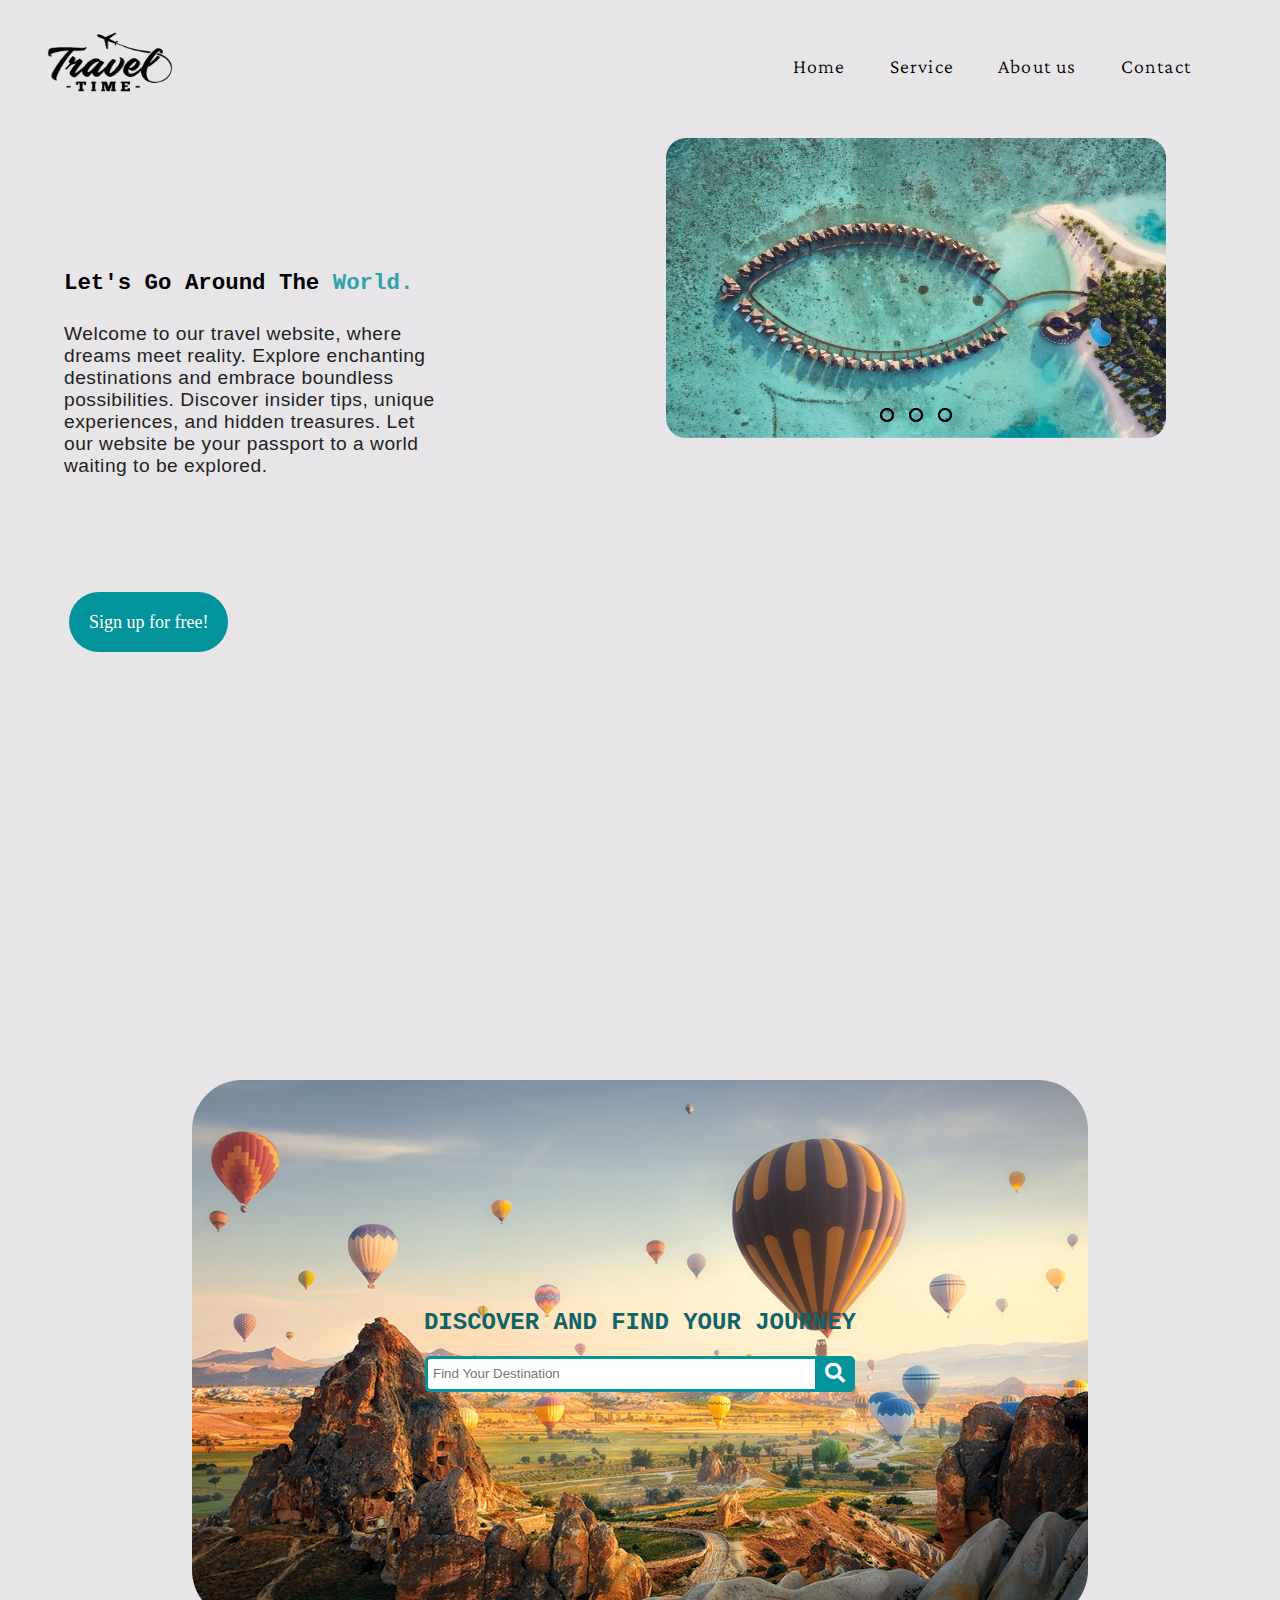
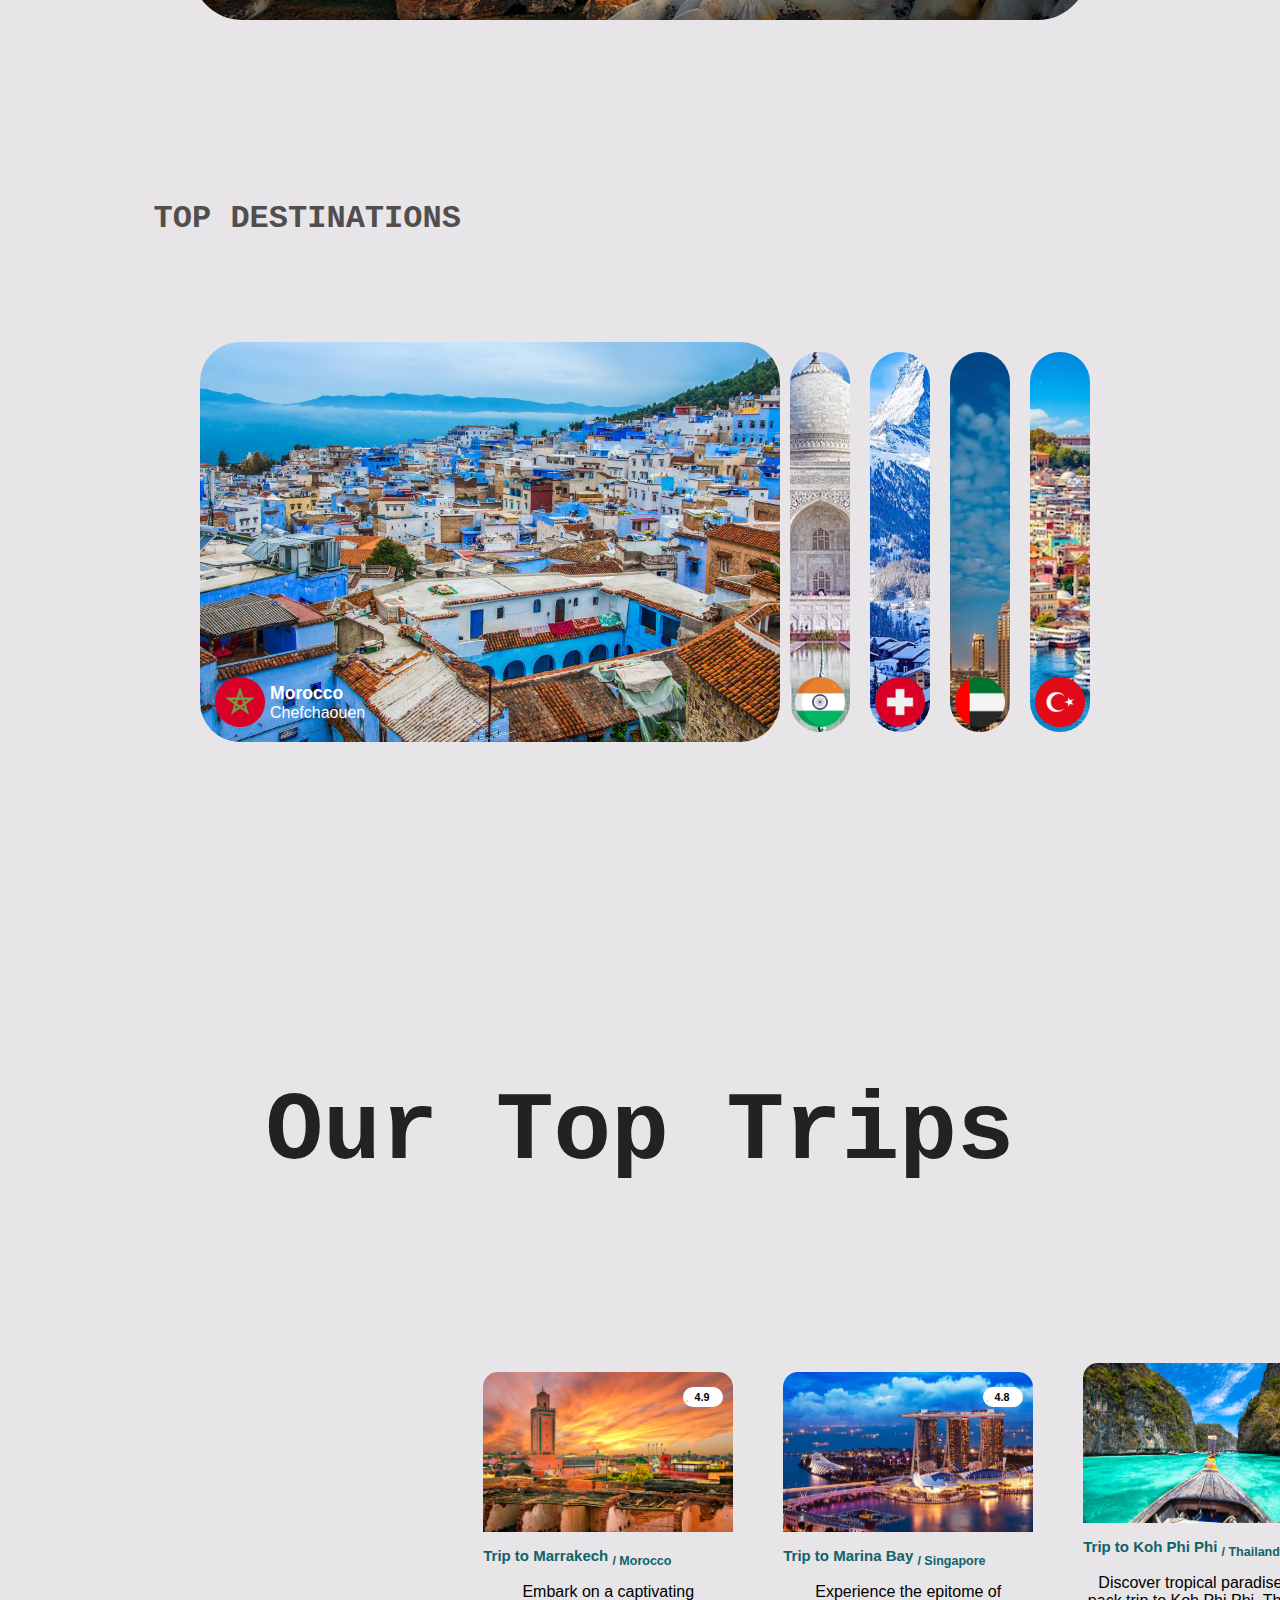
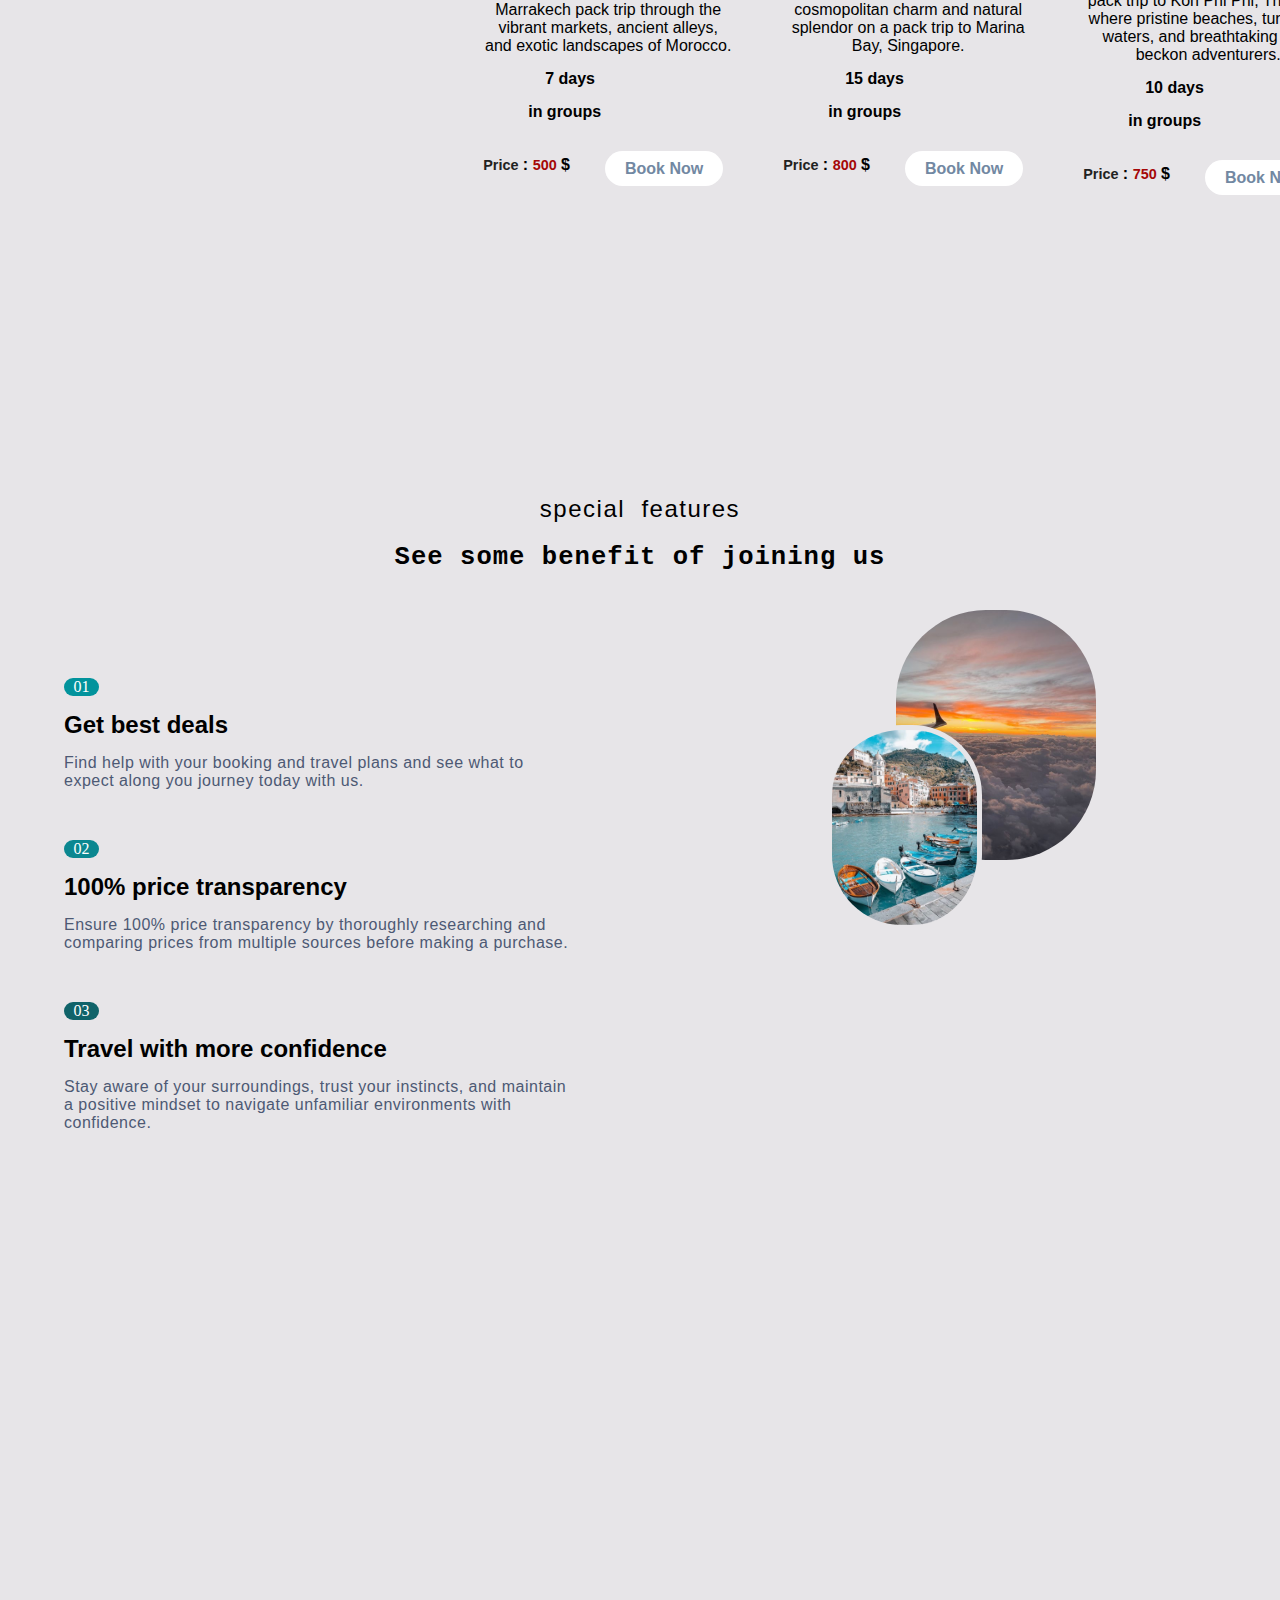
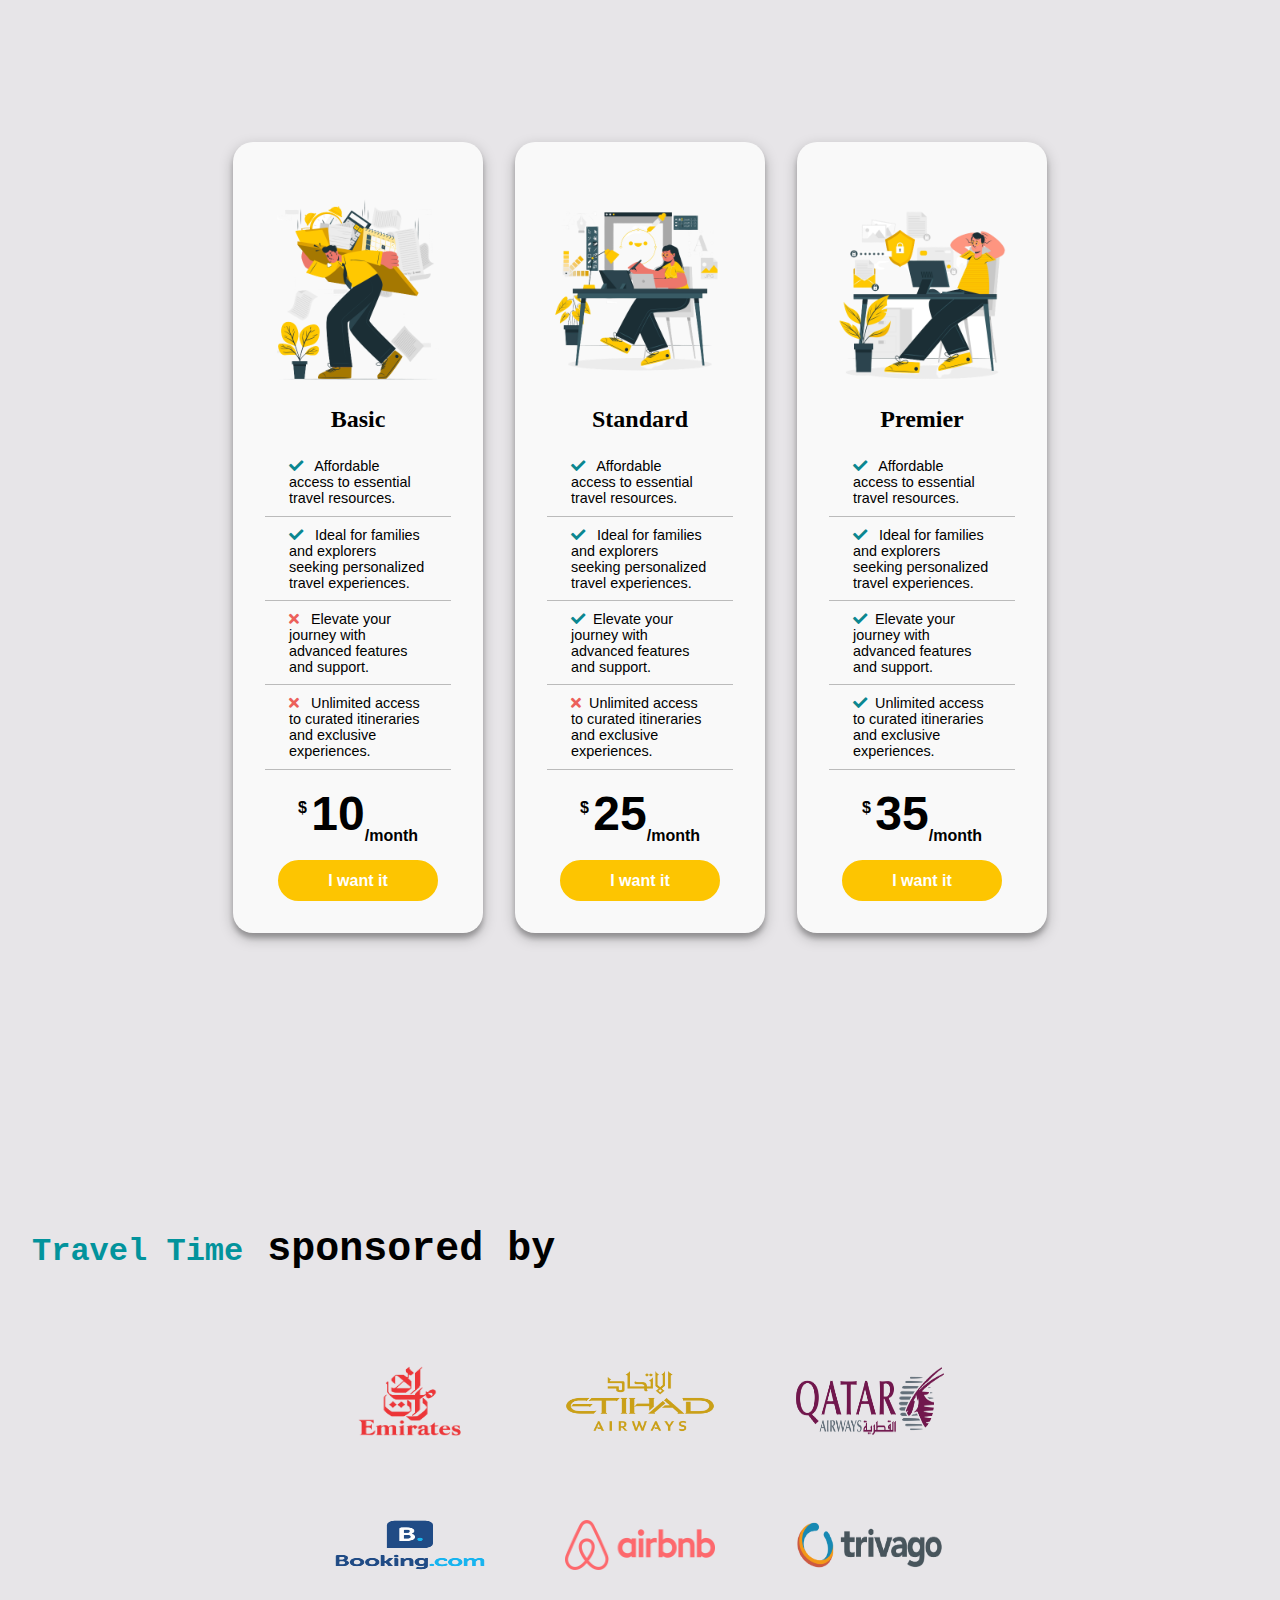
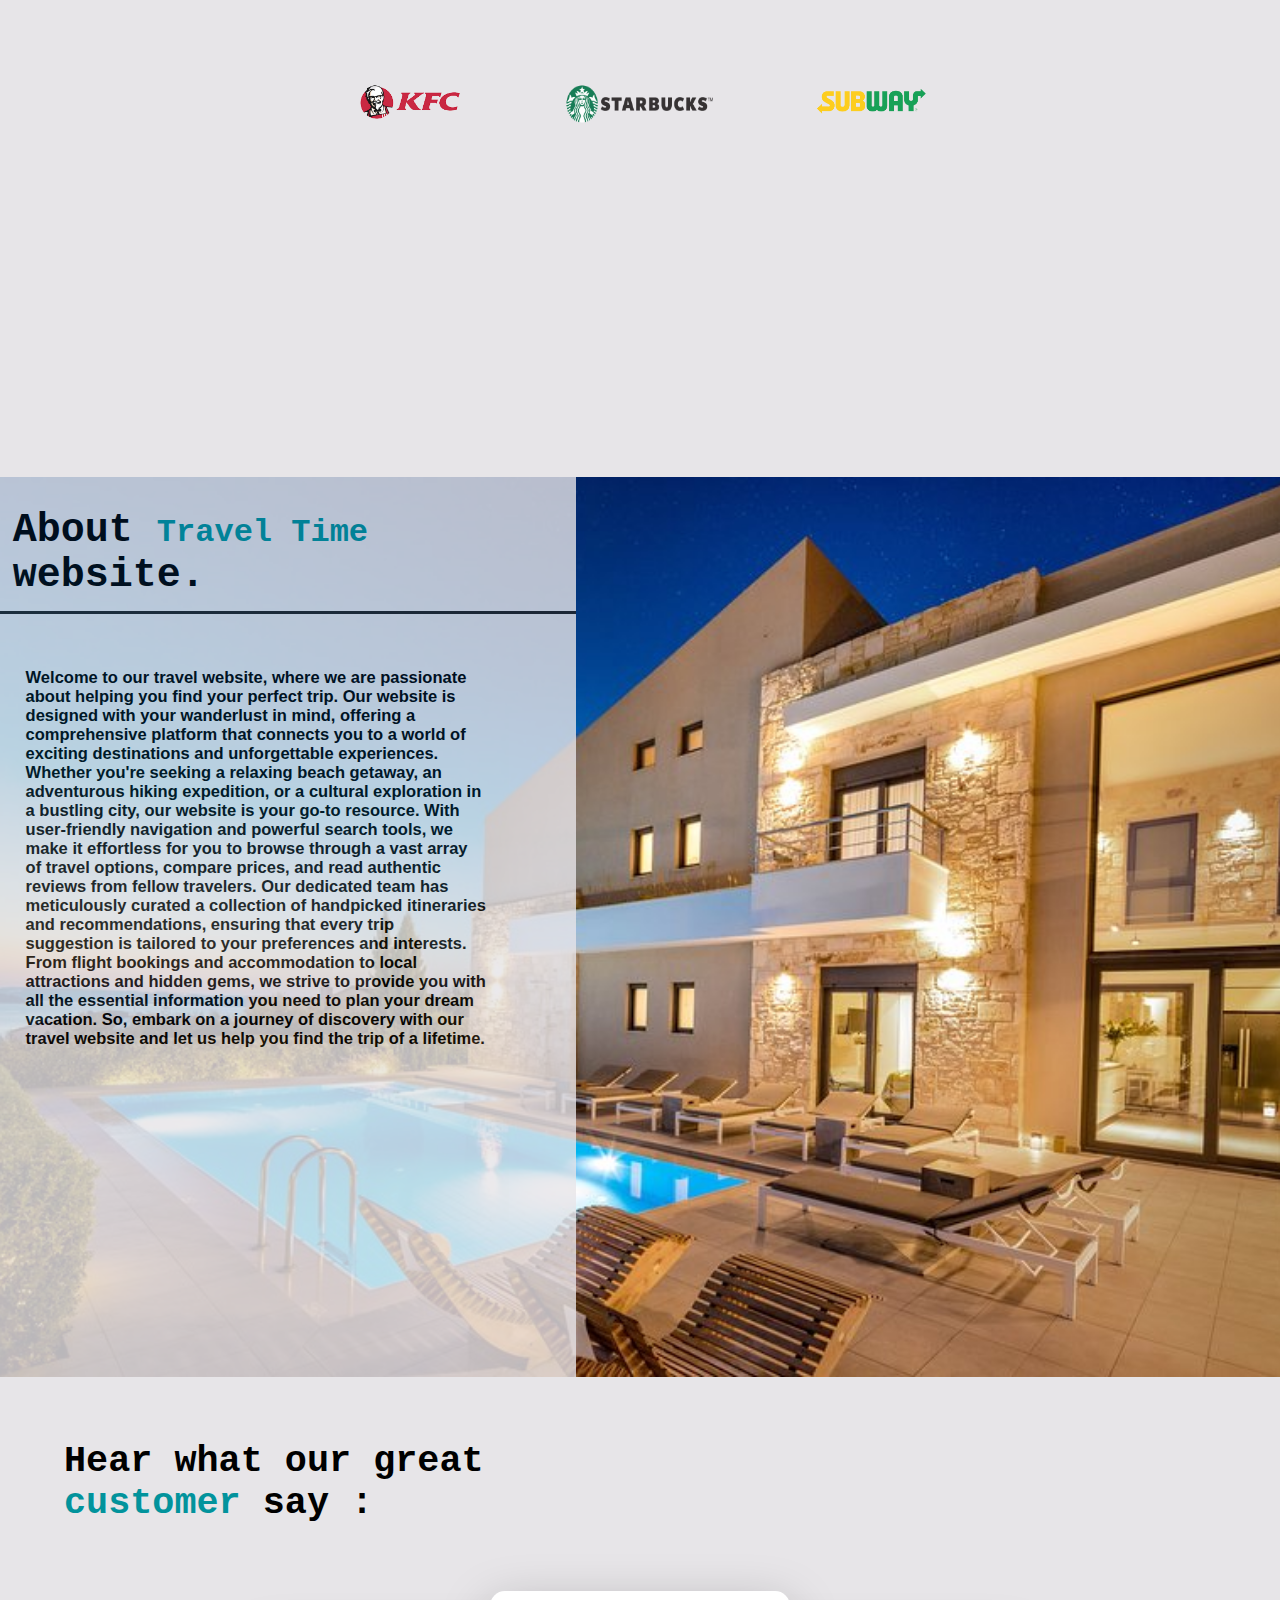
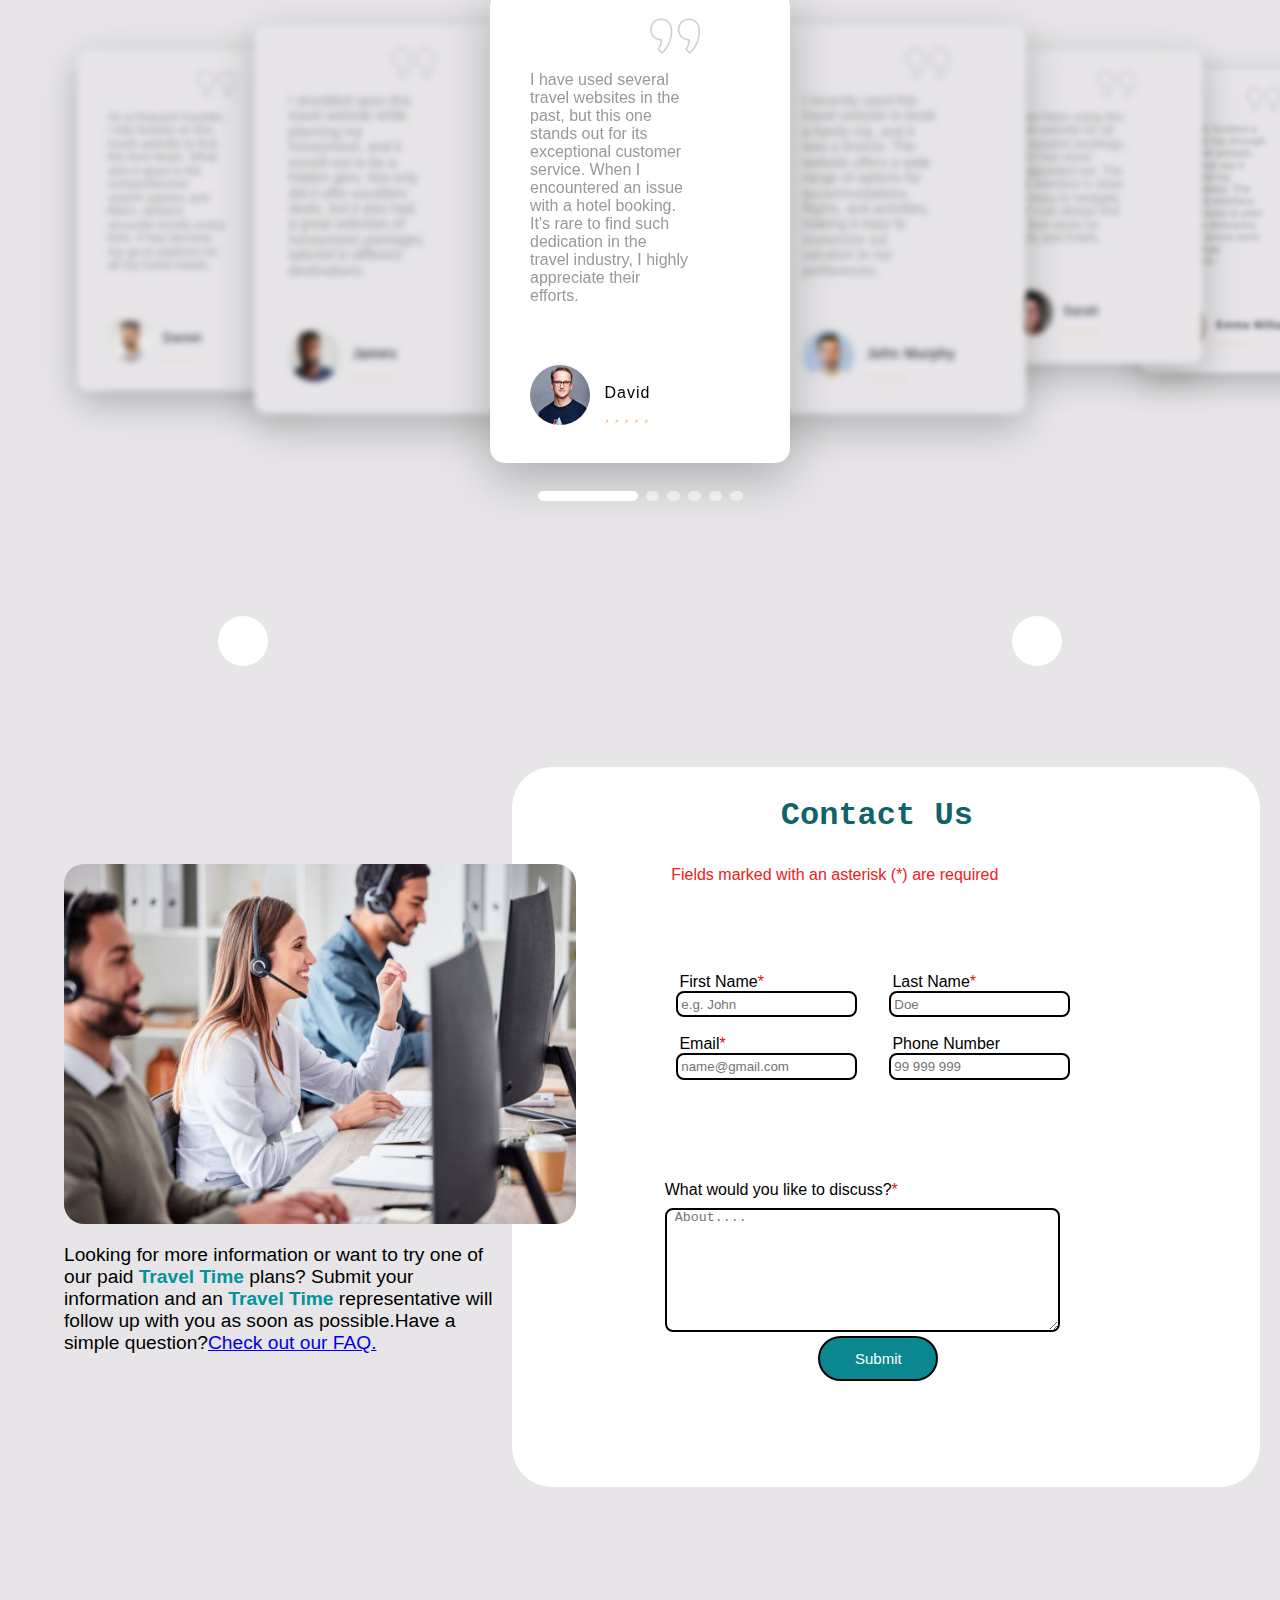
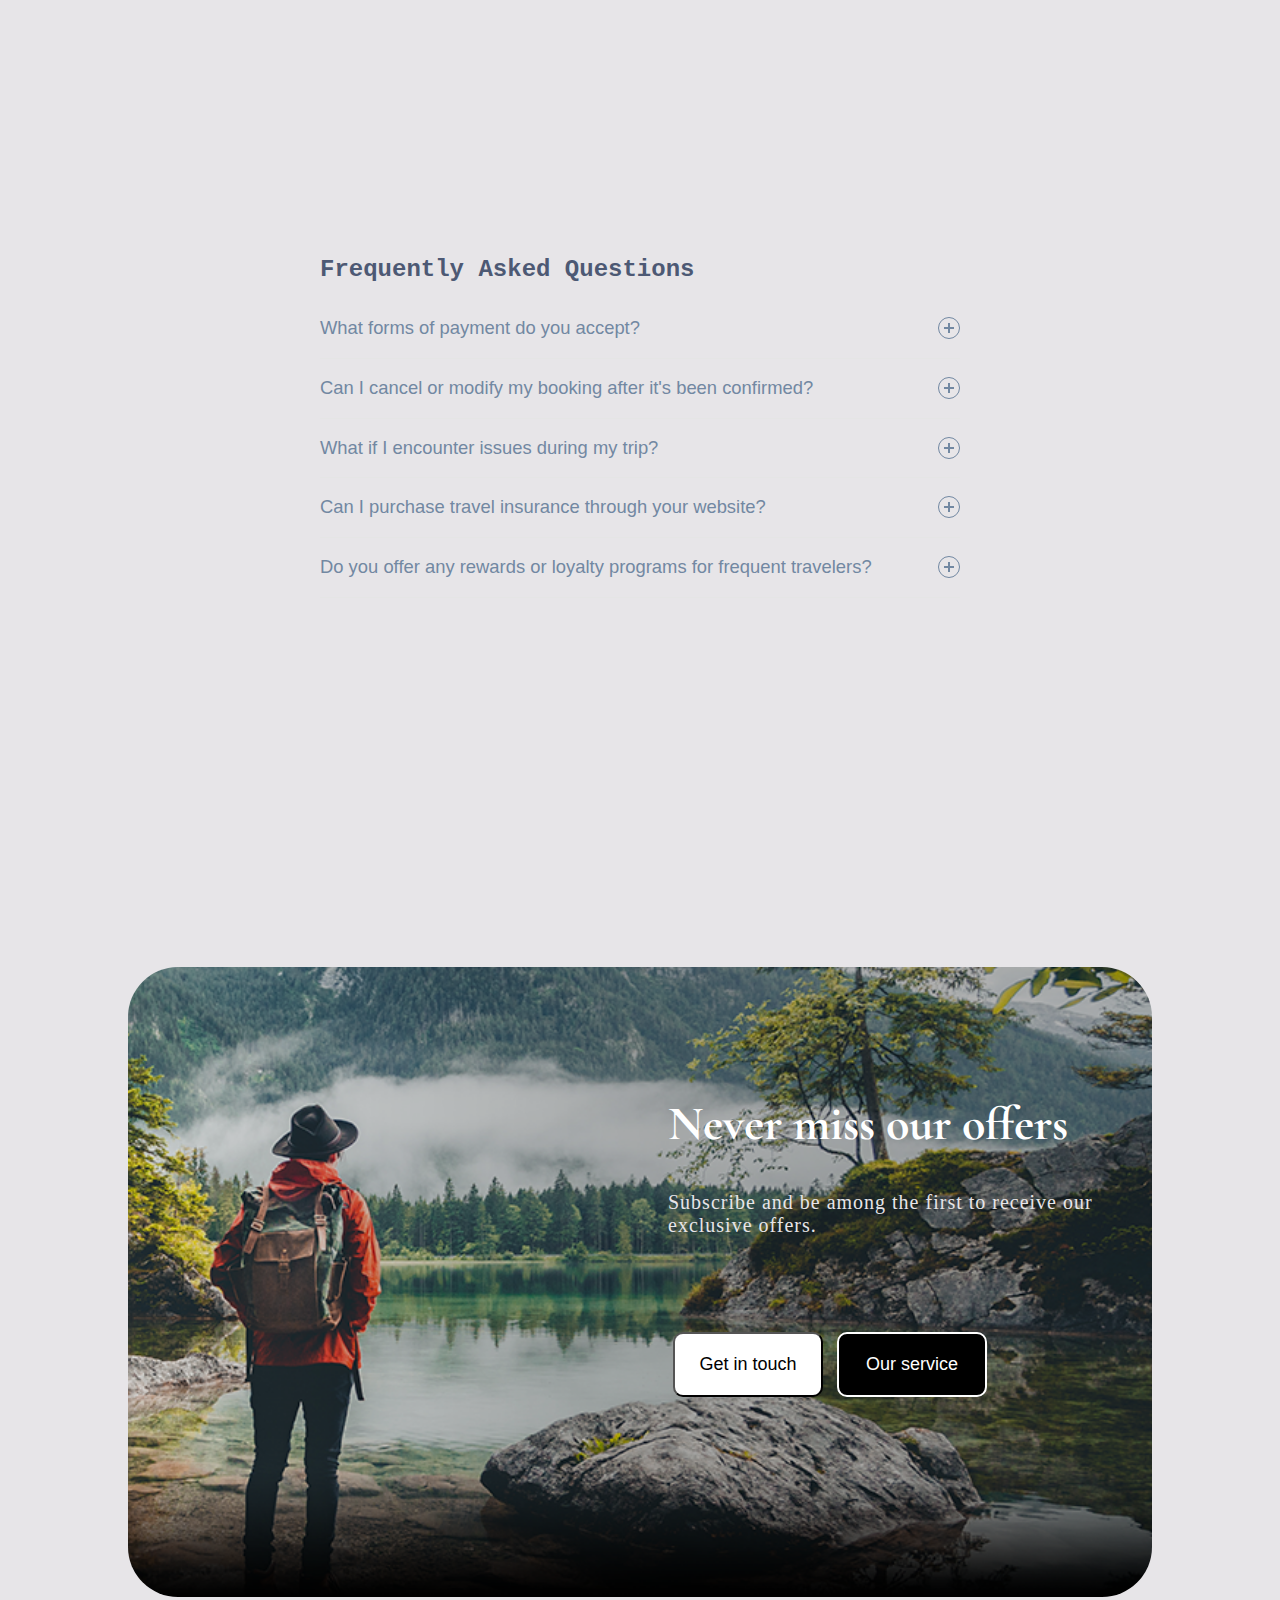
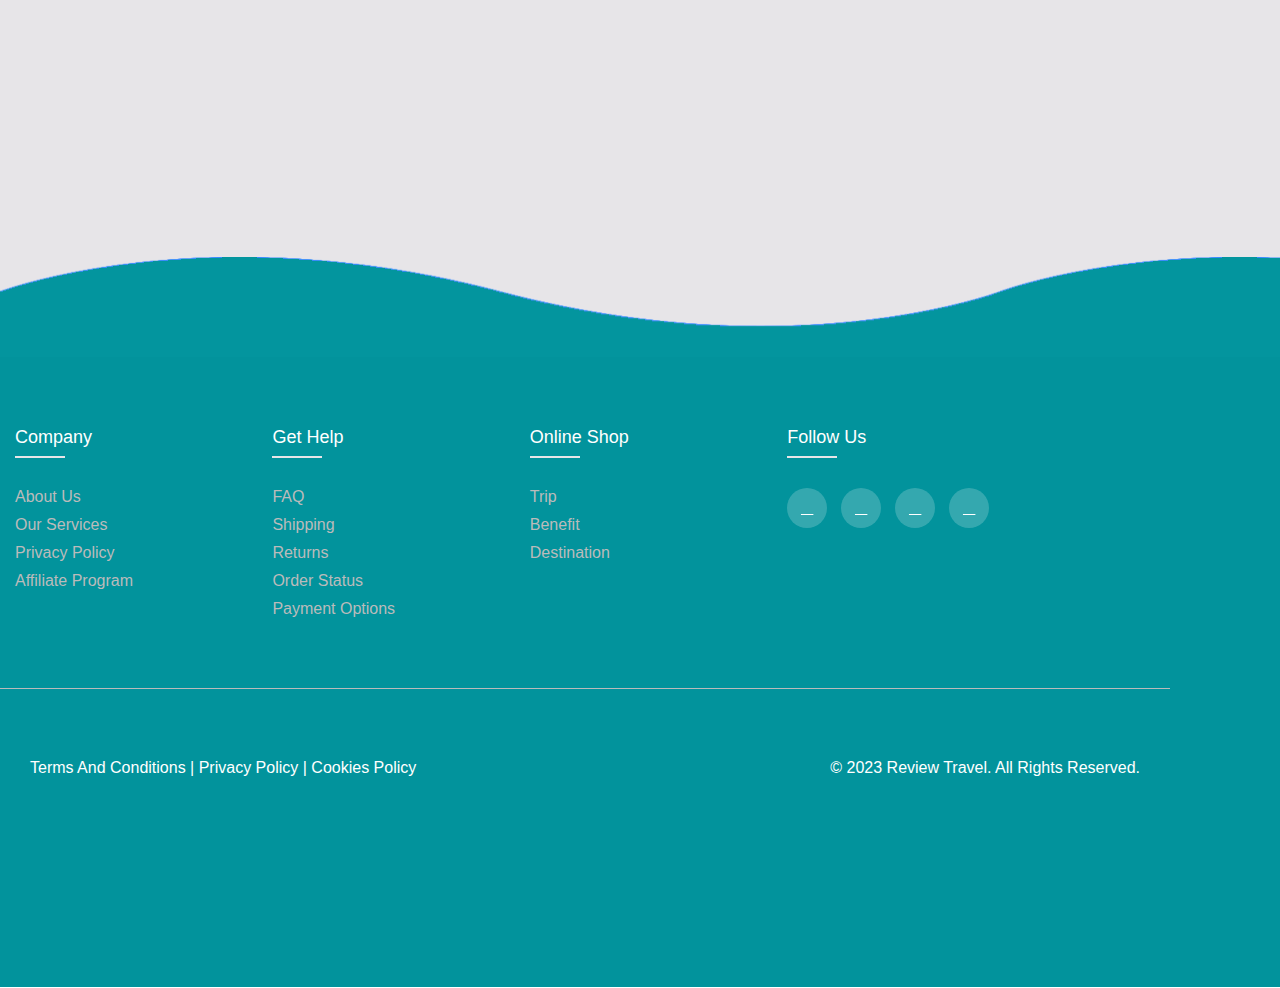
<file: index.html>
<!DOCTYPE html>
<html lang="en">
  <head>
    <meta charset="UTF-8" />
    <meta name="viewport" content="width=device-width, initial-scale=1.0" />
    <link rel="stylesheet" href="styles.css" />
    <link rel="stylesheet" href="https://cdnjs.cloudflare.com/ajax/libs/font-awesome/6.4.0/css/all.min.css" integrity="sha512-iecdLmaskl7CVkqkXNQ/ZH/XLlvWZOJyj7Yy7tcenmpD1ypASozpmT/E0iPtmFIB46ZmdtAc9eNBvH0H/ZpiBw==" crossorigin="anonymous" referrerpolicy="no-referrer" />
    <link rel="stylesheet" href="https://cdnjs.cloudflare.com/ajax/libs/font-awesome/5.15.3/css/all.min.css">
    <link rel="stylesheet" href="https://cdn.jsdelivr.net/npm/swiper@10/swiper-bundle.min.css"/>
    <link rel="shortcut icon" href="folder.imgs/travel.png" />
    <title>Travel Time</title>
  </head>
  <body>
    <div id="home" class="main">
      <header>
        <img src="folder.imgs/travel logo.png" class="logo" />
        <nav class="navbar">
          <input type="checkbox" id="check">
          <label for="check" class="checkbtn">
            <i class="fa-solid fa-bars"></i>
          </label>
          <ul>
          <li><a href="#home">Home</a></li>
          <li><a href="#service">Service</a></li>
          <li><a href="#about">About us</a></li>
          <li><a href="#contact">Contact</a></li>
          </ul>
        </nav>
      </header>
      <div class="intro">
        <h2>Let's Go Around The <span> World.</span></h2>
        <p>
          Welcome to our travel website, where dreams meet reality.
          Explore enchanting destinations and embrace boundless possibilities.
          Discover insider tips, unique experiences, and hidden treasures.
          Let our website be your passport to a world waiting to be explored.
        </p>
      </div>
      <div class="sign-up">
        <a href="login.html"><span>Sign up for free! </span></a>
      </div>
      <div class="sliders">
        <div class="slides">
        <input type="radio" name="radio-btn" id="radio1" />
        <input type="radio" name="radio-btn" id="radio2" />
        <input type="radio" name="radio-btn" id="radio3" />
        <div class="slide first">
            <img src="folder.imgs/maldive.jpg" alt="" />
        </div>
        <div class="slide">
            <img src="folder.imgs/philippines.jpg" alt="" />
        </div>
        <div class="slide">
            <img src="folder.imgs/zanzibar.jpg" alt="" />
        </div>
        <div class="navigator-auto">
            <div class="auto-btn1"></div>
            <div class="auto-btn2"></div>
            <div class="auto-btn3"></div>
        </div>
        <div class="navigator-manuel">
            <label for="radio1" class="manuel-btn"></label>
            <label for="radio2" class="manuel-btn"></label>
            <label for="radio3" class="manuel-btn"></label>
        </div>
        </div>
      </div>
    </div>
    <div class="search" id="destination">
      <div class="plan">
        <h2>DISCOVER AND FIND YOUR JOURNEY</h2>
        <div class="bar">
        <input type="text" class="searchTerm" placeholder="Find Your Destination">
      <button type="submit" class="searchButton">
        <i class="fa fa-search"></i>
      </button>
        </div>
      </div>
    </div>
    <div class="bg" style="background-color: #e7e5e8;" >
      <div class="title">
        <h1>TOP DESTINATIONS</h1>
      </div>
      <div class="contain">
        <div class="options">
          <div
            class="option active"
            style="background-image: url(countries.imgs/mar.jpg)">
            <div class="shadow"></div>
            <div class="label">
              <div class="icon">
                <img src="countries.imgs/morocco.png"></img>
              </div>
              <div class="info">
                <div class="country">Morocco</div>
                <div class="city">Chefchaouen</div>
              </div>
            </div>
          </div>
          <div class="option" style="background-image: url(countries.imgs/indiaa.jpg)">
            <div class="shadow"></div>
            <div class="label">
              <div class="icon">
                <img src="countries.imgs/india.png"></img>
              </div>
              <div class="info">
                <div class="country">India</div>
                <div class="city">Agra</div>
              </div>
            </div>
          </div>
          <div class="option" style="background-image: url(countries.imgs/swisra.jpg)">
            <div class="shadow"></div>
            <div class="label">
              <div class="icon">
                <img src="countries.imgs/switzerland.png"></img>
              </div>
              <div class="info">
                <div class="country">Switzerland</div>
                <div class="city">Geneva</div>
              </div>
            </div>
          </div>
          <div class="option" style="background-image: url(countries.imgs/burj\ khalifa.jpg)">
            <div class="shadow"></div>
            <div class="label">
              <div class="icon">
                <img src="countries.imgs/united-arab-emirates.png"></img>
              </div>
              <div class="info">
                <div class="country">United Arab Emirates</div>
                <div class="city">Dubai</div>
              </div>
            </div>
          </div>
          <div class="option" style="background-image: url(countries.imgs/turkech.jpg)">
            <div class="shadow"></div>
            <div class="label">
              <div class="icon">
                <img src="countries.imgs/turkey.png"></img>
              </div>
              <div class="info">
                <div class="country">Turkey</div>
                <div class="city">Istanbul</div>
              </div>
            </div>
          </div>
        </div>
      </div>
    </div>
    <div id="service">
      <div class="titre">
        <h2>Our Top Trips</h2>
      </div>
      <div class="trips">
        <div id="mar" class="trip1">
          <div class="head">
            <i class="fa-solid fa-star"></i>
            <h6>4.9</h6>
            </div>
          <img src="Marrakech.jpg" alt="">
          <h4>Trip to Marrakech <sub>/ Morocco</sub></h2>
          <p>Embark on a captivating Marrakech pack trip through the vibrant markets, 
            ancient alleys, and exotic landscapes of Morocco.
          </p>
          <div class="days" style="display: flex; gap: 50px;"><i class="fa-solid fa-hourglass"></i> 7 days</div>
          <div class="group" style="display: flex; gap: 45px;"><i class="fa-solid fa-user-group"></i> in groups</div>
          <div id="end" style="position: relative; top: 20px; display: flex; gap: 25px;">
            <div id="prix"><span>Price</span> : <span style="font-weight: 800; color: rgb(165, 7, 7);">500</span> $</div>
            <div class="book"><a href="#">Book Now</a></div>
          </div>
        </div>
        <div id="sin" class="trip1">
          <div class="head">
            <i class="fa-solid fa-star"></i>
            <h6>4.8</h6>
          </div>
          <img src="SINGAPORE.jpg" alt="">
          <h4>Trip to Marina Bay <sub>/ Singapore</sub></h2>
          <p>Experience the epitome of cosmopolitan charm and natural splendor on a pack trip to Marina Bay, Singapore.
          </p>
          <div class="days" style="display: flex; gap: 50px;"><i class="fa-solid fa-hourglass"></i> 15 days</div>
          <div class="group" style="display: flex; gap: 45px;"><i class="fa-solid fa-user-group"></i> in groups</div>
          <div id="end" style="position: relative; top: 20px; display: flex; gap: 25px;">
            <div id="prix"><span>Price</span> : <span style="font-weight: 800; color: rgb(165, 7, 7);">800</span> $</div>
            <div class="book"><a href="#">Book Now</a></div>
          </div>
        </div>
        <div id="tai" class="trip1">
          <div class="head">
            <i class="fa-solid fa-star"></i>
            <h6>4.9</h6>
          </div>
          <img src="tailand.jpg" alt="">
          <h4>Trip to Koh Phi Phi <sub>/ Thailand</sub></h2>
          <p>Discover tropical paradise on a pack trip to Koh Phi Phi, Thailand, where pristine beaches, 
            turquoise waters, and breathtaking cliffs beckon adventurers.
          </p>
          <div class="days" style="display: flex; gap: 50px;"><i class="fa-solid fa-hourglass"></i> 10 days</div>
          <div class="group" style="display: flex; gap: 45px;"><i class="fa-solid fa-user-group"></i> in groups</div>
          <div id="end" style="position: relative; top: 20px; display: flex; gap: 25px;">
            <div id="prix"><span>Price</span> : <span style="font-weight: 800; color: rgb(165, 7, 7);">750</span> $</div>
            <div class="book"><a href="#">Book Now</a></div>
          </div>
        </div>
      </div>
    </div>
    <div class="benefit" id="benefit">
      <div class="title">
        <div class="title1"><h4>special &nbsp;features</h4></div>
        <div class="title2"><h2>See some benefit of joining us</h2></div>
      </div>
      <div class="content">
        <div class="rov">
        <div class="first">01</div>
        <h2>Get best deals</h2>
        <p>Find help with your booking and travel plans and see what to expect along you journey today with us.</p>
        </div>
        <div class="rov">
          <div class="second">02</div>
          <h2>100% price transparency</h2>
          <p>Ensure 100% price transparency by thoroughly researching and comparing prices from multiple sources before making a purchase.</p>
          </div>
          <div class="rov">
            <div class="third">03</div>
            <h2>Travel with more confidence</h2>
            <p>Stay aware of your surroundings, trust your instincts, and maintain a positive mindset to navigate unfamiliar environments with confidence.</p>
            </div>
      </div> 
      <div class="big"></div> 
      <div class="small"></div>
    </div>
    <div class="price">
      <section class="pricing">
        <div class="card-wrapper">
          <div class="card-header">
            <img src="6998330-removebg-preview.png" alt="">
            <h2>Basic</h2>
          </div>
          <div class="card-detail">
            <p><span class="fas fa-check check"></span> <b>&nbsp;</b> Affordable access to essential travel resources.</p>
            <p><span class="fas fa-check check"></span> <b>&nbsp;</b> Ideal for families and explorers seeking personalized travel experiences.</p>
            <p><span class="fas fa-times nocheck "></span> &nbsp; Elevate your journey with advanced features and support.</p>
            <p><span class="fas fa-times nocheck "></span> &nbsp; Unlimited access to curated itineraries and exclusive experiences.</p>
          </div>
          <div class="card-price">
            <p><sup>$ </sup>10<sub>/month</sub></p>
          </div>
          <button class="card-button">I want it</button>
        </div>
        <div class="card-wrapper">
          <div class="card-header">
            <img src="4738060-removebg-preview.png" alt="">
            <h2>Standard</h2>
          </div>
          <div class="card-detail">
            <p><span class="fas fa-check check"></span> <b>&nbsp;</b> Affordable access to essential travel resources.</p>
            <p><span class="fas fa-check check"></span> <b>&nbsp;</b> Ideal for families and explorers seeking personalized travel experiences.</p>
            <p><span class="fas fa-check check "></span>&nbsp; Elevate your journey with advanced features and support.</p>
            <p><span class="fas fa-times nocheck "></span>&nbsp; Unlimited access to curated itineraries and exclusive experiences.</p>
          </div>
          <div class="card-price">
            <p><sup>$ </sup>25<sub>/month</sub></p>
          </div>
          <button class="card-button">I want it</button>
        </div>
        <div class="card-wrapper">
          <div class="card-header">
            <img src="3985678-removebg-preview.png" alt="">
            <h2>Premier</h2>
          </div>
          <div class="card-detail">
            <p><span class="fas fa-check check"></span> <b>&nbsp;</b> Affordable access to essential travel resources.</p>
            <p><span class="fas fa-check check"></span> <b>&nbsp;</b> Ideal for families and explorers seeking personalized travel experiences.</p>
            <p><span class="fas fa-check check "></span>&nbsp; Elevate your journey with advanced features and support.</p>
            <p><span class="fas fa-check check "></span>&nbsp; Unlimited access to curated itineraries and exclusive experiences.</p>
          </div>
          <div class="card-price">
            <p><sup>$ </sup>35<sub>/month</sub></p>
          </div>
          <button class="card-button">I want it</button>
        </div>
      </section>
    </div>
    <div id="sponsors">
    <h2><span>Travel Time</span> sponsored by </h2>
    <div class="line1">
      <div class="l1"><img src="sponsors/Emirate-removebg-preview.png" alt=""></div>
      <div class="l1"><img src="sponsors/Etihad-Airways-Logo.png" alt=""></div>
      <div class="l1"><img src="sponsors/Logo_Qatar_Airways.svg.png" alt=""></div>
    </div>
    <div class="line2">
      <div class="l2"><img src="sponsors/Booking-Logo.png" alt=""></div>
      <div class="l2"><img src="sponsors/Airbnb_Logo_Bélo.svg.png" alt=""></div>
      <div class="l2"><img src="sponsors/trivago_logo_a-removebg-preview.png" alt=""></div>
    </div>
    <div class="line3">
      <div class="l3"><img src="sponsors/kfc-removebg-preview.png" alt=""></div>
      <div class="l3"><img src="sponsors/Starbucks-Emblem.png" alt=""></div>
      <div class="l3"><img src="sponsors/subway-removebg-preview.png" alt=""></div>
    </div>
    </div>
    <div id="about">
      <div class="description">
        <h2>About <span>Travel Time</span> website.</h2>
        <p>
          Welcome to our travel website, where we are passionate about helping
          you find your perfect trip. Our website is designed with your
          wanderlust in mind, offering a comprehensive platform that connects
          you to a world of exciting destinations and unforgettable experiences.
          Whether you're seeking a relaxing beach getaway, an adventurous hiking
          expedition, or a cultural exploration in a bustling city, our website
          is your go-to resource. With user-friendly navigation and powerful
          search tools, we make it effortless for you to browse through a vast
          array of travel options, compare prices, and read authentic reviews
          from fellow travelers. Our dedicated team has meticulously curated a
          collection of handpicked itineraries and recommendations, ensuring
          that every trip suggestion is tailored to your preferences and
          interests. From flight bookings and accommodation to local attractions
          and hidden gems, we strive to provide you with all the essential
          information you need to plan your dream vacation. So, embark on a
          journey of discovery with our travel website and let us help you find
          the trip of a lifetime.
        </p>
      </div>
    </div>
    <div class="comments">
      <section>
        <h2>Hear what our great <br><span>customer </span> say :</h2>
        <div class="swiper-container">
          <div class="swiper-wrapper">
            <div class="swiper-slide">
              <div class="testimonialBox">
                <img src="right-quote.png" class="quote" />
                <div class="content">
                  <p>
                    I have used several travel websites in the past, but this
                    one stands out for its exceptional customer service. When I
                    encountered an issue with a hotel booking. It's rare to find
                    such dedication in the travel industry, I highly appreciate
                    their efforts.
                  </p>
                </div>
                  <div class="details">
                    <img src="user1.jpg" alt="" />
                    &nbsp;
                    <h3>David</h3>
                  </div>
                  <div class="rating">
                    <i class="fa-solid fa-star"></i>
                    <i class="fa-solid fa-star"></i>
                    <i class="fa-solid fa-star"></i>
                    <i class="fa-solid fa-star"></i>
                    <i class="fa-solid fa-star"></i>
                  </div>
              </div>
            </div>
            <div class="swiper-slide">
              <div class="testimonialBox">
                <img src="right-quote.png" class="quote" />
                <div class="content">
                  <p>
                    I recently used this travel website to book a family trip,
                    and it was a breeze. The website offers a wide range of
                    options for accommodations, flights, and activities, making
                    it easy to customize our vacation to our preferences.
                  </p>
                </div>
                <div class="details">
                  <img src="user2.jpg" alt="" />
                  &nbsp;
                  <h3>John Murphy</h3>
                </div>
                <div class="rating">
                  <i class="fa-solid fa-star"></i>
                  <i class="fa-solid fa-star"></i>
                  <i class="fa-solid fa-star"></i>
                  <i class="fa-solid fa-star"></i>
                  <i class="fa-regular fa-star"></i>
                </div>
              </div>
            </div>
            <div class="swiper-slide">
              <div class="testimonialBox">
                <img src="right-quote.png" class="quote" />
                <div class="content">
                  <p>
                    I have been using this travel website for all my vacation
                    bookings, and it has never disappointed me. The user
                    interface is clean and easy to navigate, and I can always
                    find the best deals on flights and hotels.
                  </p>
                  <div class="details">
                    <img src="user3.jpg" alt="" />
                    &nbsp;
                    <h3>Sarah</h3>
                  </div>
                  <div class="rating">
                    <i class="fa-solid fa-star"></i>
                    <i class="fa-solid fa-star"></i>
                    <i class="fa-solid fa-star"></i>
                    <i class="fa-solid fa-star"></i>
                    <i class="fa-regular fa-star"></i>
                  </div>
                </div>
              </div>
            </div>
            <div class="swiper-slide">
              <div class="testimonialBox">
                <img src="right-quote.png" class="quote" />
                <div class="content">
                  <p>
                    I recently booked a multi-city trip through this travel
                    website, and I must say it exceeded my expectations. The
                    website's interface made it easy to plan complex
                    itineraries, and the prices were surprisingly affordable.
                  </p>
                </div>
                  <div class="details">
                    <img src="user4.jpeg" alt="" />
                    &nbsp;
                    <h3>Emma Williams</h3>
                  </div>
                <div class="rating">
                  <i class="fa-solid fa-star"></i>
                  <i class="fa-solid fa-star"></i>
                  <i class="fa-solid fa-star"></i>
                  <i class="fa-solid fa-star"></i>
                  <i class="fa-solid fa-star"></i>
                </div>
              </div>
            </div>
            <div class="swiper-slide">
              <div class="testimonialBox">
                <img src="right-quote.png" class="quote" />
                <div class="content">
                  <p>
                    As a frequent traveler, I rely heavily on this travel
                    website to find the best deals. What sets it apart is the
                    comprehensive search options and filters. delivers accurate
                    results every time. It has become my go-to platform for all
                    my travel needs.
                  </p>
                </div>
                <div class="details">
                    <img src="user5.jpg" alt="" />
                    &nbsp;
                    <h3>Daniel</h3>
                </div>
                <div class="rating">
                  <i class="fa-solid fa-star"></i>
                  <i class="fa-solid fa-star"></i>
                  <i class="fa-solid fa-star"></i>
                  <i class="fa-solid fa-star"></i>
                  <i class="fa-regular fa-star"></i>
                </div>
              </div>
            </div>
            <div class="swiper-slide">
              <div class="testimonialBox">
                <img src="right-quote.png" class="quote" />
                <div class="content">
                  <p>
                    I stumbled upon this travel website while planning my
                    honeymoon, and it turned out to be a hidden gem. Not only
                    did it offer excellent deals, but it also had a great
                    selection of honeymoon packages tailored to different
                    destinations.
                  </p>
                </div>
                <div class="details">
                    <img src="user6.jpg" alt="" />
                    &nbsp;
                    <h3>James</h3>
                </div>
                <div class="rating">
                  <i class="fa-solid fa-star"></i>
                  <i class="fa-solid fa-star"></i>
                  <i class="fa-solid fa-star"></i>
                  <i class="fa-solid fa-star"></i>
                  <i class="fa-solid fa-star"></i>
                </div>
              </div>
            </div>
          </div>
          <div class="control">
            <div class="news-slider-arrows">
              <button id="left" class="news-slider-prev">
                <div class="icon">
                <i class="fa-solid fa-arrow-left"></i>
                </div>
              </button>
              <button id="right" class="news-slider-next">
                <div class="icon">
                <i class="fa-solid fa-arrow-right"></i>
                </div>
              </button>
            </div>
          <div class="swiper-pagination">
          <span class="swiper-pagination-bullet" tabindex="0" role="button" aria-label="Go to slide 1"></span>
          <span class="swiper-pagination-bullet" tabindex="0" role="button" aria-label="Go to slide 2"></span>
          <span class="swiper-pagination-bullet" tabindex="0" role="button" aria-label="Go to slide 3"></span>
          <span class="swiper-pagination-bullet" tabindex="0" role="button" aria-label="Go to slide 4"></span>
          <span class="swiper-pagination-bullet-active" tabindex="0" role="button" aria-label="Go to slide 5"></span>
          </div>
        </div>
      </section>
    </div>   
    <div id="contact">
      <div class="img">
        <img src="istockphoto-1366023601-612x612.jpg" alt="">
        <p>
          Looking for more information or want to try one of our paid<span>
          Travel Time </span>plans? Submit your information and an<span> 
          Travel Time </span>representative will follow up with you as 
          soon as possible.Have a simple question?<a href="#FAQ">Check out our FAQ.</a>
        </p>
      </div>
      <div class="contact">
        <h2>Contact Us</h2>
        <form action="#">
          <div class="row">
            <div class="column1">
              <label id="first" for="first-name">First Name<span>*</span></label>
              <br>
              <input type="text" id="first-name" placeholder=" e.g. John">
              <label id="mail" for="email">Email<span>*</span></label>
              <br>
              <input type="email" id="email" placeholder=" name@gmail.com">
            </div>
            <div class="column2">
              <label id="last" for="last-name">Last Name<span>*</span></label>
              <br>
              <input type="text" id="last-name" placeholder=" Doe">
              <label id="tele" for="phone">Phone Number</label>
              <br>
              <input type="number" id="phone" placeholder=" 99 999 999">
            </div> 
          </div>
          <p>Fields marked with an asterisk (*) are required</p>
          <label id="discuss" for="text">What would you like to discuss?<span>*</span></label>
          <br>
          <textarea id="text" placeholder=" About...." cols="47" rows="8"></textarea>
          <input type="submit" name="" id="submit">
        </form>
      </div>
    </div>
    <div class="body" id="FAQ">
    <div class="FAQ">
      <h2>Frequently Asked Questions</h2>
      <div class="accordion">
        <div class="accordion-item">
          <button id="accordion-button-1" aria-expanded="false">
            <span class="accordion-title"
              >What forms of payment do you accept?</span
            ><span class="icon" aria-hidden="true"></span>
          </button>
          <div class="accordion-content">
            <p>
              We accept various forms of payment, 
              including credit cards (Visa, Mastercard, 
              American Express, etc.) and sometimes debit cards. 
              The specific payment options will be displayed during 
              the checkout process.
            </p>
          </div>
        </div>
        <div class="accordion-item">
          <button id="accordion-button-2" aria-expanded="false">
            <span class="accordion-title">Can I cancel or modify my booking after it's been confirmed?</span
            ><span class="icon" aria-hidden="true"></span>
          </button>
          <div class="accordion-content">
            <p>
              The cancellation and modification policies vary depending on the airlines, 
              hotels, or other travel services you've booked. Some bookings may be 
              non-refundable or have specific cancellation deadlines, 
              while others may offer more flexibility. 
              It's best to review the terms and conditions provided during the booking 
              process or contact our customer service for assistance.
            </p>
          </div>
        </div>
        <div class="accordion-item">
          <button id="accordion-button-3" aria-expanded="false">
            <span class="accordion-title">What if I encounter issues during my trip?</span
            ><span class="icon" aria-hidden="true"></span>
          </button>
          <div class="accordion-content">
            <p>
              If you encounter any issues during your trip, such as flight delays, 
              cancellations, or problems with your hotel reservation, 
              please contact our customer service immediately. 
              We have dedicated support teams available to assist you and help resolve 
              any travel-related issues.
            </p>
          </div>
        </div>
        <div class="accordion-item">
          <button id="accordion-button-4" aria-expanded="false">
            <span class="accordion-title">Can I purchase travel insurance through your website?</span
            ><span class="icon" aria-hidden="true"></span>
          </button>
          <div class="accordion-content">
            <p>
              Yes, we offer the option to purchase travel insurance through our website. 
              During the booking process, you will have the opportunity to add travel insurance 
              to your itinerary. We highly recommend considering travel insurance for added protection 
              and peace of mind during your trip.
            </p>
          </div>
        </div>
        <div class="accordion-item">
          <button id="accordion-button-5" aria-expanded="false">
            <span class="accordion-title">Do you offer any rewards or loyalty programs for frequent travelers?</span
            ><span class="icon" aria-hidden="true"></span>
          </button>
          <div class="accordion-content">
            <p>
              Yes, we have a loyalty program for frequent travelers. By signing up for our loyalty program, 
              you can earn points or rewards for every booking made through our website. 
              These points can be redeemed for future discounts or benefits.
            </p>
          </div>
        </div>
      </div>
    </div>
    </div>
    <div class="subscribe">
      <div class="bg-sub">
        <h3>Never miss our offers</h3>
        <h5>Subscribe and be among the first to receive our exclusive offers.</h5>
        <a href="login.html"><button id="submit">Get in touch</button></a>
        <a href="#service"><button class="service">Our service</button></a>
        </div>
    </div>
    <div class="footer">
    <footer>
      <div class="waves">
        <div class="wave" id="wave1"></div>
        <div class="wave" id="wave2"></div>
        <div class="wave" id="wave3"></div>
        <div class="wave" id="wave4"></div>
      </div>
      <div class="container">
        <div class="row">
          <div class="footer-col">
            <h4>Company</h4>
            <ul>
              <li><a href="#about">About us</a></li>
              <li><a href="#service">Our services</a></li>
              <li><a href="#">Privacy policy</a></li>
              <li><a href="#">Affiliate program</a></li>
            </ul>
          </div>
          <div class="footer-col">
            <h4>Get help</h4>
            <ul>
              <li><a href="#FAQ">FAQ</a></li>
              <li><a href="#">Shipping</a></li>
              <li><a href="#">Returns</a></li>
              <li><a href="#">Order status</a></li>
              <li><a href="#">Payment options</a></li>
            </ul>
          </div>
          <div class="footer-col">
            <h4>Online shop</h4>
            <ul>
              <li><a href="#service">Trip</a></li>
              <li><a href="#benefit">Benefit</a></li>
              <li><a href="#destination">Destination</a></li>
            </ul>
          </div>
          <div class="footer-col">
            <h4>Follow us</h4>
            <div class="social-links">
              <a href="#"><i class="fa-brands fa-facebook"></i></a>
              <a href="#"><i class="fa-brands fa-twitter"></i></a>
              <a href="#"><i class="fa-brands fa-linkedin"></i></a>
              <a href="#"><i class="fa-brands fa-instagram"></i></a>
            </div>
          </div>
        </div>
      </div>
      <div class="review">
        <div class="rev-link">
        <a href="">Terms and Conditions </a> | <a href=""> Privacy Policy </a> | <a href="">  Cookies Policy</a>
        </div>
        © 2023 Review Travel. All rights reserved.
      </div>
    </footer>
    </div>
        <!-- js links -->
        <script src="https://cdn.jsdelivr.net/npm/swiper@10/swiper-bundle.min.js"></script>
    <script src="index.js"></script>
  </body>
</html>
</file>
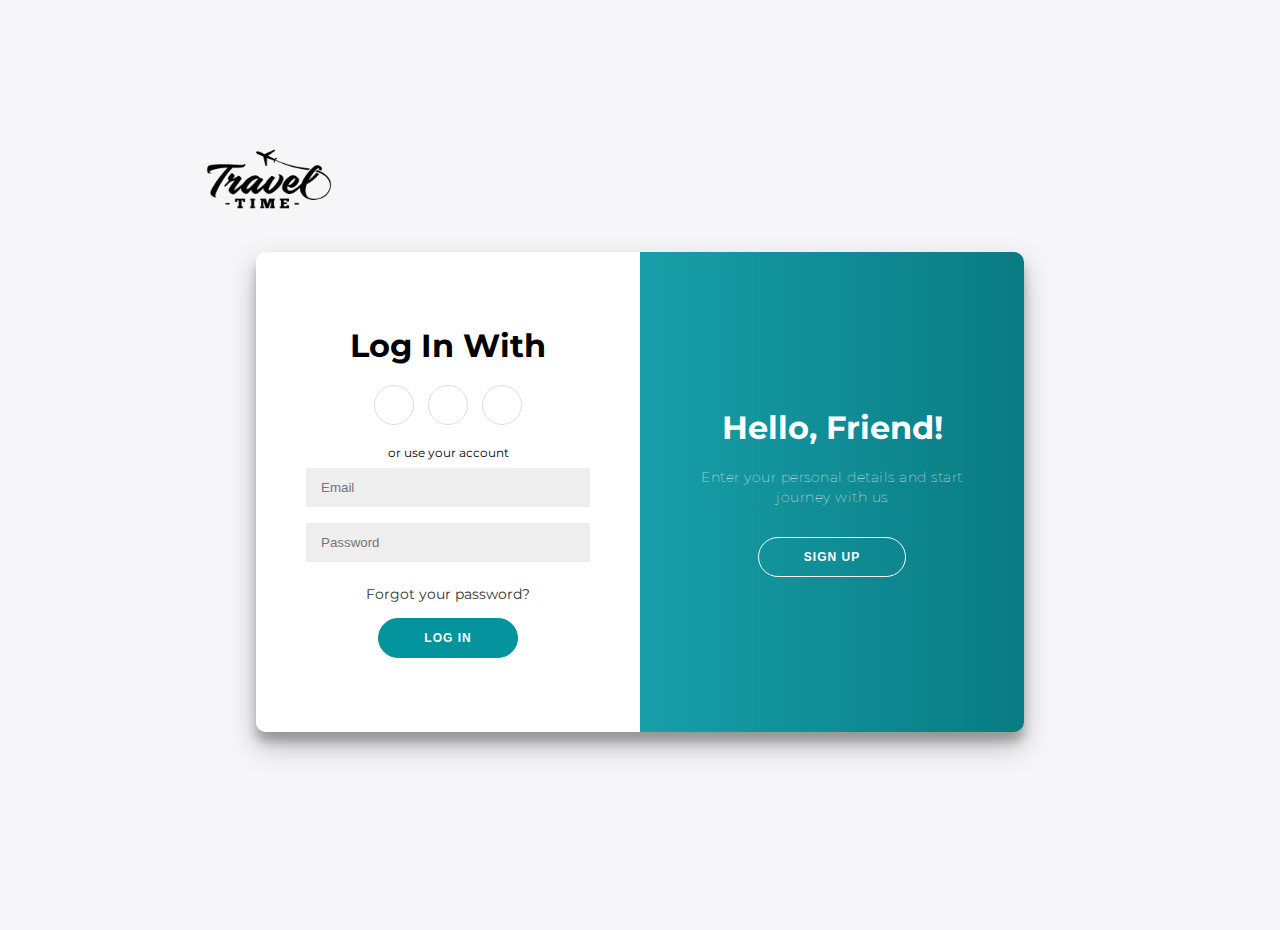
<file: login.html>
<!DOCTYPE html>
<html lang="en">
  <head>
    <meta charset="UTF-8" />
    <meta name="viewport" content="width=device-width, initial-scale=1.0" />
    <link
      rel="stylesheet"
      href="https://cdnjs.cloudflare.com/ajax/libs/font-awesome/6.4.0/css/all.min.css"
      integrity="sha512-iecdLmaskl7CVkqkXNQ/ZH/XLlvWZOJyj7Yy7tcenmpD1ypASozpmT/E0iPtmFIB46ZmdtAc9eNBvH0H/ZpiBw=="
      crossorigin="anonymous"
      referrerpolicy="no-referrer"
    />
    <link rel="shortcut icon" href="login.png" />
    <title>Log In</title>
    <style>
      @import url("https://fonts.googleapis.com/css?family=Montserrat:400,800");
      * {
        box-sizing: border-box;
      }
      ::-webkit-scrollbar {
        width: 10px;
      }
      ::-webkit-scrollbar-track {
        background: var(--light);
      }
      ::-webkit-scrollbar-thumb {
        background-color: var(--dark);
        border-radius: 5px;
      }
      :root {
        --light: #e7e5e8;
        --dark: #000;
      }
      body {
        background: #f6f5f7;
        display: flex;
        justify-content: center;
        align-items: center;
        flex-direction: column;
        font-family: "Montserrat", sans-serif;
        height: 100vh;
        margin: -20px 0 50px;
      }
      h1 {
        font-weight: bold;
        margin: 0;
      }
      h2 {
        text-align: center;
      }
      p {
        font-size: 14px;
        font-weight: 100;
        line-height: 20px;
        letter-spacing: 0.5px;
        margin: 20px 0 30px;
      }
      span {
        font-size: 12px;
      }
      a {
        color: #333;
        font-size: 14px;
        text-decoration: none;
        margin: 15px 0;
      }

      button {
        border-radius: 20px;
        border: 1px solid #02939c;
        background-color: #02939c;
        color: #ffffff;
        font-size: 12px;
        font-weight: bold;
        padding: 12px 45px;
        letter-spacing: 1px;
        text-transform: uppercase;
        transition: transform 80ms ease-in;
      }

      button:active {
        transform: scale(0.95);
      }

      button:focus {
        outline: none;
      }

      button.ghost {
        background-color: transparent;
        border-color: #ffffff;
      }

      form {
        background-color: #ffffff;
        display: flex;
        align-items: center;
        justify-content: center;
        flex-direction: column;
        padding: 0 50px;
        height: 100%;
        text-align: center;
      }

      input {
        background-color: #eee;
        border: none;
        padding: 12px 15px;
        margin: 8px 0;
        width: 100%;
      }

      .container {
        background-color: #fff;
        border-radius: 10px;
        box-shadow: 0 14px 28px rgba(0, 0, 0, 0.25),
          0 10px 10px rgba(0, 0, 0, 0.22);
        position: relative;
        overflow: hidden;
        width: 768px;
        max-width: 100%;
        min-height: 480px;
        position: relative;
        bottom: 5vh;
      }
      .logo {
        width: 200px;
        height: 180px;
        position: relative;
        right: 29vw;
        bottom: 1vh;
      }
      .form-container {
        position: absolute;
        top: 0;
        height: 100%;
        transition: all 0.6s ease-in-out;
      }

      .sign-in-container {
        left: 0;
        width: 50%;
        z-index: 2;
      }

      .container.right-panel-active .sign-in-container {
        transform: translateX(100%);
      }

      .sign-up-container {
        left: 0;
        width: 50%;
        opacity: 0;
        z-index: 1;
      }

      .container.right-panel-active .sign-up-container {
        transform: translateX(100%);
        opacity: 1;
        z-index: 5;
        animation: show 0.6s;
      }

      @keyframes show {
        0%,
        49.99% {
          opacity: 0;
          z-index: 1;
        }

        50%,
        100% {
          opacity: 1;
          z-index: 5;
        }
      }

      .overlay-container {
        position: absolute;
        top: 0;
        left: 50%;
        width: 50%;
        height: 100%;
        overflow: hidden;
        transition: transform 0.6s ease-in-out;
        z-index: 100;
      }

      .container.right-panel-active .overlay-container {
        transform: translateX(-100%);
      }

      .overlay {
        background: #02939c;
        background: -webkit-linear-gradient(to right, #02939c, #19b1bc);
        background: linear-gradient(to right, #25c3ce, #097b83);
        background-repeat: no-repeat;
        background-size: cover;
        background-position: 0 0;
        color: #ffffff;
        position: relative;
        left: -100%;
        height: 100%;
        width: 200%;
        transform: translateX(0);
        transition: transform 0.6s ease-in-out;
      }

      .container.right-panel-active .overlay {
        transform: translateX(50%);
      }

      .overlay-panel {
        position: absolute;
        display: flex;
        align-items: center;
        justify-content: center;
        flex-direction: column;
        padding: 0 40px;
        text-align: center;
        top: 0;
        height: 100%;
        width: 50%;
        transform: translateX(0);
        transition: transform 0.6s ease-in-out;
      }

      .overlay-left {
        transform: translateX(-20%);
      }

      .container.right-panel-active .overlay-left {
        transform: translateX(0);
      }

      .overlay-right {
        right: 0;
        transform: translateX(0);
      }

      .container.right-panel-active .overlay-right {
        transform: translateX(20%);
      }

      .social-container {
        margin: 20px 0;
      }

      .social-container a {
        border: 1px solid #dddddd;
        border-radius: 50%;
        display: inline-flex;
        justify-content: center;
        align-items: center;
        margin: 0 5px;
        height: 40px;
        width: 40px;
      }
      @media (max-width: 390px) {
        .container {
          background-color: #fff;
          border-radius: 10px;
          box-shadow: 0 14px 28px rgba(0, 0, 0, 0.25),
            0 10px 10px rgba(0, 0, 0, 0.22);
          position: relative;
          overflow: hidden;
          width: 768px;
          max-width: 100%;
          min-height: 580px;
          position: relative;
          bottom: 5vh;
        }
      }
      @media (max-width: 820px) {
        .logo {
          position: relative;
          bottom: 16vh;
          right: 35vw;
        }
        .container {
          background-color: #fff;
          border-radius: 10px;
          box-shadow: 0 14px 28px rgba(0, 0, 0, 0.25),
            0 10px 10px rgba(0, 0, 0, 0.22);
          position: relative;
          overflow: hidden;
          width: 768px;
          max-width: 100%;
          min-height: 580px;
          position: relative;
          bottom: 20vh;
        }
      }
    </style>
  </head>
  <body>
    <a href="index.html"
      ><img src="folder.imgs/travel logo.png" class="logo"
    /></a>
    <div class="container" id="container">
      <div class="form-container sign-up-container">
        <form action="#">
          <h1>Create Account With</h1>
          <div class="social-container">
            <a href="#" class="social"><i class="fab fa-facebook-f"></i></a>
            <a href="#" class="social"><i class="fa-brands fa-google"></i></a>
            <a href="#" class="social"><i class="fa-brands fa-twitter"></i></a>
          </div>
          <span>or use your email for registration</span>
          <input type="text" placeholder="Username" />
          <input type="email" placeholder="Email" />
          <input type="password" placeholder="Password" />
          <button>Sign Up</button>
        </form>
      </div>
      <div class="form-container sign-in-container">
        <form action="#">
          <h1>Log In With</h1>
          <div class="social-container">
            <a href="#" class="social"><i class="fab fa-facebook-f"></i></a>
            <a href="#" class="social"><i class="fa-brands fa-google"></i></a>
            <a href="#" class="social"><i class="fa-brands fa-twitter"></i></a>
          </div>
          <span>or use your account</span>
          <input type="email" placeholder="Email" />
          <input type="password" placeholder="Password" />
          <a href="#">Forgot your password?</a>
          <button>Log In</button>
        </form>
      </div>
      <div class="overlay-container">
        <div class="overlay">
          <div class="overlay-panel overlay-left">
            <h1>Welcome Back!</h1>
            <p>
              To keep connected with us please login with your personal info
            </p>
            <button class="ghost" id="signIn">Log In</button>
          </div>
          <div class="overlay-panel overlay-right">
            <h1>Hello, Friend!</h1>
            <p>Enter your personal details and start journey with us</p>
            <button class="ghost" id="signUp">Sign Up</button>
          </div>
        </div>
      </div>
    </div>

    <script>
      const signUpButton = document.getElementById("signUp");
      const signInButton = document.getElementById("signIn");
      const container = document.getElementById("container");

      signUpButton.addEventListener("click", () => {
        container.classList.add("right-panel-active");
      });

      signInButton.addEventListener("click", () => {
        container.classList.remove("right-panel-active");
      });
    </script>
  </body>
</html>
</file>
<file: styles.css>
@import url("https://fonts.googleapis.com/css2?family=Crimson+Pro:wght@300&display=swap");
@import url("https://fonts.googleapis.com/css?family=Cormorant+Garamond:400,500,500i,600,600i,700,700i |Cormorant+SC:400,500,600,700");
* {
  padding: 0;
  margin: 0;
  box-sizing: border-box;
}
body {
  overflow-x: hidden;
}
html {
  scroll-behavior: smooth;
}
/* scrollbar */
::-webkit-scrollbar {
  width: 1em;
}
::-webkit-scrollbar-thumb {
  border-radius: 0.5rem;
  background: #181818;
}
::-webkit-scrollbar-track {
  box-shadow: inset 0 0 3px rgb(163, 156, 156);
  border-radius: 0.5rem;
  width: 1em;
}
/* first page (home) */
.main {
  background: #e7e5e8;
  height: 100vh;
  overflow-x: hidden;
}
header {
  display: flex;
  justify-content: space-between;
  align-items: center;
  width: 95%;
  height: 15%;
  background-color: transparent;
  z-index: 10000;
  position: absolute;
}
.logo {
  width: 200px;
  height: 180px;
  margin-left: 10px;
  margin-bottom: 12px;
}
.navbar {
  display: flex;
  gap: 20px;
}
.navbar ul li a {
  text-decoration: none;
  color: #000;
  font-family: "Crimson Pro", serif;
  font-size: 20px;
  font-weight: 300;
  width: 80px;
  height: 25px;
  border-radius: 15px;
  text-align: center;
  line-height: 20px;
  letter-spacing: 1.2px;
  margin-left: 30px;
}
.navbar ul li a:hover {
  color: #3a2f2f;
  opacity: 0.8;
}
.navbar ul li a:is(:link, :active, :visited).active {
  color: #02939c;
  opacity: 0.5;
}
nav ul {
  float: right;
  margin-right: 20px;
}
nav ul li {
  display: inline-block;
  margin: 0 5px;
  line-height: 80px;
}
.checkbtn {
  font-size: 30px;
  float: right;
  line-height: 80px;
  margin-right: 40px;
  cursor: pointer;
  display: none;
}
#check {
  display: none;
}
@media (max-width: 952px) {
  label .logo {
    font-size: 30px;
    padding-left: 50px;
  }
  nav ul li a {
    font-size: 16px;
  }
}
@media (max-width: 850px) {
  .checkbtn {
    display: block;
  }
  ul {
    position: fixed;
    width: 100%;
    height: 100vh;
    background-color: #e7e5e8;
    top: 80px;
    left: -100%;
    text-align: center;
    transition: all 0.5s;
  }
  nav ul li {
    display: block;
    margin: 50px 0;
    line-height: 30px;
    padding-bottom: 10px;
    border-bottom: 2px solid #000;
  }
  #check:checked ~ ul {
    left: 0;
  }
}
.intro {
  width: 30%;
  position: relative;
  left: 5vw;
  top: 30vh;
}
.intro > h2 {
  font-weight: bolder;
  font-family: 'Space Mono', monospace;
  font-size: 1.4em;
}
.intro h2 span {
  color: #02939c;
  opacity: 0.8;
}
.intro > p {
  margin-top: 3vh;
  color: #222;
  letter-spacing: 0.5px;
  font-size: larger;
  font-family: Arial, Helvetica, sans-serif;
}
.sign-up a {
  border-radius: 50px;
  background-color: #02939c;
  border: none;
  color: #ffffff;
  text-align: center;
  font-size: 18px;
  padding: 20px;
  width: 250px;
  transition: all 0.5s;
  cursor: pointer;
  margin: 5px;
  position: relative;
  left: 5vw;
  top: 45vh;
}
.sign-up a span {
  cursor: pointer;
  display: inline-block;
  position: relative;
  transition: 0.5s;
}
.sign-up a span:after {
  content: "\00bb";
  position: absolute;
  opacity: 0;
  top: 0;
  right: -20px;
  transition: 0.5s;
}
.sign-up a:hover {
  background-color: #106369;
}
.sign-up:hover span {
  padding-right: 25px;
}
.sign-up:hover span:after {
  opacity: 1;
  right: 0;
}

/* image slide */
.sliders {
  width: 500px;
  height: 300px;
  position: relative;
  left: 52vw;
  bottom: 10vh;
  border-radius: 10px;
  overflow: hidden;
}
.slides {
  width: 500%;
  height: 500px;
  display: flex;
}
.slides input {
  display: none;
}
.slide img {
  width: 500px;
  height: 300px;
  border-radius: 20px;
}
.navigator-manuel {
  position: absolute;
  width: 500px;
  margin-top: 54%;
  display: flex;
  justify-content: center;
}
.manuel-btn {
  border: 2px solid #000;
  padding: 5px;
  border-radius: 10px;
  cursor: pointer;
  transition: 1s;
}
.manuel-btn:not(:last-child) {
  margin-right: 15px;
}
.manuel-btn:hover {
  background-color: #fff;
}
#radio1:checked ~ .first {
  margin-left: 0;
}
#radio2:checked ~ .first {
  margin-left: -20%;
}
#radio3:checked ~ .first {
  margin-left: -40%;
}
.navigator-auto {
  position: absolute;
  display: flex;
  width: 500px;
  justify-content: center;
  margin-top: 54%;
}
.navigator-auto div {
  border: 2px solid #000;
  padding: 5px;
  border-radius: 10px;
  cursor: pointer;
  transition: 1s;
}
.navigator-auto div:not(:last-child) {
  margin-right: 15px;
}
#radio1:checked ~ .navigator-auto .auto-btn1 {
  background: #fff;
}
#radio2:checked ~ .navigator-auto .auto-btn2 {
  background: #fff;
}
#radio3:checked ~ .navigator-auto .auto-btn3 {
  background: #fff;
}
@media only screen and (max-width: 769px) {
  .container .box {
    flex-direction: column;
  }
  .container .box .collection {
    width: 100%;
  }
}
/* page 2 (search) */
.search {
  height: 100vh;
  background-color: #e7e5e8;
  display: flex;
  justify-content: center;
  align-items: center;
}
.search .plan {
  width: 70%;
  height: 60%;
  background-image: url(PowerfulReasons_hero.jpg);
  background-position: center;
  background-size: cover;
  background-clip: content-box;
  border-radius: 50px;
  display: flex;
  justify-content: center;
  align-items: center;
  flex-direction: column;
  gap: 20px;
}
.search .plan h2 {
  color: #106369;
  font-size: 1.5rem;
  font-family: 'Space Mono', monospace;
}
.bar {
  position: relative;
  display: flex;
}
.searchTerm {
  width: 390px;
  border: 3px solid #02939c;
  border-right: none;
  padding: 5px;
  height: 36px;
  border-radius: 5px 0 0 5px;
  outline: none;
  color: #9dbfaf;
}
.searchTerm:focus {
  color: #02939c;
}
.searchButton {
  width: 40px;
  height: 36px;
  border: 1px solid #02939c;
  background: #02939c;
  text-align: center;
  color: #fff;
  border-radius: 0 5px 5px 0;
  cursor: pointer;
  font-size: 20px;
}
/* page 3 (top destination) */
.contain {
  margin: 0px 20px 0px 40px;
  display: flex;
  flex-direction: row;
  justify-content: center;
  align-items: center;
  overflow: hidden;
  height: 90vh;
  font-family: "Roboto", sans-serif;
  transition: 0.25s;
  position: relative;
  bottom: 100px;
}
.contain .options .credit {
  position: absolute;
  bottom: 20px;
  left: 20px;
  color: inherit;
}
.contain .options {
  display: flex;
  flex-direction: row;
  align-items: stretch;
  overflow: hidden;
  min-width: 600px;
  max-width: 900px;
  width: calc(100% - 100px);
  height: 400px;
}
@media screen and (max-width: 718px) {
  .contain .options {
    min-width: 520px;
  }
  .contain .options .option:nth-child(5) {
    display: none;
  }
}
@media screen and (max-width: 638px) {
  .contain .options {
    min-width: 440px;
  }
  .contain .options .option:nth-child(4) {
    display: none;
  }
}
@media screen and (max-width: 558px) {
  .contain .options {
    min-width: 360px;
  }
  .contain .options .option:nth-child(3) {
    display: none;
  }
}
@media screen and (max-width: 478px) {
  .contain .options {
    min-width: 280px;
  }
  .contain .options .option:nth-child(2) {
    display: none;
  }
}
.contain .options .option {
  position: relative;
  overflow: hidden;
  min-width: 60px;
  margin: 10px;
  background: #e6e9ed;
  background-size: auto 120%;
  background-position: center;
  cursor: pointer;
  transition: 0.5s cubic-bezier(0.05, 0.61, 0.41, 0.95);
}
.contain .options .option.active {
  flex-grow: 10000;
  transform: scale(1);
  max-width: 600px;
  margin: 0px;
  border-radius: 40px;
  background-size: auto 100%;
}
.contain .options .option.active :active {
  transform: scale(0.9);
}
.contain .options .option.active .shadow {
  box-shadow: inset -100px 120px -120px rgba(0, 0, 0, 0.69),
    inset 0 -120px 120px -100px rgba(0, 0, 0, 0.765);
}
.contain .options .option.active .label {
  bottom: 20px;
  left: 20px;
}
.contain .options .option.active .label .info > div {
  left: 0;
  opacity: 1;
}
.contain .options .option:not(.active) {
  flex-grow: 1;
  border-radius: 30px;
}
.contain .options .option:not(.active) .shadow {
  bottom: -40px;
  box-shadow: inset 0 -120px 0px -120px black, inset 0 -120px 0px -100px black;
}
.contain .options .option:not(.active) .label {
  bottom: 10px;
  left: 10px;
}
.contain .options .option:not(.active) .label .info > div {
  left: 20px;
  opacity: 0;
}
.contain .options .option .shadow {
  position: absolute;
  bottom: 0px;
  left: 0px;
  right: 0px;
  height: 120px;
  transition: 0.5s cubic-bezier(0.05, 0.61, 0.41, 0.95);
}
.contain .options .option .label {
  display: flex;
  position: absolute;
  right: 0px;
  height: 40px;
  transition: 0.5s cubic-bezier(0.05, 0.61, 0.41, 0.95);
}
.contain .options .option .label .icon {
  display: flex;
  flex-direction: row;
  justify-content: center;
  align-items: center;
  min-width: 40px;
  max-width: 40px;
  height: 40px;
  border-radius: 100%;
  background-color: white;
  color: #181818;
}
.contain .options .option .label .icon img {
  width: 50px;
}
.contain .options .option .label .info {
  display: flex;
  flex-direction: column;
  justify-content: center;
  margin-left: 10px;
  color: white;
  white-space: pre;
}
.contain .options .option .label .info > div {
  position: relative;
  transition: 0.5s cubic-bezier(0.05, 0.61, 0.41, 0.95), opacity 0.5s ease-out;
}
.contain .options .option .label .info .country {
  font-weight: bold;
  font-size: 1.1rem;
}
.contain .options .option .label .info .city {
  transition-delay: 0.1s;
  font-weight: lighter;
}
.contain .options .option .label .info .country:hover {
  color: black;
}
.contain .options .option .label .info .city:hover{
  color: black;
} 
.bg .title  h1 {
  color: #524e4e;
  font-size: 2rem;
  font-family: 'Space Mono', monospace;
  display: flex;
  position: relative;
  left: 12vw;
} 
/* page 4 (service) */
#service {
  height: 120vh;
  background-color: #e7e5e8;
  display: flex;
  align-items: center;
  flex-direction: column;
  gap: 80px;
}
#service .titre {
  padding-top: 3%;
  font-size: 64px;
  font-family: 'Space Mono', monospace;
  vertical-align: baseline;
  line-height: 1;
  color: #222;
}
#service .trips {
  width: 24.5vw;
  height: 65vh;
  border-radius: 15px;
  display: flex;
  justify-content: space-around;
  align-items: center;
  gap: 50px;
  flex-direction: row;
  font-weight: 600;
  font-family: "Lucida Grande", Arial, sans-serif;
}
#service .trip1 {
  display: flex;
  flex-direction: column;
  gap: 15px;
}
#service .trip1 img {
  width: 250px;
  height: 160px;
  border-radius: 15px 15px 0 0;
}
#service .trip1 .head {
  width: 40px;
  height: 20px;
  background-color: #fff;
  border-radius: 15px;
  display: flex;
  gap: 2px;
  position: relative;
  left: 200px;
  top: 50px;
}
#service .trip1 .head i,
h6 {
  line-height: 20px;
  margin-left: 3px;
}
#service .trip1 h4 {
  font-size: 15px;
  font-family: Geneva, Verdana, sans-serif;
  color: #106369;
}
#service .trip1 p {
  text-align: center;
  font-family: "Gill Sans", "Gill Sans MT", Calibri, "Trebuchet MS", sans-serif;
  font-weight: 500;
}
#service .trips .fa-hourglass,
.fa-user-group {
  color: #106369;
}
#service .trip1 span {
  color: #222;
  font-size: 0.9em;
}
#service .trips .fa-star {
  color: #ffaa4a;
  font-size: 10px;
}
#service .trip1 .book {
  position: relative;
  left: 10px;
  bottom: 5px;
  height: 35px;
  border-radius: 50px;
  background-color: rgb(255, 255, 255);
  line-height: 35px;
}
#service .trip1 .book:hover {
  text-decoration: underline;
  background-color: rgb(255, 255, 255);
  opacity: 0.8;
}
#service .trip1 a {
  padding: 20px;
  text-decoration: none;
  color: #7288a2;
}
@media (max-width: 700px) {
  #service .trips {
    flex-direction: column;
  }
  #service .titre {
    width: 100%;
  }
  #service .trip1 {
    width: 80%;
    margin-top: 30px;
  }
}
/* page 5 (benefit) */
.benefit {
  height: 130vh;
  background-color: #e7e5e8;
}
.benefit .title1,
.title2 {
  margin-bottom: 20px;
  display: flex;
  justify-content: center;
}
.benefit .title {
  position: relative;
  top: -2rem;
}
.benefit h4 {
  font-size: 1.5em;
  font-family: "Kanit", sans-serif;
  font-weight: 500;
  letter-spacing: 1.5px;
}
.benefit .title2 h2 {
  font-size: 1.6em;
  font-family: 'Space Mono', monospace;  
  font-weight: 600;
  letter-spacing: 1px;
}
.benefit .content {
  width: 40%;
  text-align: left !important;
  position: relative;
  left: 5vw;
  top: 6vh;
  display: flex;
  flex-direction: column;
  gap: 50px;
}
.benefit .content h2 {
  font-family: sans-serif;
}
.benefit .content .rov {
  display: flex;
  flex-direction: column;
  gap: 15px;
}
.benefit .content .rov .first,
.second,
.third {
  color: #fff;
  width: 35px;
  border-radius: 10px;
  display: flex;
  justify-content: center;
}
.benefit .content .rov .first {
  background-color: #02939c;
}
.benefit .content .rov .second {
  background-color: #0b8790;
}
.benefit .content .rov .third {
  background-color: #106369;
}
.benefit .content .rov p {
  color: #4d5974;
  letter-spacing: 0.5px;
  font-family: Arial, Helvetica, sans-serif;
}
.benefit .big {
  width: 200px;
  height: 250px;
  border-radius: 90px;
  background-image: url(TRAVEL\ TIPS\ TRICKS\ AND\ GUIDES.jpg);
  background-position: center;
  background-size: cover;
  position: relative;
  left: 70vw;
  top: -52vh;
}
.benefit .small {
  width: 150px;
  height: 200px;
  border-radius: 70px;
  border-right: 5px solid #e7e5e8;
  border-top: 5px solid #e7e5e8;
  background-image: url(Italy.jpg);
  background-position: center;
  background-size: cover;
  position: relative;
  left: 65vw;
  top: -67vh;
}
/* page 6 (price) */
.price {
  background-color: #e7e5e8;
  height: 120vh;
  font-family: Arial, Helvetica, sans-serif;
}
.pricing {
  display: flex;
  justify-content: center;
  flex-wrap: wrap;
  padding: 1.8rem;
}
.card-wrapper {
  display: flex;
  flex-direction: column;
  align-items: center;
  justify-content: center;
  width: 250px;
  height: auto;
  background-color: #f9f9f9;
  border-radius: 20px;
  box-shadow: 0 5px 14px rgba(0, 0, 0, 0.25), 0 5px 5px rgba(0, 0, 0, 0.22);
  padding: 2em;
  margin: 1rem;
  transition: all 0.2s ease-in;
}
.card-wrapper:hover {
  transform: scale(1.1);
}
.card-header {
  margin: 1rem;
  text-align: center;
}
.card-header > h2 {
  margin-top: 1rem;
  font-family: cursive;
}
.card-wrapper:hover .card-header > h2 {
  transform: scale(1.1);
  color: #fdc501;
  letter-spacing: 1.5;
}
.card-header > img {
  width: 200px;
  display: block;
  margin: 0 auto;
}
.card-detail {
  width: 100%;
}
.card-detail > p {
  padding: 0.6rem 1.5rem;
  font-size: 0.9rem;
  font-weight: 500;
  border-bottom: 1px solid #bbbbbb;
}
.check {
  color: #0b8790;
}
.nocheck {
  color: #ec615b;
}
.card-detail > p:hover {
  background-color: #bbbbbb;
}
.card-price {
  display: flex;
  align-items: flex-start;
  margin: 1rem;
}
.card-price > p {
  font-size: 3rem;
  font-weight: 800;
}
.card-price > p > sup,
.card-price > p > sub {
  font-size: 1rem;
}
.card-button {
  padding: 0.6rem 3rem;
  border: 2px solid #fdc501;
  background-color: #fdc501;
  color: #fff;
  font-size: medium;
  font-weight: 600;
  border-radius: 30px;
  cursor: pointer;
  transition: all 50ms ease-in;
}
.card-button:hover {
  background-color: transparent;
  color: #222;
}
/* page 7 (about) */
#about {
  height: 100vh;
  background-image: url(folder.imgs/villa.jpg);
  background-position: center;
  background-repeat: no-repeat;
  background-size: cover;
}
.description {
  background-color: #e7e5e8;
  opacity: 0.8;
  width: 45%;
  height: 100vh;
}
.description h2 {
  padding: 0.8rem !important ;
  font-size: 2.5em;
  font-family: 'Space Mono', monospace;
  position: relative;
  top: 2vh;
  font-weight: bolder;
  padding-bottom: 10px;
  border-bottom: 3px solid #222;
}
.description h2 span {
  font-size: 0.8em;
  color: #02939c;
  font-weight: 800;
}
.description p {
  position: relative;
  top: 8vh;
  left: 2vw;
  width: 80%;
  font-size: 16.5px;
  font-family: Arial, Helvetica, sans-serif;
  font-weight: 600;
  letter-spacing: 0.5;
}
/* page 8 (reviews) */
.comments {
  font-family: "Poppins", sans-serif;
}
.comments section {
  position: relative;
  height: 100vh;
  display: flex;
  justify-content: center;
  align-items: center;
  background-color: #e7e5e8;
  overflow: hidden;
}
.comments section h2 {
  position: absolute;
  left: 5vw;
  top: 7vh;
  font-size: 2.3rem;
  font-family: 'Space Mono', monospace;
}
.comments section h2 span {
  color: #02939c;
}
.swiper-container {
  width: 300px;
  padding-top: 50px;
  padding-bottom: 50px;
}

.swiper-slide {
  background-position: center;
  background-size: cover;
  width: 300px;
  height: 400px;
  background-color: #e7e5e8;
  box-shadow: 0 15px 50px rgba(0, 0, 0, 0.25);
  filter: blur(4px);
  border-radius: 15px;
}
.swiper-slide-active {
  filter: blur(0px);
  background-color: #fff;
}
.quote {
  width: 50px;
  height: 50px;
}
.testimonialBox {
  position: relative;
  width: 80%;
  padding: 40px;
  padding-top: 80px;
  color: #999;
}
.testimonialBox .quote {
  position: absolute;
  top: 20px;
  right: 30px;
  opacity: 0.2;
}
.testimonialBox .details {
  display: flex;
  align-items: center;
  margin-top: 60px;
  width: 500px;
}
.testimonialBox .details img {
  position: relative;
  width: 60px;
  height: 60px;
  border-radius: 50%;
  overflow: hidden;
  margin-right: 10px;
  object-fit: cover;
}
.testimonialBox .details h3 {
  font-size: 16px;
  font-weight: 400;
  letter-spacing: 1px;
  color: #000;
  line-height: 1.1em;
  margin-top: -5px;
}
.rating {
  margin-left: 74px;
  width: 500px;
  margin-top: -20px;
  color: #ffaa4a;
}
.news-slider-arrows button {
  background: #fff;
  border: none;
  display: inline-flex;
  width: 50px;
  height: 50px;
  border-radius: 50%;
  margin-left: 10vw;
  margin-right: 10vw;
  position: relative;
  top: 75vh;
  z-index: 12;
  cursor: pointer;
  outline: none !important;
}
#left {
  position: absolute;
  left: -400px;
}
#right {
  position: absolute;
  right: -400px;
}
.news-slider-arrows .icon {
  font-size: 20px;
  margin-top: 15px;
  margin-left: 15px;
}
.swiper-pagination .swiper-pagination-bullet {
  width: 13px;
  height: 10px;
  display: inline-block;
  background: #fff;
  opacity: 0.5;
  margin: 0 5px;
  border-radius: 20px;
  transition: opacity 0.5s, background-color 0.5s, width 0.5s;
  transition-delay: 0.5s, 0.5s, 0s;
}
.swiper-pagination .swiper-pagination-bullet-active {
  opacity: 1;
  background: #ffffff;
  width: 100px;
  transition-delay: 0s;
}
/* page 9 (sponsors) */
#sponsors {
  background-color: #e7e5e8;
  height: 100vh;
}
#sponsors h2 {
  padding: 2rem !important ;
  font-size: 2.5em;
  position: relative;
  top: 2vh;
  font-weight: bolder;
  padding-bottom: 10px;
  font-family: 'Space Mono', monospace;
}
#sponsors h2 span {
  font-size: 0.8em;
  color: #02939c;
  font-weight: 800;
}
#sponsors .line1 {
  display: flex;
  justify-content: center;
  margin-top: 5rem;
  gap: 80px;
}
#sponsors .line1 .l1 img {
  opacity: 0.9;
  width: 150px;
  height: 70px;
}
#sponsors .line2 {
  display: flex;
  justify-content: center;
  margin-top: 5rem;
  gap: 80px;
}
#sponsors .line2 .l2 img {
  opacity: 0.9;
  width: 150px;
  height: 50px;
}
#sponsors .line3 {
  display: flex;
  justify-content: center;
  margin-top: 5rem;
  gap: 80px;
}
#sponsors .line3 .l3 img {
  opacity: 0.9;
  width: 150px;
  height: 100px;
}
/* page 10 (contact) */
#contact {
  height: 100vh;
  background-color: #e7e5e8;
  display: flex;
  align-items: center;
  justify-content: center;
}
#contact .img img {
  width: 40vw;
  height: 40vh;
  position: relative;
  left: 5vw;
  border-radius: 20px;
  z-index: 100;
}
#contact .img p {
  width: 35vw;
  height: 18vh;
  font-family: Arial, Helvetica, sans-serif;
  font-size: larger;
  position: relative;
  left: 5vw;
  top: 1rem;
}
#contact .img p span {
  color: #02939c;
  font-weight: 600;
}
#contact .contact {
  padding-left: 1%;
  width: 65vw;
  height: 80vh;
  margin-right: 20px;
  border-radius: 40px;
  background-color: rgb(255, 255, 255);
  display: flex;
  justify-content: center;
}
#contact .contact h2 {
  font-size: 2rem;
  font-family: 'Space Mono', monospace;
  color: #106369;
  width: 217px;
  padding-top: 30px;
  position: relative;
  left: 20vw;
}
#contact .contact p {
  font-family: Tahoma, Geneva, Verdana, sans-serif;
  color: rgb(238, 32, 32);
  position: relative;
  bottom: -11vh;
  right: 5.5vw;
}
#contact .contact .row {
  width: 40%;
  height: 60%;
  position: absolute;
  top: 480vh;
  left: 70vw;
  transform: translate(-50%, -50%);
  padding: 10px;
}
#contact .contact .row {
  display: flex;
  gap: 2rem;
}
#contact .contact .column1 {
  flex-direction: column;
  display: grid;
  row-gap: 0px;
  column-gap: 40px;
  place-self: end;
}
#contact .contact .column2 {
  flex-direction: column;
  display: grid;
  row-gap: 0px;
  column-gap: 40px;
  place-self: end;
}
#contact .contact input {
  position: relative;
  left: 2vw;
  bottom: -500vh;
  height: 2em;
  border: 2px solid #000000;
  border-radius: 8px;
}
#contact .contact textarea {
  position: relative;
  right: 6vw;
  top: 45vh;
  border: 2px solid #000000;
  border-radius: 8px;
}
#contact .contact label {
  font-family: Arial, Helvetica, sans-serif;
  font-weight: 500;
}
#contact .contact #submit {
  border: 2px solid #000000;
  border-radius: 50px;
  background-color: #0b8790;
  color: #ffffff;
  height: 45px;
  text-align: center;
  font-size: 15px;
  width: 120px;
  transition: all 0.5s;
  cursor: pointer;
  position: relative;
  left: 6vw;
  top: 45vh;
}
#contact .contact #submit:hover {
  background-color: #106369;
}
#contact .contact #first {
  position: relative;
  bottom: -502vh;
  left: 2.3vw;
}
#contact .contact #last {
  position: relative;
  bottom: -502vh;
  left: 2.3vw;
}
#contact .contact #mail {
  position: relative;
  bottom: -502vh;
  left: 2.3vw;
}
#contact .contact #tele {
  position: relative;
  bottom: -502vh;
  left: 2.3vw;
}
#contact .contact #discuss {
  position: relative;
  top: 44vh;
  right: 6vw;
}
#contact .contact span {
  color: rgb(232, 14, 14);
}
/* page 11 (F A Q) */
.body {
  font-family: "Hind", sans-serif;
  background: #e7e5e8;
  color: #4d5974;
  display: flex;
  min-height: 100vh;
  margin: 0;
  padding: 0;
  display: flex;
  justify-content: center;
  align-items: center;
}
.FAQ {
  margin: 0 auto;
  padding: 4rem;
  width: 48rem;
}
.FAQ h2 {
  padding-bottom: 1rem;
  font-family: 'Space Mono', monospace;
}
.accordion .accordion-item {
  border-bottom: 1px solid #e5e5e5;
}
.accordion .accordion-item button[aria-expanded="true"] {
  border-bottom: 1px solid #02939c;
}
.accordion button {
  position: relative;
  display: block;
  text-align: left;
  width: 100%;
  padding: 1em 0;
  color: #7288a2;
  font-size: 1.15rem;
  font-weight: 400;
  border: none;
  background: none;
  outline: none;
}
.accordion button:hover,
.accordion button:focus {
  cursor: pointer;
  color: #02939c;
}
.accordion button:hover::after,
.accordion button:focus::after {
  cursor: pointer;
  color: #02939c;
  border: 1px solid #02939c;
}
.accordion button .accordion-title {
  padding: 1em 1.5em 1em 0;
}
.accordion button .icon {
  display: inline-block;
  position: absolute;
  top: 18px;
  right: 0;
  width: 22px;
  height: 22px;
  border: 1px solid;
  border-radius: 22px;
}
.accordion button .icon::before {
  display: block;
  position: absolute;
  content: "";
  top: 9px;
  left: 5px;
  width: 10px;
  height: 2px;
  background: currentColor;
}
.accordion button .icon::after {
  display: block;
  position: absolute;
  content: "";
  top: 5px;
  left: 9px;
  width: 2px;
  height: 10px;
  background: currentColor;
}
.accordion button[aria-expanded="true"] {
  color: #02939c;
}
.accordion button[aria-expanded="true"] .icon::after {
  width: 0;
}
.accordion button[aria-expanded="true"] + .accordion-content {
  opacity: 1;
  max-height: 9em;
  transition: all 200ms linear;
  will-change: opacity, max-height;
}
.accordion .accordion-content {
  opacity: 0;
  max-height: 0;
  overflow: hidden;
  transition: opacity 200ms linear, max-height 200ms linear;
  will-change: opacity, max-height;
}
.accordion .accordion-content p {
  font-size: 1rem;
  font-weight: 300;
  margin: 2em 0;
}
/* page 12 (subscribe) */
.subscribe {
  height: 90vh;
  background-color: #e7e5e8;
  display: flex;
  justify-content: center;
  align-items: center;
}
.subscribe .bg-sub {
  width: 80%;
  height: 70vh;
  border-radius: 50px;
  background-image: url(NL_Background.png);
  background-position: center;
  background-size: cover;
}
.subscribe .bg-sub h3 {
  color: #fff;
  width: 500px;
  font-size: 3rem;
  position: relative;
  top: 10vw;
  left: 60vh;
  font-family: "Cormorant Garamond", serif;
}
.subscribe .bg-sub h5 {
  width: 50%;
  color: #e7e5e8;
  font-size: 20px;
  font-weight: 100;
  letter-spacing: 1px;
  position: relative;
  top: 13vw;
  left: 60vh;
  font-family: Times, "Times New Roman", serif;
}
.subscribe .bg-sub a {
  border-radius: 10px;
  text-align: center;
  text-decoration: none;
  font-size: 18px;
  transition: all 0.5s;
  cursor: pointer;
}
.subscribe .bg-sub button {
  border-radius: 10px;
  text-align: center;
  text-decoration: none;
  font-size: 18px;
  padding: 20px;
  transition: all 0.5s;
  cursor: pointer;
  margin: 5px;
  width: 150px;
  height: 65px;
  position: relative;
  left: 60vh;
  top: 20vw;
}
.subscribe .bg-sub #submit {
  color: #000;
  background: #fff;
  width: 150px;
  height: 65px;
}
.subscribe .bg-sub #submit:hover {
  background-color: transparent;
  color: #000;
  border: 2px solid #000;
  width: 150px;
  height: 65px;
}
.subscribe .bg-sub .service {
  color: #fff;
  border: 2px solid #fff;
  background: #000;
  width: 150px;
  height: 65px;
}
.subscribe .bg-sub .service:hover {
  color: #fff;
  background: #000;
  width: 150px;
  height: 65px;
}
/* page 13 (footer) */
.footer {
  display: flex;
  justify-content: center;
  align-items: flex-end;
  height: 100vh;
  background-color: #e7e5e8;
}
.footer footer {
  position: relative;
  width: 100%;
  background-color: #02939c;
  min-height: 70vh;
  padding: 0px;
}
.footer footer .container {
  max-width: 1170px;
  padding: 70px 0;
  border-bottom: 1px solid #bbbbbb;
}
.footer footer .review {
  max-width: 1170px;
  padding: 70px 30px;
  color: #fff;
  display: flex;
  justify-content: space-between;
  font-family: "Poppins", sans-serif;
  font-weight: 400;
  font-size: 16px;
  text-transform: capitalize;
}
.footer footer .review .rev-link a {
  color: #fff;
  text-decoration: none;
}
.footer footer .review a:hover {
  color: #fff;
  text-decoration: underline;
}
.footer footer .container .row {
  display: flex;
  flex-wrap: wrap;
}
.footer footer .container .row .footer-col {
  width: 22%;
  padding: 0 15px;
}
.footer footer .container .row .footer-col ul {
  list-style: none;
}
.footer footer .container .row .footer-col h4 {
  font-weight: 500;
  font-size: 18px;
  color: #fff;
  text-transform: capitalize;
  margin-bottom: 40px;
  font-family: "Poppins", sans-serif;
  position: relative;
}
.footer footer .container .row .footer-col h4::before {
  content: "";
  position: absolute;
  left: 0;
  bottom: -10px;
  background-color: #e7e5e8;
  height: 2px;
  box-sizing: border-box;
  width: 50px;
}
.footer footer .container .row .footer-col ul li:not(:last-child) {
  margin-bottom: 10px;
}
.footer footer .container .row .footer-col ul li a {
  font-family: Verdana, Geneva, Tahoma, sans-serif;
  font-size: 16px;
  text-transform: capitalize;
  color: #bbbbbb;
  text-decoration: none;
  font-weight: 300;
  display: block;
  transition: all 0.3s ease;
}
.footer footer .container .row .footer-col ul li a:hover {
  color: #ffffff;
  padding-left: 10px;
}
.footer footer .container .row .footer-col .social-links a {
  display: inline-block;
  height: 40px;
  width: 40px;
  background-color: rgba(255, 255, 255, 0.2);
  margin: 0 10px 10px 0;
  border-radius: 50%;
  line-height: 40px;
  text-align: center;
  color: #ffffff;
  transition: all 0.5s ease;
}
.footer footer .container .row .footer-col .social-links a:hover {
  color: #24262b;
  background-color: #ffffff;
}

.footer footer .wave {
  position: absolute;
  top: -100px;
  left: 0;
  width: 100%;
  height: 100px;
  background: url(imag.png);
  background-size: 1000px 100px;
}
.footer footer .wave#wave1 {
  z-index: 1000;
  opacity: 0.9;
  bottom: 0px;
  animation: animateWave 4s linear infinite;
}
.footer footer .wave#wave2 {
  z-index: 999;
  opacity: 0.5;
  bottom: 10px;
  animation: animateWave-2 4s linear infinite;
}
.footer footer .wave#wave3 {
  z-index: 1000;
  opacity: 0.2;
  bottom: 0px;
  animation: animateWave 3s linear infinite;
}
.footer footer .wave#wave4 {
  z-index: 999;
  opacity: 0.7;
  bottom: 10px;
  animation: animateWave-2 3s linear infinite;
}
@keyframes animateWave {
  0% {
    background-position-x: 1000px;
  }
  100% {
    background-position-x: 0px;
  }
}
@keyframes animateWave-2 {
  0% {
    background-position-x: 0px;
  }
  100% {
    background-position-x: 1000px;
  }
}
@media (max-width: 768px) {
  .search {
    width: 80%;
  }
  .search .plan {
    width: 50%;
    height: 40%;
    background-image: url(PowerfulReasons_hero.jpg);
    background-position: center;
    background-size: cover;
    background-clip: content-box;
    border-radius: 50px;
    display: flex;
    justify-content: center;
    align-items: center;
    flex-direction: column;
    gap: 20px;
  }
  .search .plan h2 {
    color: #106369;
    font-size: 0.7em;
    font-weight: 800;
    font-family: "Open Sans", sans-serif;
  }
  .bar {
    position: relative;
    display: flex;
  }
  .searchTerm {
    width: 200px;
    border: 3px solid #02939c;
    border-right: none;
    padding: 5px;
    height: 31px;
    border-radius: 5px 0 0 5px;
    outline: none;
    color: #9dbfaf;
  }
  .searchTerm:focus {
    color: #02939c;
  }
  .searchButton {
    width: 30px;
    height: 30.5px;
    border: 1px solid #02939c;
    background: #02939c;
    text-align: center;
    color: #fff;
    border-radius: 0 5px 5px 0;
    cursor: pointer;
    font-size: 15px;
  }
  .bg .title h1 {
    color: #524e4e;
    font-size: 2rem;
    font-family: "Open Sans", sans-serif;
    display: flex;
    position: absolute;
    left: 12vw;
    top: 228vh;
  }
}
@media (max-width: 850px) {
  .bg .title h1 {
    color: #524e4e;
    font-size: 2rem;
    font-family: "Open Sans", sans-serif;
    display: flex;
    position: absolute;
    left: 12vw;
    top: 228vh;
  }
}
@media (max-width: 800px) {
  .search {
    width: 100%;
  }
  .search .plan {
    width: 80%;
    height: 50%;
    background-image: url(PowerfulReasons_hero.jpg);
    background-position: center;
    background-size: cover;
    background-clip: content-box;
    border-radius: 50px;
    display: flex;
    justify-content: center;
    align-items: center;
    flex-direction: column;
    gap: 20px;
  }
  .search .plan h2 {
    color: #106369;
    font-size: 1.3em;
    font-weight: 600;
    font-family: "Open Sans", sans-serif;
  }
  .bar {
    position: relative;
    display: flex;
  }
  .searchTerm {
    width: 200px;
    border: 3px solid #02939c;
    border-right: none;
    padding: 5px;
    height: 31px;
    border-radius: 5px 0 0 5px;
    outline: none;
    color: #9dbfaf;
  }
  .searchTerm:focus {
    color: #02939c;
  }
  .searchButton {
    width: 30px;
    height: 30.5px;
    border: 1px solid #02939c;
    background: #02939c;
    text-align: center;
    color: #fff;
    border-radius: 0 5px 5px 0;
    cursor: pointer;
    font-size: 15px;
  }
}
@media (max-width: 600px) {
  .search {
    width: 100%;
  }
  .search .plan {
    width: 100%;
    height: 50%;
    background-image: url(PowerfulReasons_hero.jpg);
    background-position: center;
    background-size: cover;
    background-clip: content-box;
    border-radius: 50px;
    display: flex;
    justify-content: center;
    align-items: center;
    flex-direction: column;
    gap: 20px;
  }
  .search .plan h2 {
    color: #106369;
    font-size: 1.2em;
    font-weight: 600;
    font-family: "Open Sans", sans-serif;
  }
  .bar {
    position: relative;
    display: flex;
  }
  .searchTerm {
    width: 200px;
    border: 3px solid #02939c;
    border-right: none;
    padding: 5px;
    height: 31px;
    border-radius: 5px 0 0 5px;
    outline: none;
    color: #9dbfaf;
  }
  .searchTerm:focus {
    color: #02939c;
  }
  .searchButton {
    width: 30px;
    height: 30.5px;
    border: 1px solid #02939c;
    background: #02939c;
    text-align: center;
    color: #fff;
    border-radius: 0 5px 5px 0;
    cursor: pointer;
    font-size: 15px;
  }
}

/* home page */
@media (max-width: 1024px) {
  .search {
    width: 100%;
  }
  .sliders {
    position: relative;
    left: 48vw;
    bottom: 20vh;
  }
  .bg .title h1 {
    color: #524e4e;
    font-size: 2rem;
    font-family: "Open Sans", sans-serif;
    display: flex;
    position: relative;
    left: 12vw;
    top: -7vh;
  }
  .comments {
    height: 100vh;
  }
  .comments h2 {
    z-index: 100000;
  }
  #contact .contact p {
    font-family: Tahoma, Geneva, Verdana, sans-serif;
    color: rgb(238, 32, 32);
    position: relative;
    bottom: -13vh;
    right: 5vw;
  }
  #contact .contact input {
    position: relative;
    left: 2vw;
    bottom: -505vh;
  }
  #contact .contact textarea {
    position: relative;
    right: 6vw;
    top: 40vh;
  }
  #contact .contact label {
    font-family: Arial, Helvetica, sans-serif;
    font-weight: 500;
  }
  #contact .contact #first {
    position: relative;
    bottom: -508vh;
    left: 2vw;
  }
  #contact .contact #last {
    position: relative;
    bottom: -508vh;
    left: 2vw;
  }
  #contact .contact #mail {
    position: relative;
    bottom: -508vh;
    left: 2vw;
  }
  #contact .contact #tele {
    position: relative;
    bottom: -508vh;
    left: 2vw;
  }
  #contact .contact #discuss {
    position: relative;
    top: 40vh;
    right: 6vw;
  }
  #contact .contact #submit {
    margin-top: -6vh;
  }
}
@media (max-width: 1000px) {
  .intro {
    width: 30%;
    display: flex;
    justify-content: center;
    flex-direction: column;
  }
  .intro > h2 {
    font-weight: bolder;
    font-size: 1.3em;
  }
  .intro h2 span {
    color: #02939c;
    opacity: 0.8;
  }
  .intro > p {
    margin-top: 3vh;
    color: #222;
    letter-spacing: 0.5px;
    font-size: large;
    font-family: Arial, Helvetica, sans-serif;
  }
  .sign-up a {
    border-radius: 50px;
    background-color: #02939c;
    border: none;
    color: #ffffff;
    text-align: center;
    font-size: 18px;
    padding: 20px;
    width: 250px;
    transition: all 0.5s;
    cursor: pointer;
    margin: 5px;
    position: relative;
    left: 5vw;
    top: 40vh;
  }
  .description {
    background-color: #e7e5e8;
    opacity: 0.8;
    width: 45%;
    height: 100vh;
    overflow: scroll;
    overflow-x: hidden;
  }
}
@media (max-width: 990px) {
  .intro {
    width: 30%;
    display: flex;
    justify-content: center;
    flex-direction: column;
  }
  .intro > h2 {
    font-weight: bolder;
    font-size: 1.3em;
  }
  .intro h2 span {
    color: #02939c;
    opacity: 0.8;
  }
  .intro > p {
    margin-top: 3vh;
    color: #222;
    letter-spacing: 0.5px;
    font-size: large;
    font-family: Arial, Helvetica, sans-serif;
  }
  .sign-up a {
    border-radius: 50px;
    background-color: #02939c;
    border: none;
    color: #ffffff;
    text-align: center;
    font-size: 18px;
    padding: 20px;
    width: 250px;
    transition: all 0.5s;
    cursor: pointer;
    margin: 5px;
    position: relative;
    left: 5vw;
    top: 40vh;
  }
}
@media (max-width: 980px) {
  .intro {
    width: 30%;
    display: flex;
    justify-content: center;
    flex-direction: column;
  }
  .intro > h2 {
    font-weight: bolder;
    font-size: 1.2em;
  }
  .intro h2 span {
    color: #02939c;
    opacity: 0.8;
  }
  .intro > p {
    margin-top: 3vh;
    color: #222;
    letter-spacing: 0.5px;
    font-size: large;
    font-family: Arial, Helvetica, sans-serif;
  }
  .sign-up a {
    border-radius: 50px;
    background-color: #02939c;
    border: none;
    color: #ffffff;
    text-align: center;
    font-size: 18px;
    padding: 20px;
    width: 250px;
    transition: all 0.5s;
    cursor: pointer;
    margin: 5px;
    position: relative;
    left: 5vw;
    top: 40vh;
  }
  /* image slide */
  .sliders {
    width: 500px;
    height: 300px;
    position: relative;
    left: 38vw;
    bottom: 16vh;
    border-radius: 10px;
    overflow: hidden;
  }
}

@media (max-width: 950px) {
  .intro {
    width: 30%;
    display: flex;
    justify-content: center;
    flex-direction: column;
  }
  .intro > h2 {
    font-weight: bolder;
    font-size: 1.3em;
  }
  .intro h2 span {
    color: #02939c;
    opacity: 0.8;
  }
  .intro > p {
    margin-top: 5vh;
    color: #222;
    letter-spacing: 0.5px;
    font-size: medium;
    font-family: Arial, Helvetica, sans-serif;
  }
  .sign-up a {
    border-radius: 50px;
    background-color: #02939c;
    border: none;
    color: #ffffff;
    text-align: center;
    font-size: 18px;
    padding: 20px;
    width: 250px;
    transition: all 0.5s;
    cursor: pointer;
    margin: 5px;
    position: relative;
    left: 4vw;
    top: 45vh;
  }
  /* image slide */
  .sliders {
    width: 500px;
    height: 300px;
    position: relative;
    left: 42vw;
    bottom: 10vh;
    border-radius: 10px;
    overflow: hidden;
  }
  #service .titre {
    padding-top: 3%;
    font-size: 55px;
    /* font-family: 'Open Sans', sans-serif; */
    vertical-align: baseline;
    line-height: 1;
    color: #222;
  }
  .price {
    height: 110vh;
  }
  .card-wrapper {
    display: flex;
    flex-direction: column;
    align-items: center;
    justify-content: center;
    width: 186.8px;
    height: auto;
    background-color: #f9f9f9;
    border-radius: 20px;
    box-shadow: 0 5px 14px rgba(0, 0, 0, 0.25), 0 5px 5px rgba(0, 0, 0, 0.22);
    padding: 1.5em;
    margin: 0.8rem;
    transition: all 0.2s ease-in;
  }
}
@media (max-width: 915px) {
  .intro {
    width: 30%;
    display: flex;
    justify-content: center;
    flex-direction: column;
  }
  .intro > h2 {
    font-weight: bolder;
    font-size: 1.3em;
  }
  .intro h2 span {
    color: #02939c;
    opacity: 0.8;
  }
  .intro > p {
    margin-top: 5vh;
    color: #222;
    letter-spacing: 0.5px;
    font-size: medium;
    font-family: Arial, Helvetica, sans-serif;
  }
  .sign-up a {
    border-radius: 50px;
    background-color: #02939c;
    border: none;
    color: #ffffff;
    text-align: center;
    font-size: 18px;
    padding: 20px;
    width: 250px;
    transition: all 0.5s;
    cursor: pointer;
    margin: 5px;
    position: relative;
    left: 4vw;
    top: 45vh;
  }
  /* image slide */
  .sliders {
    width: 500px;
    height: 300px;
    position: relative;
    margin-top: 22px;
    left: 42vw;
    bottom: 10vh;
    border-radius: 10px;
  }
  #service {
    height: 110vh;
    background-color: #e7e5e8;
    display: flex;
    align-items: center;
    flex-direction: column;
    gap: 80px;
  }
  #service .titre {
    padding-top: 3%;
    font-size: 50px;
    /* font-family: 'Open Sans', sans-serif; */
    vertical-align: baseline;
    line-height: 1;
    color: #222;
  }
  #service .trips {
    width: 24.5vw;
    height: 65vh;
    border-radius: 15px;
    display: flex;
    justify-content: space-around;
    align-items: center;
    gap: 20px;
    flex-direction: row;
    font-weight: 600;
    font-family: "Lucida Grande", Arial, sans-serif;
  }
  #service .trip1 {
    display: flex;
    flex-direction: column;
    gap: 15px;
  }
  .bg .title h1 {
    color: #524e4e;
    font-size: 2rem;
    font-family: "Open Sans", sans-serif;
    display: flex;
    position: relative;
    left: 12vw;
    top: -7vh;
  }
}
@media (max-width: 858px) {
  .intro {
    width: 30%;
    display: flex;
    justify-content: center;
    flex-direction: column;
  }
  .intro > h2 {
    font-weight: bolder;
    font-size: 1.1em;
  }
  .intro h2 span {
    color: #02939c;
    opacity: 0.8;
  }
  .intro > p {
    margin-top: 3vh;
    color: #222;
    letter-spacing: 0.5px;
    font-size: large;
    font-family: Arial, Helvetica, sans-serif;
  }
  .sign-up a {
    border-radius: 50px;
    background-color: #02939c;
    border: none;
    color: #ffffff;
    text-align: center;
    font-size: 18px;
    padding: 20px;
    width: 250px;
    transition: all 0.5s;
    cursor: pointer;
    margin: 5px;
    position: relative;
    left: 4vw;
    top: 45vh;
  }
  /* image slide */
  .sliders {
    width: 500px;
    height: 300px;
    position: relative;
    left: 38vw;
    bottom: 15vh;
    border-radius: 10px;
    overflow: hidden;
  }
}
@media (max-width: 880px) {
  .intro {
    width: 30%;
    display: flex;
    justify-content: center;
    flex-direction: column;
  }
  .intro > h2 {
    font-weight: bolder;
    font-size: 1.1em;
  }
  .intro h2 span {
    color: #02939c;
    opacity: 0.8;
  }
  .intro > p {
    margin-top: 3vh;
    color: #222;
    letter-spacing: 0.5px;
    font-size: large;
    font-family: Arial, Helvetica, sans-serif;
  }
  .sign-up a {
    border-radius: 50px;
    background-color: #02939c;
    border: none;
    color: #ffffff;
    text-align: center;
    font-size: 18px;
    padding: 20px;
    width: 250px;
    transition: all 0.5s;
    cursor: pointer;
    margin: 5px;
    position: relative;
    left: 4vw;
    top: 45vh;
  }
  /* image slide */
  .sliders {
    width: 500px;
    height: 300px;
    position: relative;
    left: 37vw;
    bottom: 15vh;
    border-radius: 10px;
    overflow: hidden;
  }
}
@media (max-width: 820px) {
  .main {
    height: 120vh;
  }
  .logo {
    position: relative;
    bottom: 3vh;
  }
  .intro {
    width: 60%;
    display: flex;
    justify-content: center;
    flex-direction: column;
  }
  .intro > h2 {
    font-weight: bolder;
    font-size: 1.5em;
    position: relative;
    left: 10vw;
    bottom: 18vh;
  }
  .intro h2 span {
    color: #02939c;
    opacity: 0.8;
  }
  .intro > p {
    margin-top: 5vh;
    color: #222;
    letter-spacing: 0.5px;
    font-size: larger;
    font-family: Arial, Helvetica, sans-serif;
    width: 500px;
    position: relative;
    left: 0;
    bottom: 20vh;
  }
  .sign-up a {
    border-radius: 50px;
    background-color: #02939c;
    border: none;
    color: #ffffff;
    text-align: center;
    font-size: 18px;
    padding: 20px;
    width: 250px;
    transition: all 0.5s;
    cursor: pointer;
    margin: 5px;
    position: relative;
    left: 25vw;
    top: 15vh;
  }
  /* image slide */
  .sliders {
    width: 500px;
    height: 300px;
    position: relative;
    left: 3vw;
    bottom: -20vh;
    border-radius: 10px;
    overflow: hidden;
  }
}
@media (max-width: 800px) {
  .main {
    height: 120vh;
  }
  .logo {
    position: relative;
    top: 5px;
  }
  ul {
    position: fixed;
    width: 85%;
    height: 100vh;
    background-color: #e7e5e8;
    top: 100px;
    left: -100%;
    text-align: center;
    transition: all 0.5s;
  }
  .intro {
    width: 60%;
    display: flex;
    justify-content: center;
    flex-direction: column;
  }
  .intro > h2 {
    font-weight: bolder;
    font-size: 1.5em;
    position: relative;
    left: 25vw;
    bottom: 11vh;
  }
  .intro h2 span {
    color: #02939c;
    opacity: 0.8;
  }
  .intro > p {
    margin-top: 5vh;
    color: #222;
    letter-spacing: 0.5px;
    font-size: larger;
    font-family: Arial, Helvetica, sans-serif;
    width: 500px;
    position: relative;
    left: 15vw;
    bottom: 10vh;
  }
  .sign-up a {
    border-radius: 50px;
    background-color: #02939c;
    border: none;
    color: #ffffff;
    text-align: center;
    font-size: 18px;
    padding: 20px;
    width: 250px;
    transition: all 0.5s;
    cursor: pointer;
    margin: 5px;
    position: relative;
    left: 40vw;
    top: 26vh;
  }
  /* image slide */
  .sliders {
    width: 500px;
    height: 300px;
    position: relative;
    left: 18vw;
    bottom: -40vh;
    border-radius: 10px;
    overflow: hidden;
  }
}
@media (max-width: 850px) {
  .bg {
    position: relative;
    height: 70vh;
  }
  .contain {
    position: relative;
    top: -150px;
  }
  #service {
    height: 150vh;
    background-color: #e7e5e8;

    display: flex;
    align-items: center;
    flex-direction: column;
    gap: 80px;
  }
  #service .titre {
    padding-top: 0;
    font-size: 35px;
    /* font-family: 'Open Sans', sans-serif; */
    vertical-align: baseline;
    line-height: 1;
    color: #222;
  }
  #service .trips {
    width: 24.5vw;
    height: 45vh;
    border-radius: 15px;
    display: flex;
    justify-content: space-around;
    align-items: center;
    gap: 30px;
    flex-direction: row;
    font-weight: 600;
    font-family: "Lucida Grande", Arial, sans-serif;
  }
  #mar {
    position: relative;
    right: -5rem;
  }
  #sin {
    position: relative;
    right: -12rem;
  }
  #tai {
    position: relative;
    top: 28rem;
    right: 18rem;
  }
  #service .trip1 {
    display: flex;
    flex-direction: column;
    gap: 15px;
  }
  .price {
    height: 110vh;
  }
  .card-wrapper {
    display: flex;
    flex-direction: column;
    align-items: center;
    justify-content: center;
    width: 200px;
    height: auto;
    background-color: #f9f9f9;
    border-radius: 20px;
    box-shadow: 0 5px 14px rgba(0, 0, 0, 0.25), 0 5px 5px rgba(0, 0, 0, 0.22);
    padding: 1em;
    margin: 0.8rem;
    transition: all 0.2s ease-in;
  }
  .news-slider-arrows button {
    background: #fff;
    border: none;
    display: inline-flex;
    width: 50px;
    height: 50px;
    border-radius: 50%;
    margin-left: 10vw;
    margin-right: 10vw;
    position: relative;
    top: 70vh;
    z-index: 12;
    cursor: pointer;
    outline: none !important;
  }
  #left {
    position: absolute;
    left: -300px;
  }
  #right {
    position: absolute;
    right: -300px;
  }
  .news-slider-arrows .icon {
    font-size: 20px;
    margin-top: 15px;
    margin-left: 15px;
  }
  #contact {
    height: 100vh;
    background-color: #e7e5e8;
    display: flex;
    align-items: center;
    justify-content: center;
  }
  #contact .img img {
    width: 40vw;
    height: 30vh;
    position: relative;
    left: 7vw;
    border-radius: 20px;
    z-index: 100;
  }
  #contact .img p {
    width: 32vw;
    height: 18vh;
    font-family: Arial, Helvetica, sans-serif;
    font-size: larger;
    position: relative;
    left: 7.2vw;
    top: 1rem;
  }
  #contact .contact {
    padding-left: 1%;
    width: 60vw;
    height: 80vh;
    margin-right: 60px;
    border-radius: 40px;
    background-color: rgb(255, 255, 255);
    display: flex;
    justify-content: center;
  }
  #contact .contact h2 {
    font-size: 1.3rem;
    color: #106369;
    width: 200px;
    padding-top: 40px;
    position: relative;
    left: 23vw;
  }
  #contact .contact p {
    font-family: Tahoma, Geneva, Verdana, sans-serif;
    color: rgb(238, 32, 32);
    position: relative;
    bottom: -11vh;
    right: 4.1vw;
  }
  #contact .contact .row {
    width: 40%;
    height: 60%;
    position: absolute;
    top: 477vh;
    left: 65vw;
    transform: translate(-50%, -50%);
    padding: 10px;
  }
  #contact .contact .row {
    display: flex;
    gap: 2rem;
  }
  #contact .contact .column1 {
    flex-direction: column;
    display: grid;
    row-gap: 0px;
    column-gap: 40px;
    place-self: end;
  }
  #contact .contact .column2 {
    flex-direction: column;
    display: grid;
    row-gap: 0px;
    column-gap: 40px;
    place-self: end;
  }
  #contact .contact input {
    position: relative;
    left: 2vw;
    bottom: -500vh;
    height: 2em;
    border: 2px solid #000000;
    border-radius: 8px;
  }
  #contact .contact textarea {
    position: relative;
    right: 4.5vw;
    top: 45vh;
    border: 2px solid #000000;
    border-radius: 8px;
  }
  #contact .contact label {
    font-family: Arial, Helvetica, sans-serif;
    font-weight: 500;
  }
  #contact .contact #discuss {
    position: relative;
    top: 44vh;
    right: 4.5vw;
  }
  #contact .contact #submit {
    border: 2px solid #000000;
    border-radius: 50px;
    background-color: #008790;
    color: #ffffff;
    height: 45px;
    text-align: center;
    font-size: 15px;
    width: 120px;
    transition: all 0.5s;
    cursor: pointer;
    position: relative;
    left: 12vw;
    top: 45vh;
  }
  .subscribe {
    height: 90vh;
    background-color: #e7e5e8;
    display: flex;
    justify-content: center;
    align-items: center;
  }
  .subscribe .bg-sub {
    width: 85%;
    height: 60vh;
    border-radius: 50px;
    background-image: url(NL_Background.png);
    background-position: center;
    background-size: cover;
  }
  .subscribe .bg-sub h3 {
    color: #fff;
    width: 300px;
    font-size: 1.9rem;
    position: relative;
    top: 10vw;
    left: 50vh;
    font-family: "Cormorant Garamond", serif;
  }
  .subscribe .bg-sub h5 {
    width: 50%;
    color: #e7e5e8;
    font-size: 20px;
    font-weight: 100;
    letter-spacing: 1px;
    position: relative;
    top: 13vw;
    left: 50vh;
    font-family: Times, "Times New Roman", serif;
  }
  .subscribe .bg-sub a {
    border-radius: 10px;
    text-align: center;
    text-decoration: none;
    font-size: 18px;
    padding: 20px;
    width: 250px;
    transition: all 0.5s;
    cursor: pointer;
    margin: 5px;
    position: relative;
    left: 50vh;
    top: 20vw;
  }
  .subscribe .bg-sub #submit i {
    text-align: center;
  }
  .subscribe .bg-sub #submit i:hover {
    padding-left: 10px;
  }
  .subscribe .bg-sub #submit {
    color: #000;
    background: #fff;
  }
  .subscribe .bg-sub #submit:hover {
    background-color: transparent;
    color: #000;
    border: 2px solid #000;
  }
  .subscribe .bg-sub .service {
    color: #fff;
    border: 2px solid #fff;
    background: #000;
  }
  .subscribe .bg-sub .service:hover {
    color: #fff;
    background: #000;
  }
  .subscribe .bg-sub input {
    width: 300px;
    height: 35px;
    border-radius: 5px;
    position: relative;
    left: 39vw;
    top: 25vh;
  }
  .footer {
    display: flex;
    justify-content: center;
    align-items: flex-end;
    height: 120vh;
    background-color: #e7e5e8;
  }
  .footer footer {
    position: relative;
    width: 100%;
    background-color: #02939c;
    min-height: 90vh;
    padding: 0px;
  }
  .footer footer .container {
    max-width: 1170px;
    height: 50vh;
    padding: 70px 0;
    border-bottom: 1px solid #bbbbbb;
  }
  .footer footer .review {
    max-width: 1170px;
    padding: 50px 30px;
    color: #e7e5e8;
    display: flex;
    justify-content: space-between;
    font-family: "Poppins", sans-serif;
    font-weight: 400;
    font-size: 17px;
    text-transform: capitalize;
  }
  .footer footer .review .rev-link a {
    color: #fff;
    text-decoration: none;
  }
  .footer footer .review a:hover {
    color: #fff;
    text-decoration: underline;
  }
  .footer footer .container .row {
    display: flex;
    flex-wrap: wrap;
  }
  .footer footer .container .row .footer-col {
    width: 20%;
    padding: 0 15px;
  }
  .footer footer .container .row .footer-col ul {
    list-style: none;
  }
  .footer footer .container .row .footer-col h4 {
    font-weight: 500;
    font-size: 18px;
    color: #fff;
    text-transform: capitalize;
    margin-bottom: 40px;
    font-family: "Poppins", sans-serif;
    position: relative;
  }
  .footer footer .container .row .footer-col h4::before {
    content: "";
    position: absolute;
    left: 0;
    bottom: -10px;
    background-color: #e7e5e8;
    height: 2px;
    box-sizing: border-box;
    width: 50px;
  }
  .footer footer .container .row .footer-col ul li:not(:last-child) {
    margin-bottom: 10px;
  }
  .footer footer .container .row .footer-col ul li a {
    font-family: Verdana, Geneva, Tahoma, sans-serif;
    font-size: 16px;
    width: 100px;
    text-transform: capitalize;
    color: #bbbbbb;
    text-decoration: none;
    font-weight: 300;
    display: block;
    transition: all 0.3s ease;
  }
  .footer footer .container .row .footer-col ul li a:hover {
    color: #ffffff;
    padding-left: 10px;
  }
  .footer footer .container .row .footer-col .social-links a {
    display: inline-block;
    height: 40px;
    width: 40px;
    background-color: rgba(255, 255, 255, 0.2);
    margin: 0 10px 10px 0;
    border-radius: 50%;
    line-height: 40px;
    text-align: center;
    color: #ffffff;
    transition: all 0.5s ease;
  }
  .footer footer .container .row .footer-col .social-links a:hover {
    color: #24262b;
    background-color: #ffffff;
  }
  .footer footer .wave {
    position: absolute;
    top: -100px;
    left: 0;
    width: 100%;
    height: 100px;
    background: url(imag.png);
    background-size: 1000px 100px;
  }
  .footer footer .wave#wave1 {
    z-index: 1000;
    opacity: 0.9;
    bottom: 0px;
    animation: animateWave 4s linear infinite;
  }
  .footer footer .wave#wave2 {
    z-index: 999;
    opacity: 0.5;
    bottom: 10px;
    animation: animateWave-2 4s linear infinite;
  }
  .footer footer .wave#wave3 {
    z-index: 1000;
    opacity: 0.2;
    bottom: 0px;
    animation: animateWave 3s linear infinite;
  }
  .footer footer .wave#wave4 {
    z-index: 999;
    opacity: 0.7;
    bottom: 10px;
    animation: animateWave-2 3s linear infinite;
  }
  @keyframes animateWave {
    0% {
      background-position-x: 1000px;
    }
    100% {
      background-position-x: 0px;
    }
  }
  @keyframes animateWave-2 {
    0% {
      background-position-x: 0px;
    }
    100% {
      background-position-x: 1000px;
    }
  }
}
@media (max-width: 820px) {
  .intro {
    width: 80%;
    display: flex;
    justify-content: center;
    flex-direction: column;
  }
  .intro > h2 {
    font-weight: bolder;
    font-size: 1.8em;
    width: 400px;
    position: relative;
    left: 22vw;
    bottom: 13vh;
  }
  .intro h2 span {
    color: #02939c;
    opacity: 0.8;
  }
  .intro > p {
    margin-top: 5vh;
    color: #222;
    letter-spacing: 0.5px;
    font-size: 1.3rem;
    font-family: Arial, Helvetica, sans-serif;
    width: 650px;
    position: relative;
    left: 5vw;
    bottom: 13vh;
  }
  .logo {
    position: relative;
    bottom: 0vh;
  }
  .sign-up a {
    border-radius: 50px;
    background-color: #02939c;
    border: none;
    color: #ffffff;
    text-align: center;
    font-size: 20px;
    padding: 20px;
    width: 250px;
    transition: all 0.5s;
    cursor: pointer;
    margin: 5px;
    position: relative;
    left: 39vw;
    top: 25vh;
  }
  /* image slide */
  .sliders {
    width: 500px;
    height: 300px;
    position: relative;
    left: 19vw;
    bottom: -30vh;
    border-radius: 10px;
    overflow: hidden;
  }
  ul {
    position: fixed;
    width: 66%;
    height: 100vh;
    background-color: #e7e5e8;
    top: 80px;
    left: -100%;
    text-align: center;
    transition: all 0.5s;
  }
  .search {
    width: 100%;
  }
  .search .plan {
    width: 90%;
    height: 50%;
    background-image: url(PowerfulReasons_hero.jpg);
    background-position: left;
    background-size: cover;
    background-clip: content-box;
    border-radius: 30px;
    display: flex;
    justify-content: center;
    align-items: center;
    flex-direction: column;
    gap: 20px;
    position: relative;
    right: -1vw;
    bottom: 40vh;
  }
  .search .plan h2 {
    color: #106369;
    font-size: 2em;
    font-weight: 600;
    font-family: "Open Sans", sans-serif;
  }
  .bar {
    position: relative;
    display: flex;
  }
  .searchTerm {
    width: 450px;
    border: 3px solid #02939c;
    border-right: none;
    padding: 5px;
    height: 31px;
    border-radius: 5px 0 0 5px;
    outline: none;
    color: #9dbfaf;
  }
  .searchTerm:focus {
    color: #02939c;
  }
  .searchButton {
    width: 30px;
    height: 30.5px;
    border: 1px solid #02939c;
    background: #02939c;
    text-align: center;
    color: #fff;
    border-radius: 0 5px 5px 0;
    cursor: pointer;
    font-size: 15px;
  }
  .bg {
    height: 100vh;
  }
  .bg .title h1 {
    position: relative;
    top: -30vh;
    left: 4vh;
  }
  .contain {
    position: relative;
    top: -56vh;
    right: 7vw;  
  }
  #service {
    height: 100vh;
    background-color: #e7e5e8;
    display: flex;
    align-items: center;
    flex-direction: column;
    gap: 80px;
    position: relative;
    bottom: 50vh;
    right: 0vw;
  }
  #service .titre {
    padding-top: 0;
    font-size: 35px;
    vertical-align: baseline;
    line-height: 1;
    color: #222;
  }
  #service .trips {
    width: 24.5vw;
    height: 45vh;
    border-radius: 15px;
    display: flex;
    justify-content: space-around;
    align-items: center;
    gap: 30px;
    flex-direction: row;
    font-weight: 600;
    font-family: "Lucida Grande", Arial, sans-serif;
  }
  #mar {
    position: relative;
    right: -5rem;
  }
  #sin {
    position: relative;
    right: -12rem;
  }
  #tai {
    position: relative;
    top: 32rem;
    right: 18rem;
  }
  #service .trip1 {
    display: flex;
    flex-direction: column;
    gap: 15px;
  }
  .benefit {
    height: 100vh;
    background-color: #e7e5e8;
    position: relative;
    top: -51vh;
  }
  .benefit .title1,
  .title2 {
    margin-bottom: 20px;
    display: flex;
    justify-content: center;
  }
  .benefit .title {
    position: relative;
    top: 10rem;
  }
  .benefit h4 {
    font-size: 1.5em;
    font-weight: 500;
    letter-spacing: 1.5px;
  }
  .benefit h2 {
    font-size: 1.3em;
    font-weight: 600;
    letter-spacing: 1px;
  }
  .benefit .content {
    width: 80%;
    text-align: left !important;
    position: relative;
    left: 5vw;
    top: 20vh;
    display: flex;
    flex-direction: column;
    gap: 100px;
  }
  .benefit .content .rov p {
    width: 300px;
  }
  .benefit .content .rov .second {
    background-color: #0b8790;
  }
  .benefit .big {
    position: relative;
    left: 70vw;
    top: -15vh;
  }
  .benefit .small {
    position: relative;
    left: 63vw;
    top: -25vh;
  }
  .price {
    height: 113vh;
    position: relative;
    right: 0vw;
    bottom: 53vh;
  }
  .price .card-wrapper {
    width: 225px;
  }
  #sponsors {
    background-color: #e7e5e8;
    height: 100vh;
    position: relative;
    top: -94vh;
    right: 0vw;
  }
  #sponsors h2 {
    padding: 2rem !important ;
    font-size: 2.5em;
    position: relative;
    top: 22vh;
    left: 5vw;
    font-weight: bolder;
    padding-bottom: 10px;
  }
  #sponsors .line1 {
    display: flex;
    justify-content: center;
    margin-top: 5rem;
    gap: 20px;
    position: relative;
    left: -23px;
    top: 22vh;
  }
  #sponsors .line2 {
    display: flex;
    justify-content: center;
    margin-top: 5rem;
    gap: 20px;
    position: relative;
    left: -23px;
    top: 22vh;
  }
  #sponsors .line3 {
    display: flex;
    justify-content: center;
    margin-top: 5rem;
    gap: 20px;
    position: relative;
    left: -23px;
    top: 22vh;
  }
  #about {
    height: 100vh;
    background-image: url(folder.imgs/villa.jpg);
    background-position: center;
    background-repeat: no-repeat;
    background-size: cover;
    position: relative;
    top: -95vh;
  }
  #about .description {
    font-size: 25px;
  }
  .comments {
    font-family: "Poppins", sans-serif;
    position: relative;
    top: -95vh;
  }
  .news-slider-arrows button {
    background: #fff;
    border: none;
    display: inline-flex;
    width: 50px;
    height: 50px;
    border-radius: 50%;
    margin-left: 10vw;
    margin-right: 10vw;
    position: relative;
    top: 50vh;
    z-index: 12;
    cursor: pointer;
    outline: none !important;
  }
  #left {
    position: absolute;
    left: -200px;
  }
  #right {
    position: absolute;
    right: -200px;
  }
  #contact {
    height: 100vh;
    background-color: #e7e5e8;
    display: flex;
    align-items: center;
    justify-content: center;
    position: relative;
    bottom: 95vh;
  }
  #contact .img img {
    width: 40vw;
    height: 20vh;
    position: relative;
    left: 5vw;
    top: 5vh;
    border-radius: 20px;
    z-index: 100;
  }
  #contact .img p {
    width: 25vw;
    height: 18vh;
    font-family: Arial, Helvetica, sans-serif;
    font-size: 16px;
    z-index: 100;
    position: relative;
    left: 9vw;
    top: 6vh;
  }
  #contact .contact {
    padding-left: 1%;
    width: 70vw;
    height: 60vh;
    margin-right: 60px;
    border-radius: 40px;
    background-color: rgb(255, 255, 255);
    display: flex;
    justify-content: center;
    position: relative;
    right: 5vw;
  }
  #contact .contact h2 {
    font-size: 1.5rem;
    color: #106369;
    width: 200px;
    padding-top: 60px;
    position: relative;
    left: 25vw;
  }
  #contact .contact p {
    font-family: Tahoma, Geneva, Verdana, sans-serif;
    color: rgb(238, 32, 32);
    position: relative;
    bottom: -11vh;
    right: 7vw;
  }
  #contact .contact .row {
    width: 40%;
    height: 60%;
    position: absolute;
    top: 510vh;
    left: 60vw;
    transform: translate(-50%, -50%);
    padding: 10px;
    display: flex;
    gap: 2rem;
  }
  #contact .contact .column1 {
    flex-direction: column;
    display: grid;
    row-gap: 0px;
    column-gap: 40px;
    place-self: end;
  }
  #contact .contact .column2 {
    flex-direction: column;
    display: grid;
    row-gap: 0px;
    column-gap: 40px;
    place-self: end;
  }
  #contact .contact input {
    position: relative;
    left: -32vw;
    bottom: 500vh;
    width: 12rem;
    height: 2em;
    border: 2px solid #000000;
    border-radius: 8px;
  }
  #contact .contact textarea {
    position: relative;
    right: 3vw;
    top: 35vh;
    border: 2px solid #000000;
    border-radius: 8px;
  }
  #contact .contact label {
    font-family: Arial, Helvetica, sans-serif;
    font-weight: 500;
  }
  #contact .contact #first {
    position: relative;
    bottom: 499vh;
    left: -32vw;
  }
  #contact .contact #last {
    position: relative;
    bottom: 499vh;
    left: -32vw;
  }
  #contact .contact #mail {
    position: relative;
    bottom: 499vh;
    left: -32vw;
  }
  #contact .contact #tele {
    position: relative;
    bottom: 499vh;
    left: -32vw;
  }
  #contact .contact #discuss {
    position: relative;
    top: 34vh;
    right: 3vw;
  }
  #contact .contact #submit {
    border: 2px solid #000000;
    border-radius: 50px;
    background-color: #008790;
    color: #ffffff;
    height: 45px;
    text-align: center;
    font-size: 15px;
    width: 120px;
    transition: all 0.5s;
    cursor: pointer;
    position: relative;
    left: 12vw;
    top: 38vh;
  }
  .body {
    background: #e7e5e8;
    color: #4d5974;
    min-height: 50vh;
    margin: 0;
    padding: 0;
    display: flex;
    justify-content: center;
    align-items: center;
    position: relative;
    bottom: 97vh;
  }
  .FAQ {
    margin: 0 auto;
    padding-right: 10rem;
    width: 55rem;
  }
  .subscribe {
    height: 90vh;
    background-color: #e7e5e8;
    display: flex;
    justify-content: center;
    align-items: center;
    position: relative;
    bottom: 98vh;
  }
  .subscribe .bg-sub {
    width: 90%;
    height: 60vh;
    border-radius: 50px;
    background-image: url(NL_Background.png);
    background-position: center;
    background-size: cover;
  }
  .subscribe .bg-sub h3 {
    color: #fff;
    width: 300px;
    font-size: 1.9rem;
    position: relative;
    top: 25vw;
    left: 32vh;
    font-family: "Cormorant Garamond", serif;
  }
  .subscribe .bg-sub h5 {
    width: 50%;
    color: rgb(255, 255, 255);
    font-size: 20px;
    font-weight: 100;
    letter-spacing: 1px;
    position: relative;
    top: 30vw;
    left: 30vh;
    font-family: Times, "Times New Roman", serif;
  }
  .subscribe .bg-sub a {
    border-radius: 10px;
    text-align: center;
    text-decoration: none;
    font-size: 18px;
    padding: 20px;
    width: 250px;
    transition: all 0.5s;
    cursor: pointer;
    margin: 5px;
    position: relative;
    left: -35vh;
    top: 20vw;
  }
  .subscribe .bg-sub #submit {
    color: #000;
    background: #fff;
  }
  .subscribe .bg-sub #submit:hover {
    background-color: transparent;
    color: #000;
    border: 2px solid #000;
  }
  .subscribe .bg-sub .service {
    color: #fff;
    border: 2px solid #fff;
    background: #000;
  }
  .subscribe .bg-sub .service:hover {
    color: #fff;
    background: #000;
  }
  .footer {
    display: flex;
    justify-content: center;
    align-items: flex-end;
    height: 120vh;
    background-color: #e7e5e8;
    position: relative;
    bottom: 100vh;
  }
}
@media (max-width: 768px) {
  .price {
    height: 190vh;
  }
  .news-slider-arrows button {
    background: #fff;
    border: none;
    display: inline-flex;
    width: 50px;
    height: 50px;
    border-radius: 50%;
    margin-left: 10vw;
    margin-right: 10vw;
    position: relative;
    top: 60vh;
    z-index: 12;
    cursor: pointer;
    outline: none !important;
  }
  #left {
    position: absolute;
    left: -200px;
  }
  #right {
    position: absolute;
    right: -200px;
  }
}
@media (max-width: 750px) {
  .main {
    height: 120vh;
  }
  .intro {
    width: 60%;
    display: flex;
    justify-content: center;
    flex-direction: column;
  }
  .intro > h2 {
    font-weight: bolder;
    font-size: 1.5em;
    position: relative;
    left: 25vw;
    bottom: 11vh;
  }
  .intro h2 span {
    color: #02939c;
    opacity: 0.8;
  }
  .intro > p {
    margin-top: 5vh;
    color: #222;
    letter-spacing: 0.5px;
    font-size: larger;
    font-family: Arial, Helvetica, sans-serif;
    width: 500px;
    position: relative;
    left: 15vw;
    bottom: 10vh;
  }
  .sign-up a {
    border-radius: 50px;
    background-color: #02939c;
    border: none;
    color: #ffffff;
    text-align: center;
    font-size: 18px;
    padding: 20px;
    width: 250px;
    transition: all 0.5s;
    cursor: pointer;
    margin: 5px;
    position: relative;
    left: 40vw;
    top: 26vh;
  }
  /* image slide */
  .sliders {
    width: 500px;
    height: 300px;
    position: relative;
    left: 18vw;
    bottom: -40vh;
    border-radius: 10px;
    overflow: hidden;
  }
}
@media (max-width: 710px) {
  .main {
    height: 120vh;
  }
  .intro {
    width: 60%;
    display: flex;
    justify-content: center;
    flex-direction: column;
  }
  .intro > h2 {
    font-weight: bolder;
    font-size: 1.5em;
    width: 400px;
    position: relative;
    left: 22vw;
    bottom: 11vh;
  }
  .intro h2 span {
    color: #02939c;
    opacity: 0.8;
  }
  .intro > p {
    margin-top: 5vh;
    color: #222;
    letter-spacing: 0.5px;
    font-size: medium;
    font-family: Arial, Helvetica, sans-serif;
    width: 500px;
    position: relative;
    left: 13vw;
    bottom: 10vh;
  }
  .sign-up a {
    border-radius: 50px;
    background-color: #02939c;
    border: none;
    color: #ffffff;
    text-align: center;
    font-size: 18px;
    padding: 20px;
    width: 250px;
    transition: all 0.5s;
    cursor: pointer;
    margin: 5px;
    position: relative;
    left: 40vw;
    top: 26vh;
  }
  /* image slide */
  .sliders {
    width: 500px;
    height: 300px;
    position: relative;
    left: 14vw;
    bottom: -35vh;
    border-radius: 10px;
    overflow: hidden;
  }
}
@media (max-width: 650px) {
  .main {
    height: 120vh;
  }
  .intro {
    width: 60%;
    display: flex;
    justify-content: center;
    flex-direction: column;
  }
  .intro > h2 {
    font-weight: bolder;
    font-size: 1.5em;
    width: 400px;
    position: relative;
    left: 15vw;
    bottom: 11vh;
  }
  .intro h2 span {
    color: #02939c;
    opacity: 0.8;
  }
  .intro > p {
    margin-top: 5vh;
    color: #222;
    letter-spacing: 0.5px;
    font-size: medium;
    width: 500px;
    position: relative;
    left: 3vw;
    bottom: 10vh;
  }
  .sign-up a {
    border-radius: 50px;
    background-color: #02939c;
    border: none;
    color: #ffffff;
    text-align: center;
    font-size: 18px;
    padding: 20px;
    width: 250px;
    transition: all 0.5s;
    cursor: pointer;
    margin: 5px;
    position: relative;
    left: 35vw;
    top: 26vh;
  }
  /* image slide */
  .sliders {
    width: 500px;
    height: 300px;
    position: relative;
    left: 5vw;
    bottom: -35vh;
    border-radius: 10px;
    overflow: hidden;
  }
}
@media (max-width: 540px) {
  /* image slide */
  .sliders {
    width: 500px;
    height: 300px;
    position: relative;
    left: 4vw;
    bottom: -33vh;
    border-radius: 10px;
    overflow: hidden;
  }
  ul {
    position: fixed;
    width: 69%;
    height: 100vh;
    background-color: #e7e5e8;
    top: 80px;
    left: -100%;
    text-align: center;
    transition: all 0.5s;
  }
}
@media (max-width: 512px) {
  .main {
    height: 120vh;
  }
  .intro {
    width: 60%;
    display: flex;
    justify-content: center;
    flex-direction: column;
  }
  .intro > h2 {
    font-weight: bolder;
    font-size: 1.5em;
    width: 400px;
    position: relative;
    left: 15vw;
    bottom: 11vh;
  }
  .intro h2 span {
    color: #02939c;
    opacity: 0.8;
  }
  .intro > p {
    margin-top: 5vh;
    color: #222;
    letter-spacing: 0.5px;
    font-size: medium;
    font-family: Arial, Helvetica, sans-serif;
    width: 500px;
    position: relative;
    left: -3vw;
    bottom: 10vh;
  }
  .sign-up a {
    border-radius: 50px;
    background-color: #02939c;
    border: none;
    color: #ffffff;
    text-align: center;
    font-size: 18px;
    padding: 20px;
    width: 250px;
    transition: all 0.5s;
    cursor: pointer;
    margin: 5px;
    position: relative;
    left: 30vw;
    top: 26vh;
  }
  .sliders {
    width: 500px;
    height: 300px;
    position: relative;
    left: -1.6vw;
    bottom: -35vh;
    border-radius: 10px;
    overflow: hidden;
  }
}
@media (max-width: 475px) {
  .main {
    height: 120vh;
  }
  .intro {
    width: 60%;
    display: flex;
    justify-content: center;
    flex-direction: column;
  }
  .intro > h2 {
    font-weight: bolder;
    font-size: 1.5em;
    width: 400px;
    position: relative;
    left: 8vw;
    bottom: 11vh;
  }
  .intro h2 span {
    color: #02939c;
    opacity: 0.8;
  }
  .intro > p {
    margin-top: 5vh;
    color: #222;
    letter-spacing: 0.5px;
    font-size: medium;
    font-family: Arial, Helvetica, sans-serif;
    width: 350px;
    position: relative;
    left: 5vw;
    bottom: 10vh;
  }
  .sign-up a {
    border-radius: 50px;
    background-color: #02939c;
    border: none;
    color: #ffffff;
    text-align: center;
    font-size: 18px;
    padding: 20px;
    width: 250px;
    transition: all 0.5s;
    cursor: pointer;
    margin: 5px;
    position: relative;
    left: 30vw;
    top: 26vh;
  }
  .sliders {
    width: 500px;
    height: 300px;
    position: relative;
    left: -5vw;
    bottom: -35vh;
    border-radius: 10px;
    overflow: hidden;
  }
  ul {
    position: fixed;
    width: 50%;
    height: 100vh;
    background-color: #e7e5e8;
    top: 80px;
    left: -100%;
    text-align: center;
    transition: all 0.5s;
  }
  .bg .title h1 {
    color: #524e4e;
    font-size: 0rem;
    font-family: "Open Sans", sans-serif;
    display: flex;
    position: relative;
    left: 12vw;
    top: -15vh;
  }
  .contain .options {
    position: relative;
    top: -15vh;
    height: 0px;
  }
  #service {
    height: 150vh;
    background-color: #e7e5e8;
    display: flex;
    justify-content: space-around;
    align-items: center;
    flex-direction: column;
    gap: 20px;
    position: relative;
    bottom: 65vh;
  }
  #service .titre {
    padding-top: 0;
    font-size: 25px;
    position: relative;
    left: 20vw;
    bottom: 45vh;
    vertical-align: baseline;
    line-height: 1;
    color: #222;
  }
  #service .trips {
    width: 25vw;
    height: 45vh;
    border-radius: 15px;
    display: flex;
    justify-content: space-around;
    align-items: center;
    gap: 30px;
    flex-direction: row;
    font-weight: 600;
    font-family: "Lucida Grande", Arial, sans-serif;
  }
  #service .trip1 h4 {
    font-size: 15px;
    width: 30vh;
    font-family: Geneva, Verdana, sans-serif;
    color: #106369;
  }
  #service .trip1 p {
    font-size: 0rem;
    text-align: center;
    font-family: "Gill Sans", "Gill Sans MT", Calibri, "Trebuchet MS",
      sans-serif;
    font-weight: 500;
  }
  #mar {
    position: relative;
    left: 2rem;
    bottom: 54rem;
  }
  #sin {
    position: relative;
    left: -5.5rem;
    bottom: 42vh;
  }
  #tai {
    position: relative;
    top: 7rem;
    right: 12.5rem;
  }
  #service .trip1 {
    display: flex;
    flex-direction: column;
    gap: 15px;
  }
  #service .trips .fa-hourglass,
  .fa-user-group {
    color: #106369;
    font-size: large;
  }
  #service .trip1 #end {
    width: 85vw;
  }
  #service .trip1 .days {
    width: 85vw;
  }
  #service .trip1 .group {
    width: 85vw;
  }
  #service .trip1 span {
    color: #222;
    font-size: 0.9em;
  }
  #service .trips .fa-star {
    color: #ffaa4a;
    font-size: 10px;
  }
  #service .trip1 .book {
    position: relative;
    left: 10px;
    bottom: 5px;
    height: 35px;
    border-radius: 50px;
    background-color: rgb(255, 255, 255);
    line-height: 35px;
  }
  #service .trip1 .book:hover {
    text-decoration: underline;
    background-color: rgb(255, 255, 255);
    opacity: 0.8;
  }
  #service .trip1 a {
    padding: 20px;
    text-decoration: none;
    color: #7288a2;
  }
  .benefit {
    height: 130vh;
    background-color: #e7e5e8;
    position: relative;
    top: -40rem;
  }
  .benefit .title1,
  .title2 {
    margin-bottom: 20px;
    display: flex;
    justify-content: center;
  }
  .benefit .title {
    position: relative;
    top: 2rem;
  }
  .benefit h4 {
    font-size: 1.5em;
    font-weight: 500;
    letter-spacing: 1.5px;
  }
  .benefit h2 {
    font-size: 1.4em;
    font-weight: 600;
    letter-spacing: 1px;
  }
  .benefit .content {
    width: 80%;
    text-align: left !important;
    position: relative;
    left: 5vw;
    top: 6vh;
    display: flex;
    flex-direction: column;
    gap: 50px;
  }
  .benefit .content .rov .second {
    background-color: #0b8790;
  }
  .benefit .big {
    width: 0px;
    height: 0px;
    border-radius: 90px;
    background-image: url(TRAVEL\ TIPS\ TRICKS\ AND\ GUIDES.jpg);
    background-position: center;
    background-size: cover;
    position: relative;
    left: 70vw;
    top: -52vh;
  }
  .benefit .small {
    width: 0px;
    height: 0px;
    border-radius: 70px;
    border-right: 5px solid #e7e5e8;
    border-top: 5px solid #e7e5e8;
    background-image: url(Italy.jpg);
    background-position: center;
    background-size: cover;
    position: relative;
    left: 65vw;
    top: -67vh;
  }
  .price {
    height: 250vh;
    position: relative;
    bottom: 110vh;
  }
  .card-wrapper {
    display: flex;
    flex-direction: column;
    align-items: center;
    justify-content: center;
    width: 200px;
    height: auto;
    background-color: #f9f9f9;
    border-radius: 20px;
    box-shadow: 0 5px 14px rgba(0, 0, 0, 0.25), 0 5px 5px rgba(0, 0, 0, 0.22);
    padding: 1em;
    margin: 0.8rem;
    transition: all 0.2s ease-in;
  }
  #sponsors {
    background-color: #e7e5e8;
    height: 100vh;
    position: relative;
    bottom: 135vh;
  }
  #sponsors h2 {
    padding: 2rem !important ;
    font-size: 2.5em;
    position: relative;
    top: 2vh;
    font-weight: bolder;
    padding-bottom: 10px;
  }
  #sponsors h2 span {
    font-size: 0.8em;
    color: #02939c;
    font-weight: 800;
  }
  #sponsors .line1 {
    display: flex;
    justify-content: center;
    margin-top: 5rem;
    gap: 50px;
  }
  #sponsors .line1 .l1 img {
    opacity: 0.9;
    width: 100px;
    height: 50px;
  }
  #sponsors .line2 {
    display: flex;
    justify-content: center;
    margin-top: 5rem;
    gap: 50px;
  }
  #sponsors .line2 .l2 img {
    opacity: 0.9;
    width: 100px;
    height: 50px;
  }
  #sponsors .line3 {
    display: flex;
    justify-content: center;
    margin-top: 5rem;
    gap: 50px;
  }
  #sponsors .line3 .l3 img {
    opacity: 0.9;
    width: 100px;
    height: 50px;
  }
  #about {
    height: 100vh;
    background-image: url(folder.imgs/villa.jpg);
    background-position: center;
    background-repeat: no-repeat;
    background-size: cover;
    position: relative;
    bottom: 150vh;
  }
  #about .description {
    width: 100%;
    font-size: large;
  }
  .comments {
    font-family: "Poppins", sans-serif;
    position: relative;
    bottom: 150vh;
  }
  .news-slider-arrows button {
    background: #fff;
    border: none;
    display: inline-flex;
    width: 50px;
    height: 50px;
    border-radius: 50%;
    margin-left: 10vw;
    margin-right: 10vw;
    position: relative;
    top: 70vh;
    z-index: 12;
    cursor: pointer;
    outline: none !important;
  }
  #left {
    position: absolute;
    left: -60px;
  }
  #right {
    position: absolute;
    right: -60px;
  }
  .news-slider-arrows .icon {
    font-size: 20px;
    margin-top: 15px;
    margin-left: 15px;
  }
  #contact {
    height: 150vh;
    background-color: #e7e5e8;
    display: flex;
    align-items: center;
    justify-content: center;
    position: relative;
    bottom: 150vh;
  }
  #contact .img img {
    width: 125vw;
    height: 30vh;
    position: relative;
    left: 32vw;
    border-radius: 20px;
    z-index: 100;
  }
  #contact .img p {
    width: 92vw;
    height: 18vh;
    font-family: Arial, Helvetica, sans-serif;
    font-size: larger;
    position: relative;
    left: 68vw;
    bottom: 50vh;
  }
  #contact .img {
    position: relative;
    bottom: 40vh;
  }
  #contact .contact {
    padding-left: 1%;
    width: 90vw;
    height: 80vh;
    margin-right: 60px;
    border-radius: 40px;
    background-color: rgb(255, 255, 255);
    display: flex;
    justify-content: center;
    position: relative;
    top: 30vh;
    right: 25vh;
  }
  #contact .contact h2 {
    font-size: 1.5rem;
    color: #106369;
    width: 217px;
    padding-top: 40px;
    position: relative;
    left: 40vw;
  }
  #contact .contact p {
    font-family: Tahoma, Geneva, Verdana, sans-serif;
    color: rgb(238, 32, 32);
    position: relative;
    bottom: -11vh;
    right: 7vw;
  }
  #contact .contact .row {
    width: 40%;
    height: 60%;
    position: absolute;
    top: 480vh;
    left: 7vw;
    transform: translate(-50%, -50%);
    padding: 10px;
  }
  #contact .contact .row {
    display: flex;
    gap: 2rem;
  }
  #contact .contact .column1 {
    flex-direction: column;
    display: grid;
    row-gap: 0px;
    column-gap: 40px;
    place-self: end;
  }
  #contact .contact .column2 {
    flex-direction: column;
    display: grid;
    row-gap: 0px;
    column-gap: 40px;
    place-self: end;
  }
  #contact .contact input {
    position: relative;
    left: 17vw;
    bottom: 470vh;
    width: 11em;
    height: 2em;
    border: 2px solid #000000;
    border-radius: 8px;
  }
  #contact .contact textarea {
    position: relative;
    right: 12vw;
    top: 45vh;
    border: 2px solid #000000;
    border-radius: 8px;
  }
  #contact .contact label {
    font-family: Arial, Helvetica, sans-serif;
    font-weight: 500;
  }
  #contact .contact #first {
    position: relative;
    bottom: 468vh;
    left: 17vw;
  }
  #contact .contact #last {
    position: relative;
    bottom: 468vh;
    left: 17vw;
  }
  #contact .contact #mail {
    position: relative;
    bottom: 468vh;
    left: 17vw;
  }
  #contact .contact #tele {
    position: relative;
    bottom: 468vh;
    left: 17vw;
  }
  #contact .contact #discuss {
    position: relative;
    top: 44vh;
    right: 11vw;
  }
  #contact .contact #submit {
    border: 2px solid #000000;
    border-radius: 50px;
    background-color: #008790;
    color: #ffffff;
    height: 50px;
    text-align: center;
    font-size: 18px;
    width: 150px;
    transition: all 0.5s;
    cursor: pointer;
    position: relative;
    left: 12vw;
    top: 50vh;
  }
  .body {
    background: #e7e5e8;
    color: #4d5974;
    min-height: 100vh;
    margin: 0;
    padding: 0;
    display: flex;
    justify-content: center;
    align-items: center;
    position: relative;
    bottom: 151vh;
  }
  .FAQ {
    margin: 0 auto;
    padding: 10rem;
    width: 48rem;
  }
  .FAQ h2 {
    width: 16em;
  }
  .accordion button .icon {
    display: inline-block;
    position: absolute;
    top: 18px;
    right: 0;
    width: 22px;
    height: 22px;
    border: 1px solid;
    border-radius: 22px;
  }
  .subscribe {
    height: 90vh;
    background-color: #e7e5e8;
    display: flex;
    justify-content: center;
    align-items: center;
    position: relative;
    bottom: 190vh;
  }
  .subscribe .bg-sub {
    width: 0%;
    height: 0vh;
    border-radius: 50px;
    background-image: url(NL_Background.png);
    background-position: left;
  }
  .subscribe .bg-sub h3 {
    color: #000;
    width: 250px;
    height: 50px;
    padding-left: 1.5em;
    font-size: 1.5rem;
    border-bottom: 2px solid #000;
    position: relative;
    top: -10vw;
    left: -15vh;
    font-family: "Cormorant Garamond", serif;
  }
  .subscribe .bg-sub h5 {
    width: 390px;
    color: #000;
    font-size: 25px;
    font-weight: 100;
    letter-spacing: 1px;
    position: relative;
    top: 5vh;
    left: -47vw;
    font-family: Times, "Times New Roman", serif;
  }
  .subscribe .bg-sub a {
    border-radius: 10px;
    text-align: center;
    text-decoration: none;
    font-size: 18px;
    transition: all 0.5s;
    cursor: pointer;
    position: relative;
    left: -30vw;
  }
  .subscribe .bg-sub button {
    border-radius: 10px;
    text-align: center;
    text-decoration: none;
    font-size: 18px;
    padding: 20px;
    transition: all 0.5s;
    cursor: pointer;
    margin: 5px;
    width: 150px;
    height: 65px;
  }
  .subscribe .bg-sub #submit {
    color: #000;
    background: #fff;
    position: relative;
    left: -20vw;
  }
  .subscribe .bg-sub #submit:hover {
    background-color: transparent;
    color: #000;
    border: 2px solid #000;
  }
  .subscribe .bg-sub .service {
    color: #fff;
    border: 2px solid #fff;
    background: #000;
    position: absolute;
    left: 30vw;
    top: 3vh;
  }
  .subscribe .bg-sub .service:hover {
    color: #fff;
    background: #000;
  }
  .footer {
    display: flex;
    justify-content: center;
    align-items: flex-end;
    height: 150vh;
    background-color: #e7e5e8;
    position: relative;
    bottom: 190vh;
  }
}
@media (max-width: 414px) {
  body {
    min-width: 450px;
  }
  .main {
    height: 120vh;
  }
  .intro {
    width: 60%;
    display: flex;
    justify-content: center;
    flex-direction: column;
  }
  .intro > h2 {
    font-weight: bolder;
    font-size: 1.5em;
    width: 400px;
    position: relative;
    left: 2vw;
    bottom: 11vh;
  }
  .intro h2 span {
    color: #02939c;
    opacity: 0.8;
  }
  .intro > p {
    margin-top: 5vh;
    color: #222;
    letter-spacing: 0.5px;
    font-size: medium;
    font-family: Arial, Helvetica, sans-serif;
    width: 330px;
    position: relative;
    left: 2vw;
    bottom: 10vh;
  }
  .sign-up a {
    border-radius: 50px;
    background-color: #02939c;
    border: none;
    color: #ffffff;
    text-align: center;
    font-size: 18px;
    padding: 20px;
    width: 250px;
    transition: all 0.5s;
    cursor: pointer;
    margin: 5px;
    position: relative;
    left: 28vw;
    top: 28vh;
  }
  .sliders {
    width: 500px;
    height: 300px;
    position: relative;
    left: -17vw;
    bottom: -35vh;
    border-radius: 10px;
    overflow: hidden;
  }
  ul {
    position: fixed;
    width: 66%;
    height: 100vh;
    background-color: #e7e5e8;
    top: 80px;
    left: -100%;
    text-align: center;
    transition: all 0.5s;
  }
  .search {
    width: 100%;
    position: relative;
    bottom: 1vh;
  }
  .search .plan {
    width: 85%;
    height: 50%;
    background-image: url(PowerfulReasons_hero.jpg);
    background-position: left;
    background-size: cover;
    background-clip: content-box;
    border-radius: 30px;
    display: flex;
    justify-content: center;
    align-items: center;
    flex-direction: column;
    gap: 20px;
    position: relative;
    left: -12px;
    top: -20vh;
  }
  .search .plan h2 {
    color: #106369;
    font-size: 1.2em;
    font-weight: 600;
    font-family: "Open Sans", sans-serif;
  }
  .bar {
    position: relative;
    display: flex;
  }
  .searchTerm {
    width: 300px;
    border: 3px solid #02939c;
    border-right: none;
    padding: 5px;
    height: 31px;
    border-radius: 5px 0 0 5px;
    outline: none;
    color: #9dbfaf;
  }
  .searchTerm:focus {
    color: #02939c;
  }
  .searchButton {
    width: 30px;
    height: 30.5px;
    border: 1px solid #02939c;
    background: #02939c;
    text-align: center;
    color: #fff;
    border-radius: 0 5px 5px 0;
    cursor: pointer;
    font-size: 15px;
  }
  .bg {
    height: 0vh;
  }
  .bg .title h1 {
    font-size: 0rem;
  }
  .contain .options {
    height: 0px;
  }
  #service {
    height: 300vh;
    background-color: #e7e5e8;
    display: flex;
    justify-content: space-around;
    align-items: center;
    flex-direction: column;
    gap: 20px;
    position: relative;
    top: -1vh;
  }
  #service .titre {
    padding-top: 0;
    font-size: 25px;
    position: relative;
    left: 25vw;
    bottom: 70vh;
    vertical-align: baseline;
    line-height: 1;
    color: #222;
  }
  #service .trips {
    width: 25vw;
    height: 45vh;
    border-radius: 15px;
    display: flex;
    justify-content: space-around;
    align-items: center;
    gap: 30px;
    flex-direction: row;
    font-weight: 600;
    font-family: "Lucida Grande", Arial, sans-serif;
  }
  #service .trip1 h4 {
    font-size: 15px;
    width: 30vh;
    font-family: Geneva, Verdana, sans-serif;
    color: #106369;
  }
  #service .trip1 p {
    font-size: 0rem;
    text-align: center;
    font-family: "Gill Sans", "Gill Sans MT", Calibri, "Trebuchet MS",
      sans-serif;
    font-weight: 500;
  }
  #mar {
    position: relative;
    left: 30px;
    bottom: 105rem;
  }
  #sin {
    position: relative;
    left: -20vw;
    bottom: 122vh;
  }
  #tai {
    position: relative;
    right: 12.5rem;
    top: -58vh;
  }
  #service .trip1 {
    display: flex;
    flex-direction: column;
    gap: 15px;
  }
  #service .trips .fa-hourglass,
  .fa-user-group {
    color: #106369;
    font-size: large;
  }
  #service .trip1 #end {
    width: 85vw;
  }
  #service .trip1 .days {
    width: 85vw;
  }
  #service .trip1 .group {
    width: 85vw;
  }
  #service .trip1 span {
    color: #222;
    font-size: 0.9em;
  }
  #service .trips .fa-star {
    color: #ffaa4a;
    font-size: 10px;
  }
  #service .trip1 .book {
    position: relative;
    left: 10px;
    bottom: 5px;
    height: 35px;
    border-radius: 50px;
    background-color: rgb(255, 255, 255);
    line-height: 35px;
  }
  #service .trip1 .book:hover {
    text-decoration: underline;
    background-color: rgb(255, 255, 255);
    opacity: 0.8;
  }
  #service .trip1 a {
    padding: 20px;
    text-decoration: none;
    color: #7288a2;
  }
  .benefit {
    height: 140vh;
    background-color: #e7e5e8;
    position: relative;
    top: -85vh;
  }
  .benefit .title1,
  .title2 {
    margin-bottom: 20px;
    display: flex;
    justify-content: center;
  }
  .benefit .title {
    position: relative;
    top: 2rem;
    left: -1.2rem;
  }
  .benefit h4 {
    font-size: 1.5em;
    font-weight: 500;
    letter-spacing: 1.5px;
  }
  .benefit h2 {
    font-size: 1.3em;
    font-weight: 600;
    letter-spacing: 1px;
  }
  .benefit .content {
    width: 80%;
    text-align: left !important;
    position: relative;
    left: 5vw;
    top: 20vh;
    display: flex;
    flex-direction: column;
    gap: 100px;
  }
  .benefit .content .rov .second {
    background-color: #0b8790;
  }
  .benefit .big {
    width: 0px;
    height: 0px;
    border-radius: 90px;
    background-image: url(TRAVEL\ TIPS\ TRICKS\ AND\ GUIDES.jpg);
    background-position: center;
    background-size: cover;
    position: relative;
    left: 70vw;
    top: -52vh;
  }
  .benefit .small {
    width: 0px;
    height: 0px;
    border-radius: 70px;
    border-right: 5px solid #e7e5e8;
    border-top: 5px solid #e7e5e8;
    background-image: url(Italy.jpg);
    background-position: center;
    background-size: cover;
    position: relative;
    left: 65vw;
    top: -67vh;
  }
  .price {
    height: 210vh;
    position: relative;
    top: -86vh;
  }
  .card-wrapper {
    display: flex;
    flex-direction: column;
    align-items: center;
    justify-content: center;
    width: 250px;
    height: auto;
    background-color: #f9f9f9;
    border-radius: 20px;
    box-shadow: 0 5px 14px rgba(0, 0, 0, 0.25), 0 5px 5px rgba(0, 0, 0, 0.22);
    padding: 1em;
    margin: 0.8rem;
    transition: all 0.2s ease-in;
    position: relative;
    left: 12px;
  }
  #sponsors {
    background-color: #e7e5e8;
    height: 100vh;
    position: relative;
    top: -86vh;
  }
  #sponsors h2 {
    padding: 2rem !important ;
    font-size: 2.5em;
    position: relative;
    top: 2vh;
    font-weight: bolder;
    padding-bottom: 10px;
  }
  #sponsors h2 span {
    font-size: 0.8em;
    color: #02939c;
    font-weight: 800;
  }
  #sponsors .line1 {
    display: flex;
    justify-content: center;
    margin-top: 5rem;
    gap: 20px;
    position: relative;
    left: -1px;
    top: -5vh;
  }
  #sponsors .line2 {
    display: flex;
    justify-content: center;
    margin-top: 5rem;
    gap: 20px;
    position: relative;
    left: 3px;
    top: -1vh;
  }
  #sponsors .line3 {
    display: flex;
    justify-content: center;
    margin-top: 5rem;
    gap: 20px;
    position: relative;
    left: 6px;
    top: 1vh;
  }
  #about {
    height: 100vh;
    background-image: url(folder.imgs/villa.jpg);
    background-position: center;
    background-repeat: no-repeat;
    background-size: cover;
    position: relative;
    top: -87vh;
  }
  #about .description {
    width: 100%;
    font-size: large;
  }
  .comments {
    font-family: "Poppins", sans-serif;
    position: relative;
    top: -88vh;
  }
  .news-slider-arrows button {
    background: #fff;
    border: none;
    display: inline-flex;
    width: 50px;
    height: 50px;
    border-radius: 50%;
    margin-left: 10vw;
    margin-right: 10vw;
    position: relative;
    top: 70vh;
    z-index: 12;
    cursor: pointer;
    outline: none !important;
  }
  #left {
    position: absolute;
    left: -60px;
  }
  #right {
    position: absolute;
    right: -25px;
  }
  .news-slider-arrows .icon {
    font-size: 20px;
    margin-top: 15px;
    margin-left: 15px;
  }
  #contact {
    height: 200vh;
    background-color: #e7e5e8;
    display: flex;
    align-items: center;
    justify-content: center;
    position: relative;
    top: -89vh;
  }
  #contact .img img {
    width: 125vw;
    height: 30vh;
    position: relative;
    left: 32vw;
    border-radius: 20px;
    z-index: 100;
  }
  #contact .img p {
    width: 92vw;
    height: 18vh;
    font-family: Arial, Helvetica, sans-serif;
    font-size: larger;
    position: relative;
    left: 68vw;
    bottom: 50vh;
  }
  #contact .img {
    position: relative;
    bottom: 40vh;
  }
  #contact .contact {
    padding-left: 1%;
    width: 90vw;
    height: 80vh;
    margin-right: 60px;
    border-radius: 40px;
    background-color: rgb(255, 255, 255);
    display: flex;
    justify-content: center;
    position: relative;
    top: 30vh;
    right: 27vh;
  }
  #contact .contact h2 {
    color: #106369;
    width: 217px;
    padding-top: 15px;
    position: relative;
    left: 50vw;
  }
  #contact .contact p {
    font-family: Tahoma, Geneva, Verdana, sans-serif;
    color: rgb(238, 32, 32);
    position: relative;
    font-size: 15px;
    bottom: -11vh;
    right: 7vw;
  }
  #contact .contact .row {
    width: 40%;
    height: 60%;
    position: absolute;
    top: 480vh;
    left: 7vw;
    transform: translate(-50%, -50%);
    padding: 10px;
  }
  #contact .contact .row {
    display: flex;
    gap: 2rem;
  }
  #contact .contact .column1 {
    flex-direction: column;
    display: grid;
    row-gap: 0px;
    column-gap: 50px;
    place-self: end;
  }
  #contact .contact .column2 {
    flex-direction: column;
    display: grid;
    row-gap: 0px;
    column-gap: 40px;
    place-self: end;
  }
  #contact .contact input {
    position: relative;
    left: 17vw;
    bottom: 470vh;
    width: 10em;
    height: 2em;
    border: 2px solid #000000;
    border-radius: 8px;
  }
  #contact .contact textarea {
    position: relative;
    right: 14vw;
    top: 45vh;
    border: 2px solid #000000;
    border-radius: 8px;
  }
  #contact .contact label {
    font-family: Arial, Helvetica, sans-serif;
    font-weight: 500;
  }
  #contact .contact #first {
    position: relative;
    bottom: 468vh;
    left: 17vw;
  }
  #contact .contact #last {
    position: relative;
    bottom: 468vh;
    left: 17vw;
  }
  #contact .contact #mail {
    position: relative;
    bottom: 468vh;
    left: 17vw;
  }
  #contact .contact #tele {
    position: relative;
    bottom: 468vh;
    left: 17vw;
  }
  #contact .contact #discuss {
    position: relative;
    top: 44vh;
    right: 8vw;
  }
  #contact .contact #submit {
    border: 2px solid #000000;
    border-radius: 50px;
    background-color: #008790;
    color: #ffffff;
    height: 50px;
    text-align: center;
    font-size: 18px;
    width: 150px;
    transition: all 0.5s;
    cursor: pointer;
    position: relative;
    left: 15vw;
    top: 48vh;
  }
  .body {
    background: #e7e5e8;
    color: #4d5974;
    min-height: 100vh;
    margin: 0;
    padding: 0;
    display: flex;
    justify-content: center;
    align-items: center;
    position: relative;
    top: -110vh;
  }
  .FAQ {
    margin: 0 auto;
    padding: 10rem;
    width: 80em;
    height: 450px;
  }
  .FAQ h2 {
    width: 16em;
    position: relative;
    left: -15px;
  }
  .accordion-item {
    position: relative;
    left: -15px;
    top: 55px;
  }
  .accordion button .icon {
    display: inline-block;
    position: absolute;
    top: 18px;
    right: 0;
    width: 22px;
    height: 22px;
    border: 1px solid;
    border-radius: 22px;
  }
  .subscribe {
    height: 90vh;
    background-color: #e7e5e8;
    display: flex;
    justify-content: center;
    align-items: center;
    position: relative;
    top: -110vh;
  }
  .subscribe .bg-sub {
    width: 0%;
    height: 0vh;
    border-radius: 50px;
    background-image: url(NL_Background.png);
    background-position: left;
  }
  .subscribe .bg-sub h3 {
    color: #000;
    width: 350px;
    height: 50px;
    padding-left: 2em;
    font-size: 1.7rem;
    border-bottom: 2px solid #000;
    position: relative;
    top: -25vh;
    left: -19vh;
    font-family: "Cormorant Garamond", serif;
  }
  .subscribe .bg-sub h5 {
    width: 320px;
    color: #000;
    font-size: 25px;
    font-weight: 100;
    letter-spacing: 1px;
    position: relative;
    top: -15vh;
    left: -44vw;
    font-family: Times, "Times New Roman", serif;
  }
  .subscribe .bg-sub a {
    border-radius: 10px;
    text-align: center;
    text-decoration: none;
    font-size: 18px;
    transition: all 0.5s;
    cursor: pointer;
    position: relative;
    left: -30vw;
  }
  .subscribe .bg-sub button {
    border-radius: 10px;
    text-align: center;
    text-decoration: none;
    font-size: 18px;
    padding: 20px;
    transition: all 0.5s;
    cursor: pointer;
    margin: 5px;
    width: 150px;
    height: 65px;
  }
  .subscribe .bg-sub #submit {
    color: #000;
    background: #fff;
    position: relative;
    left: -21vw;
    top: -7.5vh;
  }
  .subscribe .bg-sub #submit:hover {
    background-color: transparent;
    color: #000;
    border: 2px solid #fff;
  }
  .subscribe .bg-sub .service {
    color: #fff;
    border: 2px solid #fff;
    background: #000;
    position: absolute;
    left: 29vw;
    top: -13.5vh;
  }
  .subscribe .bg-sub .service:hover {
    color: #fff;
    background: #000;
  }
  .footer {
    display: flex;
    justify-content: center;
    align-items: flex-end;
    height: 150vh;
    background-color: #e7e5e8;
    position: relative;
    top: -111vh;
  }
}
@media (max-width: 390px) {
  body {
    min-width: 400px;
  }
  .main {
    height: 120vh;
  }
  .intro {
    width: 60%;
    display: flex;
    justify-content: center;
    flex-direction: column;
  }
  .intro > h2 {
    font-weight: bolder;
    font-size: 1.5em;
    width: 400px;
    position: relative;
    left: 2vw;
    bottom: 11vh;
  }
  .intro h2 span {
    color: #02939c;
    opacity: 0.8;
  }
  .intro > p {
    margin-top: 5vh;
    color: #222;
    letter-spacing: 0.5px;
    font-size: medium;
    font-family: Arial, Helvetica, sans-serif;
    width: 330px;
    position: relative;
    left: 2vw;
    bottom: 10vh;
  }
  .sign-up a {
    border-radius: 50px;
    background-color: #02939c;
    border: none;
    color: #ffffff;
    text-align: center;
    font-size: 18px;
    padding: 20px;
    width: 250px;
    transition: all 0.5s;
    cursor: pointer;
    margin: 5px;
    position: relative;
    left: 28vw;
    top: 28vh;
  }
  .sliders {
    width: 500px;
    height: 300px;
    position: relative;
    left: -17vw;
    bottom: -35vh;
    border-radius: 10px;
    overflow: hidden;
  }
  ul {
    position: fixed;
    width: 66%;
    height: 100vh;
    background-color: #e7e5e8;
    top: 80px;
    left: -100%;
    text-align: center;
    transition: all 0.5s;
  }
  .search {
    width: 100%;
  }
  .search .plan {
    width: 85%;
    height: 50%;
    background-image: url(PowerfulReasons_hero.jpg);
    background-position: left;
    background-size: cover;
    background-clip: content-box;
    border-radius: 30px;
    display: flex;
    justify-content: center;
    align-items: center;
    flex-direction: column;
    gap: 20px;
    position: relative;
    left: -12px;
    top: 10vh;
  }
  .search .plan h2 {
    color: #106369;
    font-size: 1em;
    font-weight: 600;
    font-family: "Open Sans", sans-serif;
  }
  .bar {
    position: relative;
    display: flex;
  }
  .searchTerm {
    width: 200px;
    border: 3px solid #02939c;
    border-right: none;
    padding: 5px;
    height: 31px;
    border-radius: 5px 0 0 5px;
    outline: none;
    color: #9dbfaf;
  }
  .searchTerm:focus {
    color: #02939c;
  }
  .searchButton {
    width: 30px;
    height: 30.5px;
    border: 1px solid #02939c;
    background: #02939c;
    text-align: center;
    color: #fff;
    border-radius: 0 5px 5px 0;
    cursor: pointer;
    font-size: 15px;
  }
  .bg {
    height: 0vh;
  }
  .bg .title h1 {
    font-size: 0rem;
  }
  .contain .options {
    height: 0px;
  }
  #service {
    height: 300vh;
    background-color: #e7e5e8;
    display: flex;
    justify-content: space-around;
    align-items: center;
    flex-direction: column;
    gap: 20px;
    position: relative;
    top: -1vh;
  }
  #service .titre {
    padding-top: 0;
    font-size: 25px;
    position: relative;
    left: 20vw;
    bottom: 40vh;
    vertical-align: baseline;
    line-height: 1;
    color: #222;
  }
  #service .trips {
    width: 25vw;
    height: 45vh;
    border-radius: 15px;
    display: flex;
    justify-content: space-around;
    align-items: center;
    gap: 30px;
    flex-direction: row;
    font-weight: 600;
    font-family: "Lucida Grande", Arial, sans-serif;
  }
  #service .trip1 h4 {
    font-size: 15px;
    width: 30vh;
    font-family: Geneva, Verdana, sans-serif;
    color: #106369;
  }
  #service .trip1 p {
    font-size: 0rem;
    text-align: center;
    font-family: "Gill Sans", "Gill Sans MT", Calibri, "Trebuchet MS",
      sans-serif;
    font-weight: 500;
  }
  #mar {
    position: relative;
    left: 15px;
    bottom: 65rem;
  }
  #sin {
    position: relative;
    left: -25vw;
    bottom: 62vh;
  }
  #tai {
    position: relative;
    right: 12.5rem;
    top: 8rem;
  }
  #service .trip1 {
    display: flex;
    flex-direction: column;
    gap: 15px;
  }
  #service .trips .fa-hourglass,
  .fa-user-group {
    color: #106369;
    font-size: large;
  }
  #service .trip1 #end {
    width: 85vw;
  }
  #service .trip1 .days {
    width: 85vw;
  }
  #service .trip1 .group {
    width: 85vw;
  }
  #service .trip1 span {
    color: #222;
    font-size: 0.9em;
  }
  #service .trips .fa-star {
    color: #ffaa4a;
    font-size: 10px;
  }
  #service .trip1 .book {
    position: relative;
    left: 10px;
    bottom: 5px;
    height: 35px;
    border-radius: 50px;
    background-color: rgb(255, 255, 255);
    line-height: 35px;
  }
  #service .trip1 .book:hover {
    text-decoration: underline;
    background-color: rgb(255, 255, 255);
    opacity: 0.8;
  }
  #service .trip1 a {
    padding: 20px;
    text-decoration: none;
    color: #7288a2;
  }
  .benefit {
    height: 140vh;
    background-color: #e7e5e8;
    position: relative;
    top: -5vh;
  }
  .benefit .title1,
  .title2 {
    margin-bottom: 20px;
    display: flex;
    justify-content: center;
  }
  .benefit .title {
    position: relative;
    top: 2rem;
    left: -1.2rem;
  }
  .benefit h4 {
    font-size: 1.5em;
    font-weight: 500;
    letter-spacing: 1.5px;
  }
  .benefit h2 {
    font-size: 1.3em;
    font-weight: 600;
    letter-spacing: 1px;
  }
  .benefit .content {
    width: 80%;
    text-align: left !important;
    position: relative;
    left: 5vw;
    top: 20vh;
    display: flex;
    flex-direction: column;
    gap: 100px;
  }
  .benefit .content .rov .second {
    background-color: #0b8790;
  }
  .benefit .big {
    width: 0px;
    height: 0px;
    border-radius: 90px;
    background-image: url(TRAVEL\ TIPS\ TRICKS\ AND\ GUIDES.jpg);
    background-position: center;
    background-size: cover;
    position: relative;
    left: 70vw;
    top: -52vh;
  }
  .benefit .small {
    width: 0px;
    height: 0px;
    border-radius: 70px;
    border-right: 5px solid #e7e5e8;
    border-top: 5px solid #e7e5e8;
    background-image: url(Italy.jpg);
    background-position: center;
    background-size: cover;
    position: relative;
    left: 65vw;
    top: -67vh;
  }
  .price {
    height: 300vh;
    position: relative;
    top: -6vh;
  }
  .card-wrapper {
    display: flex;
    flex-direction: column;
    align-items: center;
    justify-content: center;
    width: 250px;
    height: auto;
    background-color: #f9f9f9;
    border-radius: 20px;
    box-shadow: 0 5px 14px rgba(0, 0, 0, 0.25), 0 5px 5px rgba(0, 0, 0, 0.22);
    padding: 1em;
    margin: 0.8rem;
    transition: all 0.2s ease-in;
    position: relative;
    left: 12px;
  }
  #sponsors {
    background-color: #e7e5e8;
    height: 100vh;
    position: relative;
    top: -15vh;
  }
  #sponsors h2 {
    padding: 2rem !important ;
    font-size: 2.5em;
    position: relative;
    top: 2vh;
    font-weight: bolder;
    padding-bottom: 10px;
  }
  #sponsors h2 span {
    font-size: 0.8em;
    color: #02939c;
    font-weight: 800;
  }
  #sponsors .line1 {
    display: flex;
    justify-content: center;
    margin-top: 5rem;
    gap: 20px;
    position: relative;
    left: -1px;
    top: -5vh;
  }
  #sponsors .line2 {
    display: flex;
    justify-content: center;
    margin-top: 5rem;
    gap: 20px;
    position: relative;
    left: 3px;
    top: -1vh;
  }
  #sponsors .line3 {
    display: flex;
    justify-content: center;
    margin-top: 5rem;
    gap: 20px;
    position: relative;
    left: 6px;
    top: 1vh;
  }
  #about {
    height: 100vh;
    background-image: url(folder.imgs/villa.jpg);
    background-position: center;
    background-repeat: no-repeat;
    background-size: cover;
    position: relative;
    top: -15vh;
  }
  #about .description {
    width: 100%;
    font-size: large;
  }
  .comments {
    font-family: "Poppins", sans-serif;
    position: relative;
    top: -15vh;
  }
  .news-slider-arrows button {
    background: #fff;
    border: none;
    display: inline-flex;
    width: 50px;
    height: 50px;
    border-radius: 50%;
    margin-left: 10vw;
    margin-right: 10vw;
    position: relative;
    top: 70vh;
    z-index: 12;
    cursor: pointer;
    outline: none !important;
  }
  #left {
    position: absolute;
    left: -60px;
  }
  #right {
    position: absolute;
    right: -25px;
  }
  .news-slider-arrows .icon {
    font-size: 20px;
    margin-top: 15px;
    margin-left: 15px;
  }
  #contact {
    height: 200vh;
    background-color: #e7e5e8;
    display: flex;
    align-items: center;
    justify-content: center;
    position: relative;
    top: -16vh;
  }
  #contact .img img {
    width: 125vw;
    height: 30vh;
    position: relative;
    left: 32vw;
    border-radius: 20px;
    z-index: 100;
  }
  #contact .img p {
    width: 92vw;
    height: 18vh;
    font-family: Arial, Helvetica, sans-serif;
    font-size: larger;
    position: relative;
    left: 68vw;
    bottom: 50vh;
  }
  #contact .img {
    position: relative;
    bottom: 40vh;
  }
  #contact .contact {
    padding-left: 1%;
    width: 90vw;
    height: 80vh;
    margin-right: 60px;
    border-radius: 40px;
    background-color: rgb(255, 255, 255);
    display: flex;
    justify-content: center;
    position: relative;
    top: 30vh;
    right: 27vh;
  }
  #contact .contact h2 {
    color: #106369;
    width: 217px;
    padding-top: 15px;
    position: relative;
    left: 50vw;
  }
  #contact .contact p {
    font-family: Tahoma, Geneva, Verdana, sans-serif;
    color: rgb(238, 32, 32);
    position: relative;
    font-size: 15px;
    bottom: -11vh;
    right: 7vw;
  }
  #contact .contact .row {
    width: 40%;
    height: 60%;
    position: absolute;
    top: 480vh;
    left: 7vw;
    transform: translate(-50%, -50%);
    padding: 10px;
  }
  #contact .contact .row {
    display: flex;
    gap: 2rem;
  }
  #contact .contact .column1 {
    flex-direction: column;
    display: grid;
    row-gap: 0px;
    column-gap: 50px;
    place-self: end;
  }
  #contact .contact .column2 {
    flex-direction: column;
    display: grid;
    row-gap: 0px;
    column-gap: 40px;
    place-self: end;
  }
  #contact .contact input {
    position: relative;
    left: 17vw;
    bottom: 470vh;
    width: 10em;
    height: 2em;
    border: 2px solid #000000;
    border-radius: 8px;
  }
  #contact .contact textarea {
    position: relative;
    right: 14vw;
    top: 45vh;
    border: 2px solid #000000;
    border-radius: 8px;
  }
  #contact .contact label {
    font-family: Arial, Helvetica, sans-serif;
    font-weight: 500;
  }
  #contact .contact #first {
    position: relative;
    bottom: 468vh;
    left: 17vw;
  }
  #contact .contact #last {
    position: relative;
    bottom: 468vh;
    left: 17vw;
  }
  #contact .contact #mail {
    position: relative;
    bottom: 468vh;
    left: 17vw;
  }
  #contact .contact #tele {
    position: relative;
    bottom: 468vh;
    left: 17vw;
  }
  #contact .contact #discuss {
    position: relative;
    top: 44vh;
    right: 8vw;
  }
  #contact .contact #submit {
    border: 2px solid #000000;
    border-radius: 50px;
    background-color: #008790;
    color: #ffffff;
    height: 50px;
    text-align: center;
    font-size: 18px;
    width: 150px;
    transition: all 0.5s;
    cursor: pointer;
    position: relative;
    left: 15vw;
    top: 48vh;
  }
  .body {
    background: #e7e5e8;
    color: #4d5974;
    min-height: 100vh;
    margin: 0;
    padding: 0;
    display: flex;
    justify-content: center;
    align-items: center;
    position: relative;
    top: -25vh;
  }
  .FAQ {
    margin: 0 auto;
    padding: 10rem;
    width: 20em;
    height: 450px;
  }
  .FAQ h2 {
    width: 16em;
    position: relative;
    left: -15px;
  }
  .accordion-item {
    position: relative;
    left: -15px;
    top: 55px;
  }
  .accordion button .icon {
    display: inline-block;
    position: absolute;
    top: 18px;
    right: 0;
    width: 22px;
    height: 22px;
    border: 1px solid;
    border-radius: 22px;
  }
  .subscribe {
    height: 90vh;
    background-color: #e7e5e8;
    display: flex;
    justify-content: center;
    align-items: center;
    position: relative;
    top: -26vh;
  }
  .subscribe .bg-sub {
    width: 0%;
    height: 0vh;
    border-radius: 50px;
    background-image: url(NL_Background.png);
    background-position: left;
  }
  .subscribe .bg-sub h3 {
    color: #000;
    width: 250px;
    height: 50px;
    padding-left: 1.5em;
    font-size: 1.5rem;
    border-bottom: 2px solid #000;
    position: relative;
    top: -25vh;
    left: -19vh;
    font-family: "Cormorant Garamond", serif;
  }
  .subscribe .bg-sub h5 {
    width: 320px;
    color: #000;
    font-size: 25px;
    font-weight: 100;
    letter-spacing: 1px;
    position: relative;
    top: -15vh;
    left: -44vw;
    font-family: Times, "Times New Roman", serif;
  }
  .subscribe .bg-sub a {
    border-radius: 10px;
    text-align: center;
    text-decoration: none;
    font-size: 18px;
    transition: all 0.5s;
    cursor: pointer;
    position: relative;
    left: -30vw;
  }
  .subscribe .bg-sub button {
    border-radius: 10px;
    text-align: center;
    text-decoration: none;
    font-size: 18px;
    padding: 20px;
    transition: all 0.5s;
    cursor: pointer;
    margin: 5px;
    width: 150px;
    height: 65px;
  }
  .subscribe .bg-sub #submit {
    color: #000;
    background: #fff;
    position: relative;
    left: -21vw;
    top: -7.5vh;
  }
  .subscribe .bg-sub #submit:hover {
    background-color: transparent;
    color: #000;
    border: 2px solid #fff;
  }
  .subscribe .bg-sub .service {
    color: #fff;
    border: 2px solid #fff;
    background: #000;
    position: absolute;
    left: 29vw;
    top: -14vh;
  }
  .subscribe .bg-sub .service:hover {
    color: #fff;
    background: #000;
  }
  .footer {
    display: flex;
    justify-content: center;
    align-items: flex-end;
    height: 150vh;
    background-color: #e7e5e8;
    position: relative;
    top: -28vh;
  }
}
@media (max-width: 360px) {
  body {
    min-width: 400px;
  }
  .main {
    height: 120vh;
  }
  .intro {
    width: 60%;
    display: flex;
    justify-content: center;
    flex-direction: column;
  }
  .intro > h2 {
    font-weight: bolder;
    font-size: 1.5em;
    width: 400px;
    position: relative;
    left: 2vw;
    bottom: 11vh;
  }
  .intro h2 span {
    color: #02939c;
    opacity: 0.8;
  }
  .intro > p {
    margin-top: 5vh;
    color: #222;
    letter-spacing: 0.5px;
    font-size: medium;
    font-family: Arial, Helvetica, sans-serif;
    width: 330px;
    position: relative;
    left: 2vw;
    bottom: 10vh;
  }
  .sign-up a {
    border-radius: 50px;
    background-color: #02939c;
    border: none;
    color: #ffffff;
    text-align: center;
    font-size: 18px;
    padding: 20px;
    width: 250px;
    transition: all 0.5s;
    cursor: pointer;
    margin: 5px;
    position: relative;
    left: 28vw;
    top: 28vh;
  }
  .sliders {
    width: 500px;
    height: 300px;
    position: relative;
    left: -17vw;
    bottom: -35vh;
    border-radius: 10px;
    overflow: hidden;
  }
  ul {
    position: fixed;
    width: 66%;
    height: 100vh;
    background-color: #e7e5e8;
    top: 80px;
    left: -100%;
    text-align: center;
    transition: all 0.5s;
  }
  .search {
    width: 100%;
  }
  .search .plan {
    width: 80%;
    height: 50%;
    background-image: url(PowerfulReasons_hero.jpg);
    background-position: left;
    background-size: cover;
    background-clip: content-box;
    border-radius: 30px;
    display: flex;
    justify-content: center;
    align-items: center;
    flex-direction: column;
    gap: 20px;
    position: relative;
    left: -20px;
  }
  .search .plan h2 {
    color: #106369;
    font-size: 1em;
    font-weight: 600;
    font-family: "Open Sans", sans-serif;
  }
  .bar {
    position: relative;
    display: flex;
  }
  .searchTerm {
    width: 200px;
    border: 3px solid #02939c;
    border-right: none;
    padding: 5px;
    height: 31px;
    border-radius: 5px 0 0 5px;
    outline: none;
    color: #9dbfaf;
  }
  .searchTerm:focus {
    color: #02939c;
  }
  .searchButton {
    width: 30px;
    height: 30.5px;
    border: 1px solid #02939c;
    background: #02939c;
    text-align: center;
    color: #fff;
    border-radius: 0 5px 5px 0;
    cursor: pointer;
    font-size: 15px;
  }
  .bg {
    height: 0vh;
  }
  .bg .title h1 {
    color: #524e4e;
    font-size: 0rem;
    font-family: "Open Sans", sans-serif;
    display: flex;
    position: relative;
    left: 12vw;
    top: -15vh;
  }
  .contain .options {
    position: relative;
    top: -15vh;
    height: 0px;
  }
  #service {
    height: 300vh;
    background-color: #e7e5e8;
    display: flex;
    justify-content: space-around;
    align-items: center;
    flex-direction: column;
    gap: 20px;
    position: relative;
    top: -1vh;
  }
  #service .titre {
    padding-top: 0;
    font-size: 25px;
    position: relative;
    left: 16vw;
    bottom: 40vh;
    vertical-align: baseline;
    line-height: 1;
    color: #222;
  }
  #service .trips {
    width: 25vw;
    height: 45vh;
    border-radius: 15px;
    display: flex;
    justify-content: space-around;
    align-items: center;
    gap: 30px;
    flex-direction: row;
    font-weight: 600;
    font-family: "Lucida Grande", Arial, sans-serif;
  }
  #service .trip1 h4 {
    font-size: 15px;
    width: 30vh;
    font-family: Geneva, Verdana, sans-serif;
    color: #106369;
  }
  #service .trip1 p {
    font-size: 0rem;
    text-align: center;
    font-family: "Gill Sans", "Gill Sans MT", Calibri, "Trebuchet MS",
      sans-serif;
    font-weight: 500;
  }
  #mar {
    position: relative;
    left: -6px;
    bottom: 65rem;
  }
  #sin {
    position: relative;
    left: -31vw;
    bottom: 62vh;
  }
  #tai {
    position: relative;
    right: 13.6rem;
    top: 8rem;
  }
  #service .trip1 {
    display: flex;
    flex-direction: column;
    gap: 15px;
  }
  #service .trips .fa-hourglass,
  .fa-user-group {
    color: #106369;
    font-size: large;
  }
  #service .trip1 #end {
    width: 85vw;
  }
  #service .trip1 .days {
    width: 85vw;
  }
  #service .trip1 .group {
    width: 85vw;
  }
  #service .trip1 span {
    color: #222;
    font-size: 0.9em;
  }
  #service .trips .fa-star {
    color: #ffaa4a;
    font-size: 10px;
  }
  #service .trip1 .book {
    position: relative;
    left: 10px;
    bottom: 5px;
    height: 35px;
    border-radius: 50px;
    background-color: rgb(255, 255, 255);
    line-height: 35px;
  }
  #service .trip1 .book:hover {
    text-decoration: underline;
    background-color: rgb(255, 255, 255);
    opacity: 0.8;
  }
  #service .trip1 a {
    padding: 20px;
    text-decoration: none;
    color: #7288a2;
  }
  .benefit {
    height: 140vh;
    background-color: #e7e5e8;
    position: relative;
    top: -5vh;
  }
  .benefit .title1,
  .title2 {
    margin-bottom: 20px;
    display: flex;
    justify-content: center;
  }
  .benefit .title {
    position: relative;
    top: 2rem;
    left: -1.2rem;
  }
  .benefit h4 {
    font-size: 1.5em;
    font-weight: 500;
    letter-spacing: 1.5px;
  }
  .benefit h2 {
    font-size: 1.3em;
    font-weight: 600;
    letter-spacing: 1px;
  }
  .benefit .content {
    width: 80%;
    text-align: left !important;
    position: relative;
    left: 5vw;
    top: 20vh;
    display: flex;
    flex-direction: column;
    gap: 100px;
  }
  .benefit .content .rov .second {
    background-color: #0b8790;
  }
  .benefit .big {
    width: 0px;
    height: 0px;
    border-radius: 90px;
    background-image: url(TRAVEL\ TIPS\ TRICKS\ AND\ GUIDES.jpg);
    background-position: center;
    background-size: cover;
    position: relative;
    left: 70vw;
    top: -52vh;
  }
  .benefit .small {
    width: 0px;
    height: 0px;
    border-radius: 70px;
    border-right: 5px solid #e7e5e8;
    border-top: 5px solid #e7e5e8;
    background-image: url(Italy.jpg);
    background-position: center;
    background-size: cover;
    position: relative;
    left: 65vw;
    top: -67vh;
  }
  .price {
    height: 300vh;
    position: relative;
    top: -6vh;
  }
  .card-wrapper {
    display: flex;
    flex-direction: column;
    align-items: center;
    justify-content: center;
    width: 250px;
    height: auto;
    background-color: #f9f9f9;
    border-radius: 20px;
    box-shadow: 0 5px 14px rgba(0, 0, 0, 0.25), 0 5px 5px rgba(0, 0, 0, 0.22);
    padding: 1em;
    margin: 0.8rem;
    transition: all 0.2s ease-in;
    position: relative;
    left: -17px;
  }
  #sponsors {
    background-color: #e7e5e8;
    height: 100vh;
    position: relative;
    top: -15vh;
  }
  #sponsors h2 {
    padding: 2rem !important ;
    font-size: 2.5em;
    position: relative;
    top: 2vh;
    font-weight: bolder;
    padding-bottom: 10px;
  }
  #sponsors h2 span {
    font-size: 0.8em;
    color: #02939c;
    font-weight: 800;
  }
  #sponsors .line1 {
    display: flex;
    justify-content: center;
    margin-top: 5rem;
    gap: 20px;
    position: relative;
    left: -23px;
  }
  #sponsors .line1 .l1 img {
    opacity: 0.9;
    width: 100px;
    height: 50px;
  }
  #sponsors .line2 {
    display: flex;
    justify-content: center;
    margin-top: 5rem;
    gap: 20px;
    position: relative;
    left: -23px;
  }
  #sponsors .line2 .l2 img {
    opacity: 0.9;
    width: 100px;
    height: 50px;
  }
  #sponsors .line3 {
    display: flex;
    justify-content: center;
    margin-top: 5rem;
    gap: 20px;
    position: relative;
    left: -23px;
  }
  #sponsors .line3 .l3 img {
    opacity: 0.9;
    width: 100px;
    height: 50px;
  }
  #about {
    height: 100vh;
    background-image: url(folder.imgs/villa.jpg);
    background-position: center;
    background-repeat: no-repeat;
    background-size: cover;
    position: relative;
    top: -15vh;
  }
  #about .description {
    width: 100%;
    font-size: large;
  }
  .comments {
    font-family: "Poppins", sans-serif;
    position: relative;
    top: -15vh;
  }
  .news-slider-arrows button {
    background: #fff;
    border: none;
    display: inline-flex;
    width: 50px;
    height: 50px;
    border-radius: 50%;
    margin-left: 10vw;
    margin-right: 10vw;
    position: relative;
    top: 70vh;
    z-index: 12;
    cursor: pointer;
    outline: none !important;
  }
  #left {
    position: absolute;
    left: -60px;
  }
  #right {
    position: absolute;
    right: -25px;
  }
  .news-slider-arrows .icon {
    font-size: 20px;
    margin-top: 15px;
    margin-left: 15px;
  }
  #contact {
    height: 200vh;
    background-color: #e7e5e8;
    display: flex;
    align-items: center;
    justify-content: center;
    position: relative;
    top: -16vh;
  }
  #contact .img img {
    width: 125vw;
    height: 30vh;
    position: relative;
    left: 32vw;
    border-radius: 20px;
    z-index: 100;
  }
  #contact .img p {
    width: 92vw;
    height: 18vh;
    font-family: Arial, Helvetica, sans-serif;
    font-size: larger;
    position: relative;
    left: 68vw;
    bottom: 50vh;
  }
  #contact .img {
    position: relative;
    bottom: 40vh;
  }
  #contact .contact {
    padding-left: 1%;
    width: 90vw;
    height: 80vh;
    margin-right: 60px;
    border-radius: 40px;
    background-color: rgb(255, 255, 255);
    display: flex;
    justify-content: center;
    position: relative;
    top: 30vh;
    right: 29vh;
  }
  #contact .contact h2 {
    color: #106369;
    width: 217px;
    padding-top: 15px;
    position: relative;
    left: 50vw;
  }
  #contact .contact p {
    font-family: Tahoma, Geneva, Verdana, sans-serif;
    color: rgb(238, 32, 32);
    position: relative;
    font-size: 15px;
    bottom: -11vh;
    right: 7vw;
  }
  #contact .contact .row {
    width: 40%;
    height: 60%;
    position: absolute;
    top: 480vh;
    left: 7vw;
    transform: translate(-50%, -50%);
    padding: 10px;
  }
  #contact .contact .row {
    display: flex;
    gap: 2rem;
  }
  #contact .contact .column1 {
    flex-direction: column;
    display: grid;
    row-gap: 0px;
    column-gap: 50px;
    place-self: end;
  }
  #contact .contact .column2 {
    flex-direction: column;
    display: grid;
    row-gap: 0px;
    column-gap: 40px;
    place-self: end;
  }
  #contact .contact input {
    position: relative;
    left: 14.5vw;
    bottom: 470vh;
    width: 10em;
    height: 2em;
    border: 2px solid #000000;
    border-radius: 8px;
  }
  #contact .contact textarea {
    position: relative;
    right: 14vw;
    top: 45vh;
    border: 2px solid #000000;
    border-radius: 8px;
  }
  #contact .contact label {
    font-family: Arial, Helvetica, sans-serif;
    font-weight: 500;
  }
  #contact .contact #first {
    position: relative;
    bottom: 468vh;
    left: 17vw;
  }
  #contact .contact #last {
    position: relative;
    bottom: 468vh;
    left: 17vw;
  }
  #contact .contact #mail {
    position: relative;
    bottom: 468vh;
    left: 17vw;
  }
  #contact .contact #tele {
    position: relative;
    bottom: 468vh;
    left: 17vw;
  }
  #contact .contact #discuss {
    position: relative;
    top: 44vh;
    right: 8vw;
  }
  #contact .contact #submit {
    border: 2px solid #000000;
    border-radius: 50px;
    background-color: #008790;
    color: #ffffff;
    height: 50px;
    text-align: center;
    font-size: 18px;
    width: 150px;
    transition: all 0.5s;
    cursor: pointer;
    position: relative;
    left: 15vw;
    top: 48vh;
  }
  .body {
    background: #e7e5e8;
    color: #4d5974;
    min-height: 100vh;
    margin: 0;
    padding: 0;
    display: flex;
    justify-content: center;
    align-items: center;
    position: relative;
    top: -25vh;
  }
  .FAQ {
    margin: 0 auto;
    padding: 10rem;
    width: 20em;
    height: 450px;
  }
  .FAQ h2 {
    width: 16em;
    position: relative;
    left: -15px;
  }
  .accordion-item {
    position: relative;
    left: -15px;
    top: 55px;
  }
  .accordion button .icon {
    display: inline-block;
    position: absolute;
    top: 18px;
    right: 0;
    width: 22px;
    height: 22px;
    border: 1px solid;
    border-radius: 22px;
  }
  .subscribe {
    height: 90vh;
    background-color: #e7e5e8;
    display: flex;
    justify-content: center;
    align-items: center;
    position: relative;
    top: -26vh;
  }
  .subscribe .bg-sub {
    width: 0%;
    height: 0vh;
    border-radius: 50px;
    background-image: url(NL_Background.png);
    background-position: left;
  }
  .subscribe .bg-sub h3 {
    color: #000;
    width: 250px;
    height: 50px;
    padding-left: 1.5em;
    font-size: 1.5rem;
    border-bottom: 2px solid #000;
    position: relative;
    top: -25vh;
    left: -22vh;
    font-family: "Cormorant Garamond", serif;
  }
  .subscribe .bg-sub h5 {
    width: 320px;
    color: #000;
    font-size: 25px;
    font-weight: 100;
    letter-spacing: 1px;
    position: relative;
    top: -15vh;
    left: -49vw;
    font-family: Times, "Times New Roman", serif;
  }
  .subscribe .bg-sub a {
    border-radius: 10px;
    text-align: center;
    text-decoration: none;
    font-size: 18px;
    transition: all 0.5s;
    cursor: pointer;
    position: relative;
    left: -30vw;
  }
  .subscribe .bg-sub button {
    border-radius: 10px;
    text-align: center;
    text-decoration: none;
    font-size: 18px;
    padding: 20px;
    transition: all 0.5s;
    cursor: pointer;
    margin: 5px;
    width: 150px;
    height: 65px;
  }
  .subscribe .bg-sub #submit {
    color: #000;
    background: #fff;
    position: relative;
    left: -30vw;
    top: -7.5vh;
  }
  .subscribe .bg-sub #submit:hover {
    background-color: transparent;
    color: #000;
    border: 2px solid #fff;
  }
  .subscribe .bg-sub .service {
    color: #fff;
    border: 2px solid #fff;
    background: #000;
    position: absolute;
    left: 27vw;
    top: -15vh;
  }
  .subscribe .bg-sub .service:hover {
    color: #fff;
    background: #000;
  }
  .footer {
    display: flex;
    justify-content: center;
    align-items: flex-end;
    height: 150vh;
    background-color: #e7e5e8;
    position: relative;
    top: -28vh;
  }
}
</file>
